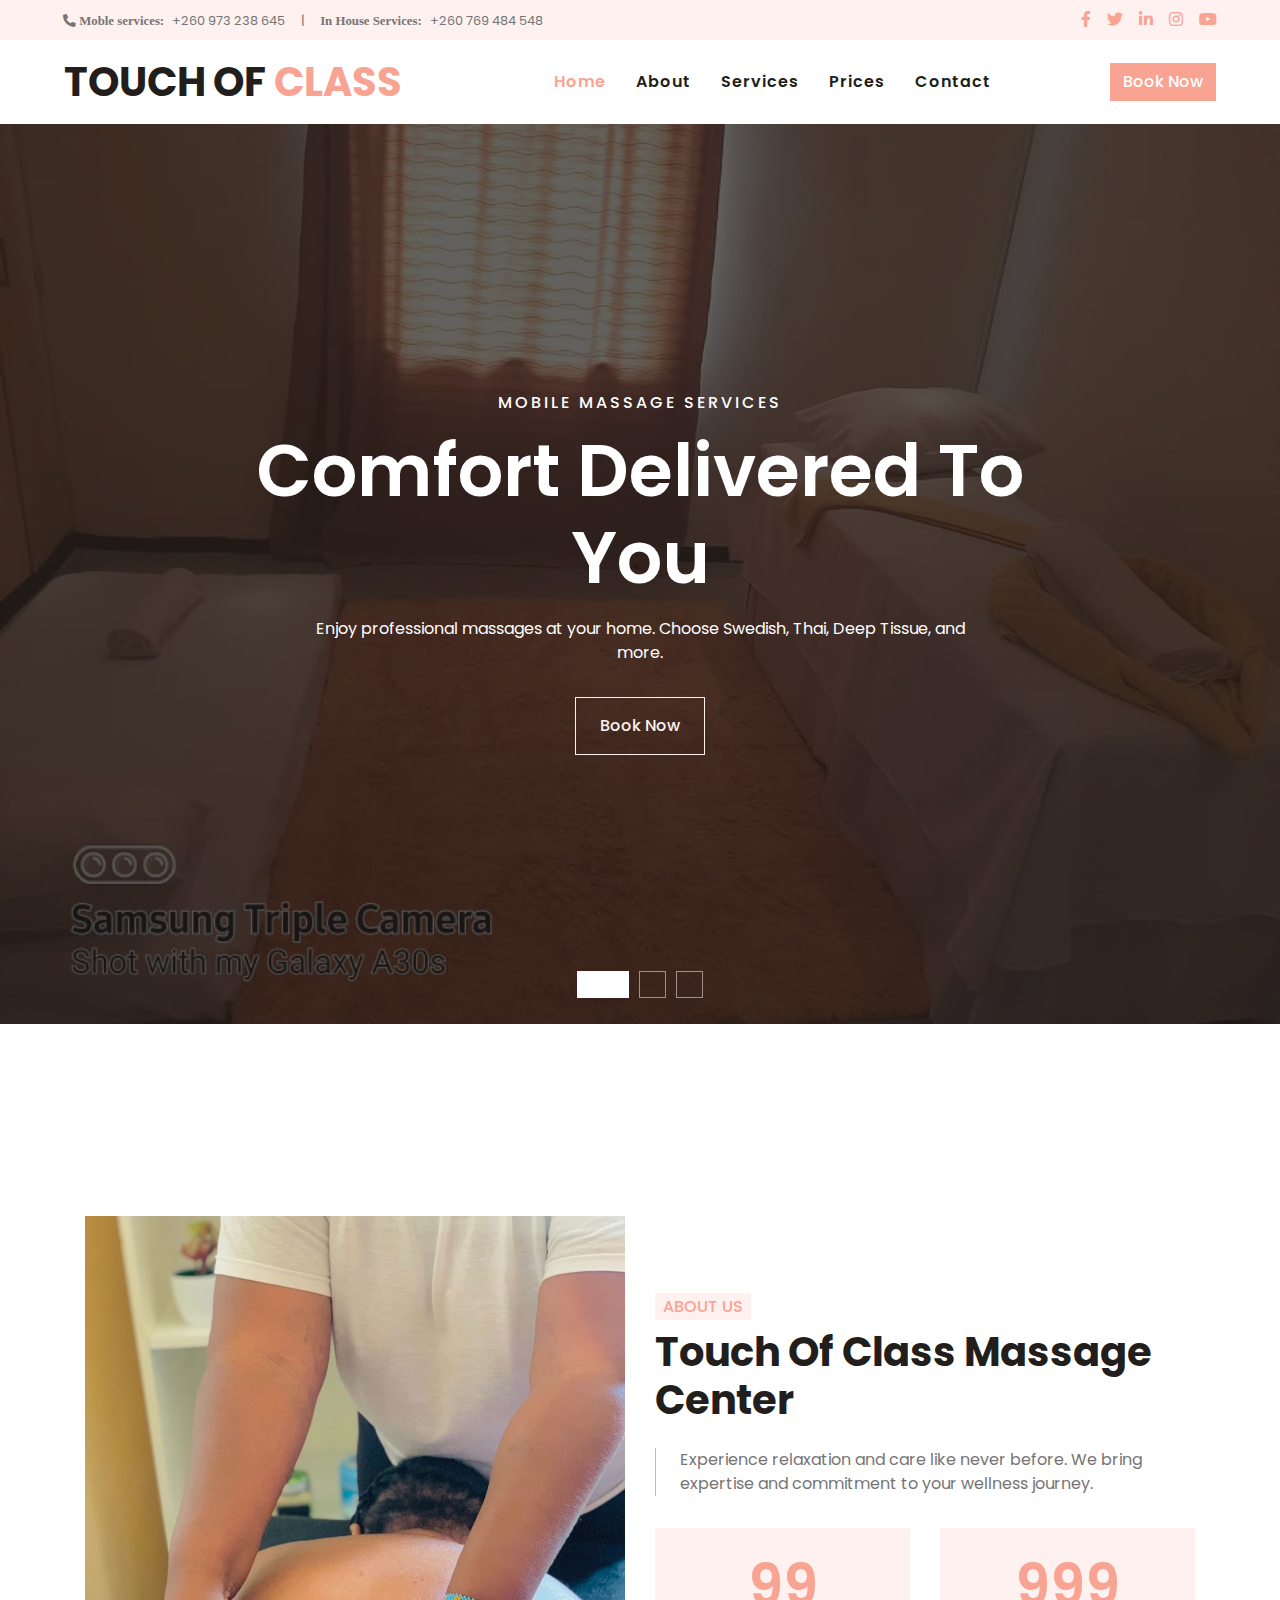
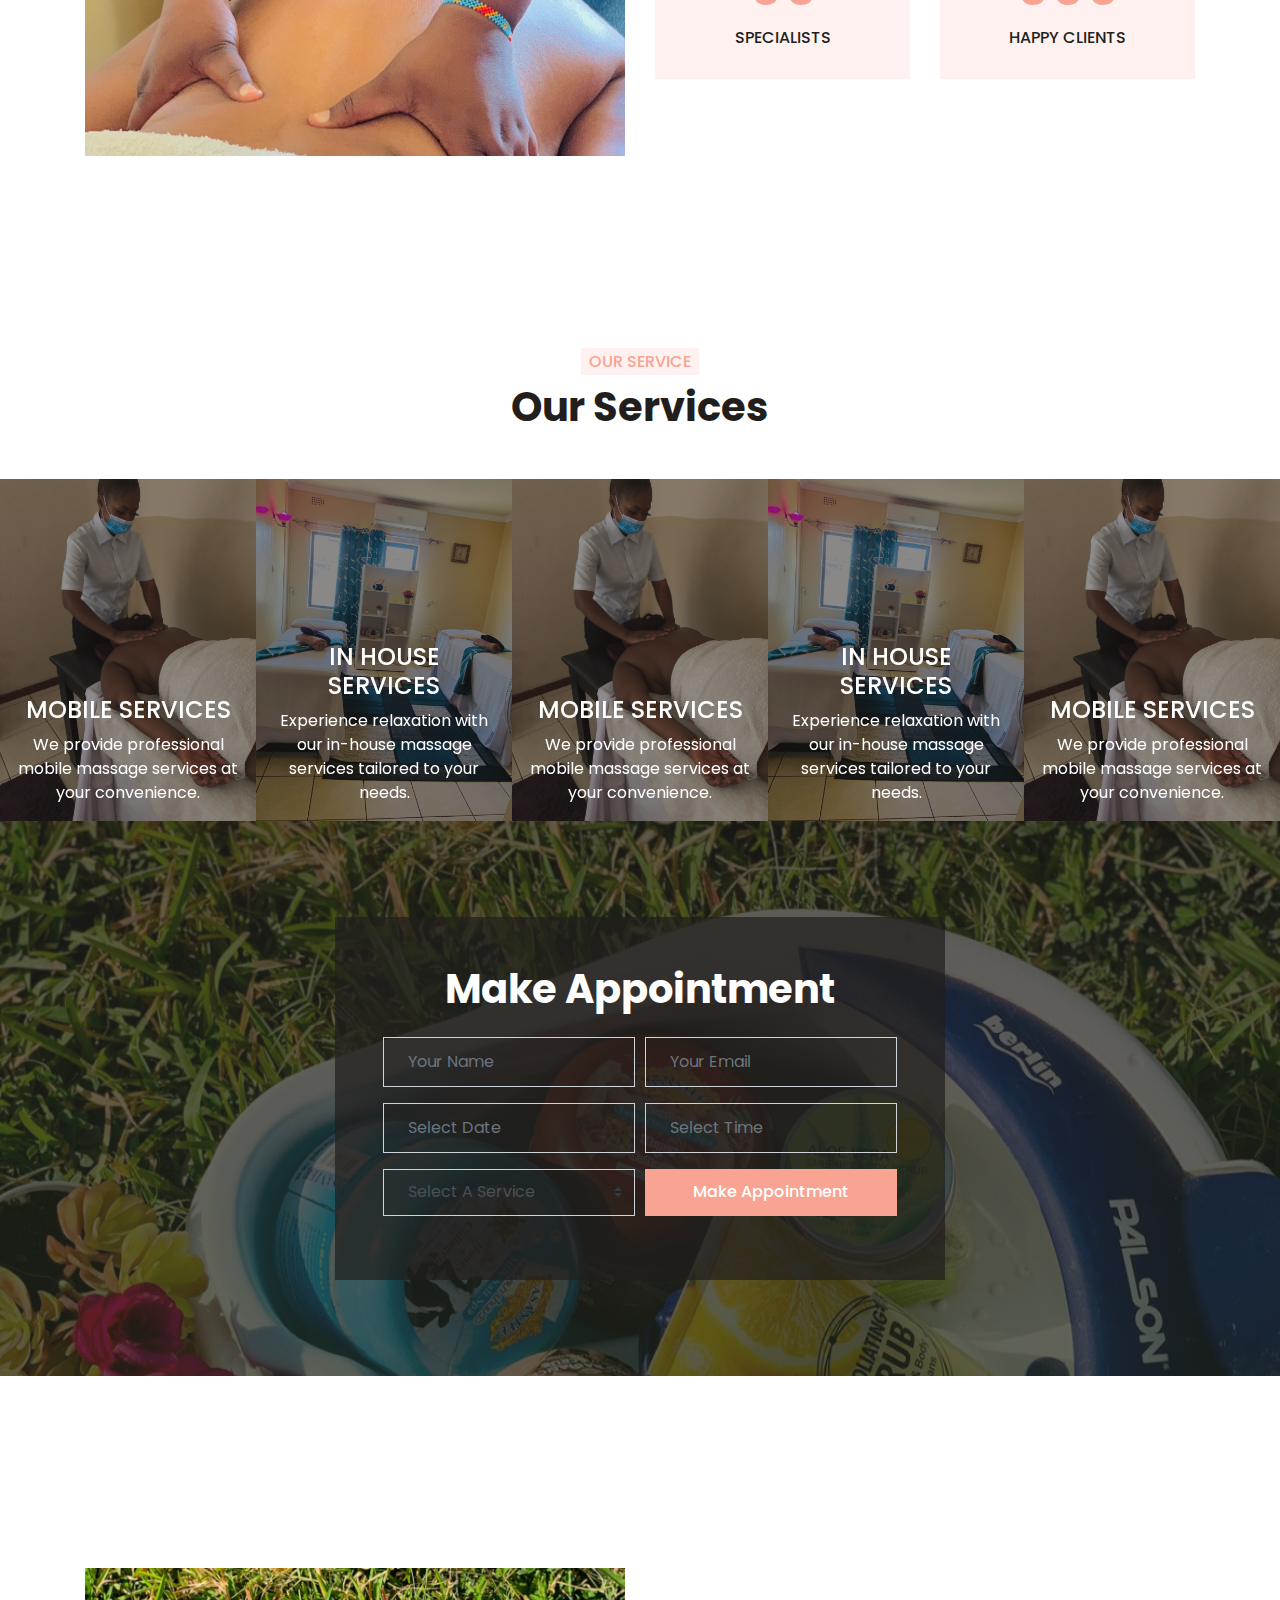
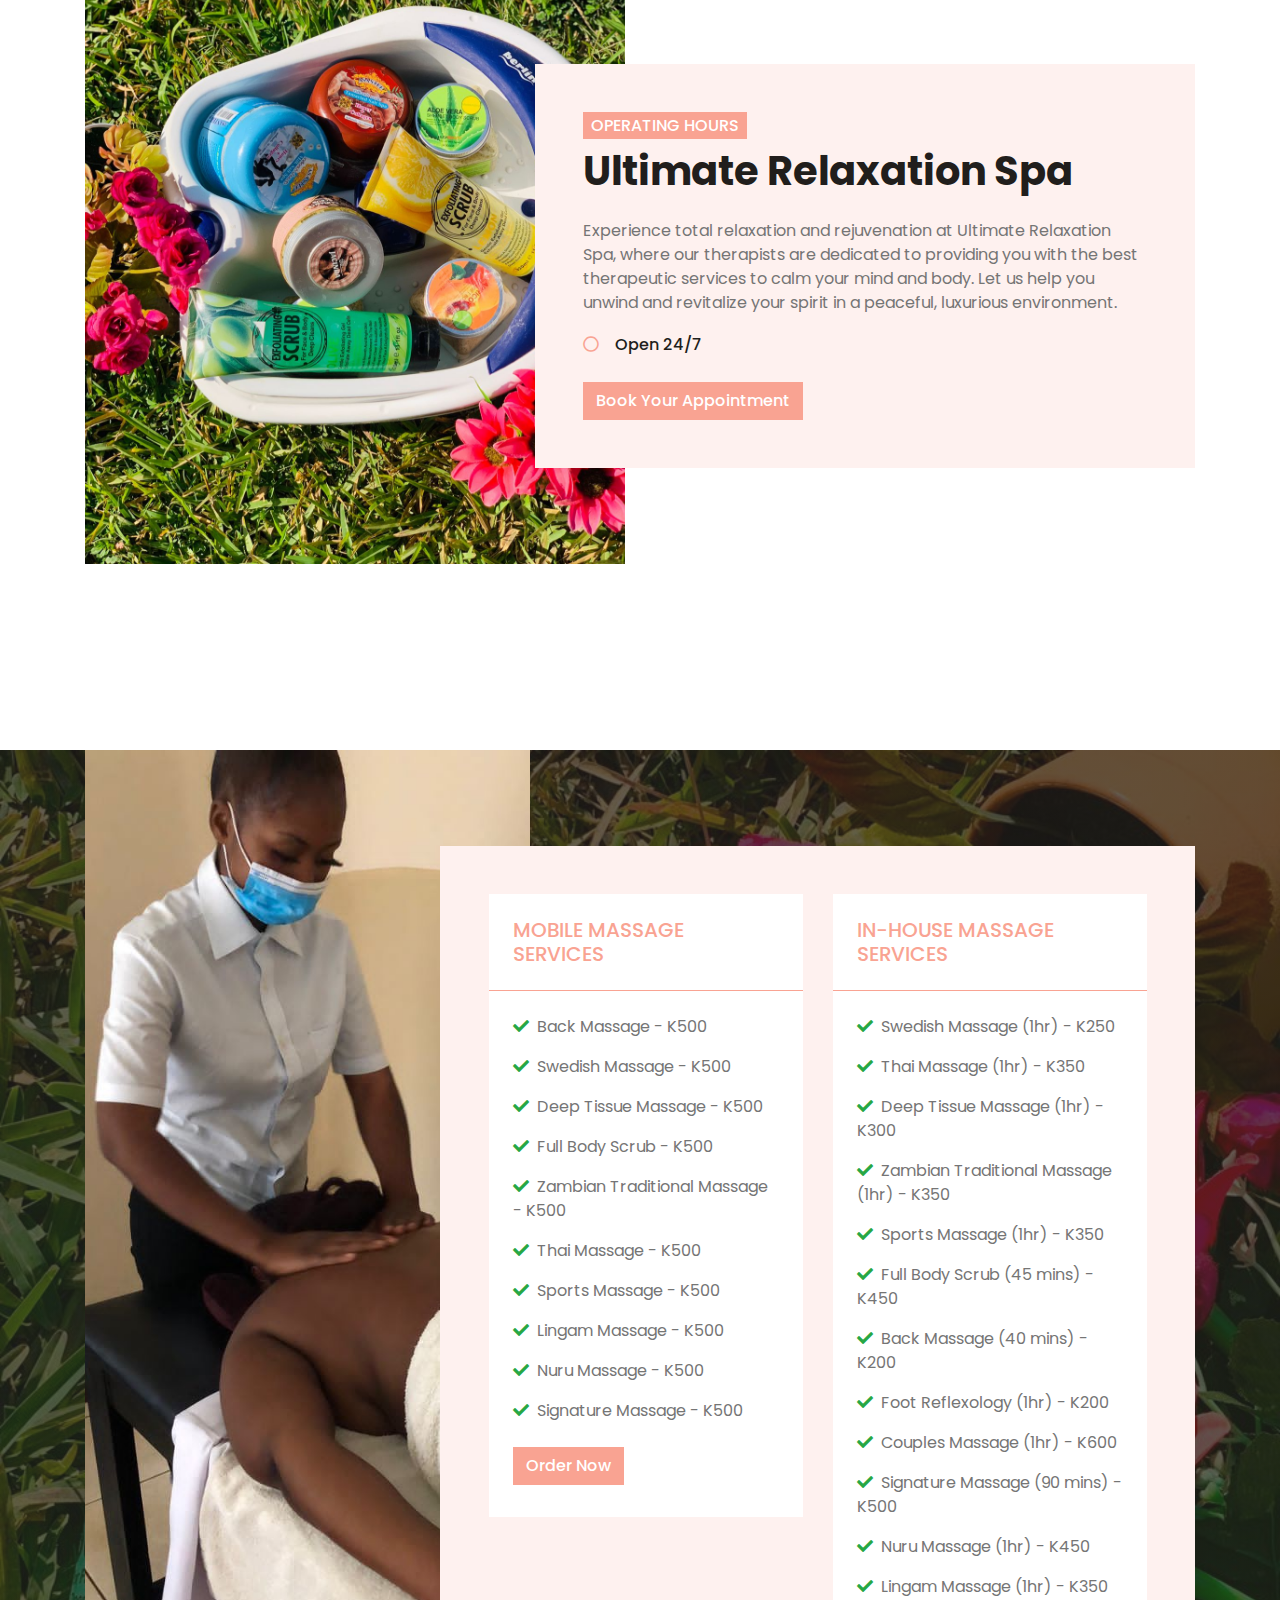
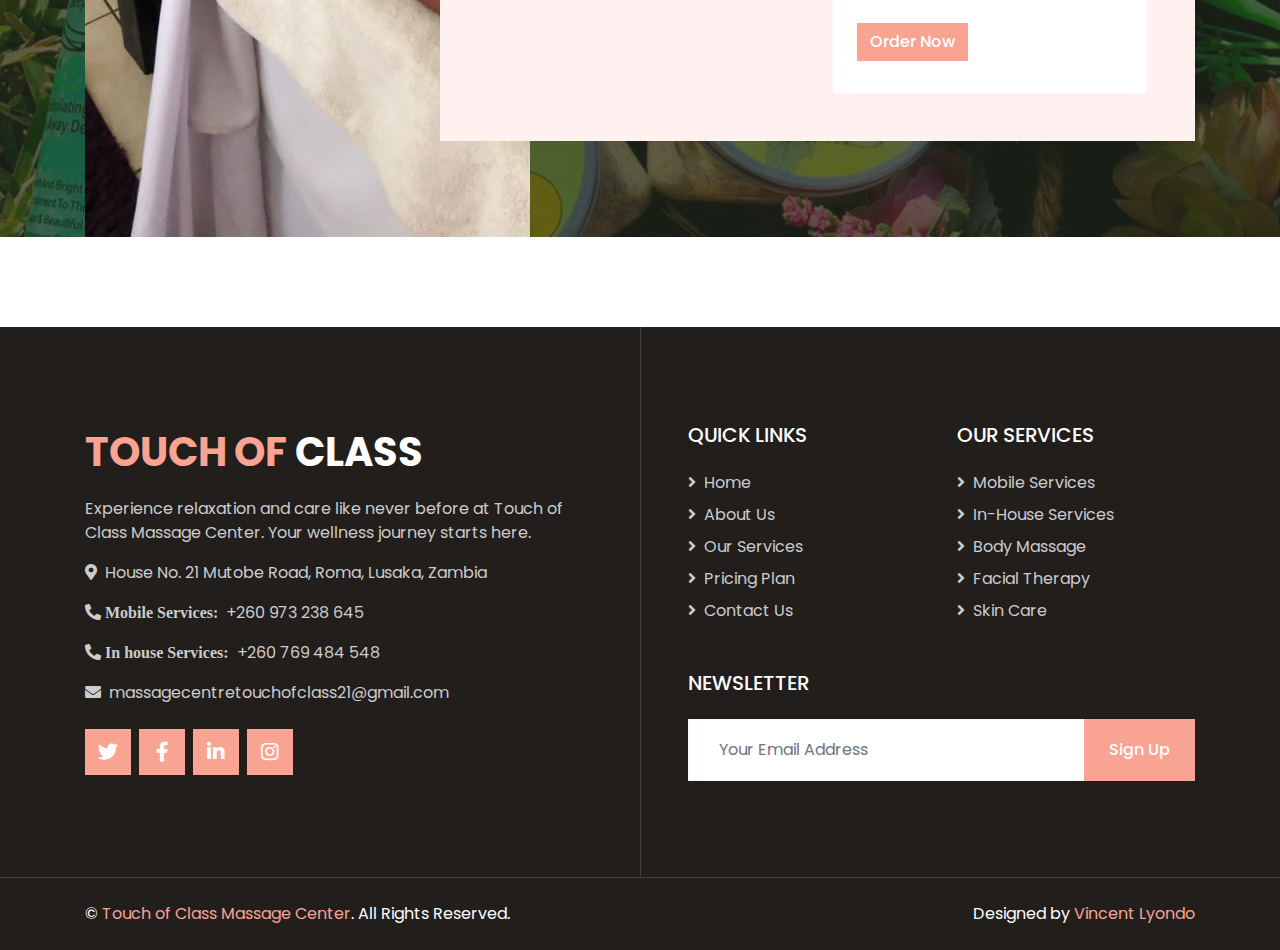
<file: index.html>
<!DOCTYPE html>
<html lang="en">

<head>
    <meta charset="utf-8">
    <title>TOUCH OF CLASS</title>
    <meta content="width=device-width, initial-scale=1.0" name="viewport">

    <!-- Favicon -->
    <link href="img/favicon.ico" rel="icon">

    <!-- Google Web Fonts -->
    <link rel="preconnect" href="https://fonts.gstatic.com">
    <link href="https://fonts.googleapis.com/css2?family=Poppins:wght@400;500;600;700&display=swap" rel="stylesheet">

    <!-- Font Awesome -->
    <link href="https://cdnjs.cloudflare.com/ajax/libs/font-awesome/5.10.0/css/all.min.css" rel="stylesheet">

    <!-- Libraries Stylesheet -->
    <link href="lib/animate/animate.min.css" rel="stylesheet">
    <link href="lib/owlcarousel/assets/owl.carousel.min.css" rel="stylesheet">
    <link href="lib/tempusdominus/css/tempusdominus-bootstrap-4.min.css" rel="stylesheet" />

    <!-- Customized Bootstrap Stylesheet -->
    <link href="css/style.css" rel="stylesheet">
</head>

<body>
    <!-- Topbar Start -->
    <div class="container-fluid bg-light d-none d-lg-block">
        <div class="row py-2 px-lg-5">
            <div class="col-lg-6 text-left mb-2 mb-lg-0">
                <div class="d-inline-flex align-items-center">
                    <small><i class="fa fa-phone-alt mr-2"> Moble services:</i>+260 973 238 645</small>
                    <small class="px-3">|</small>
                    <small><i class="fa fa-PHONE mr-2">In House Services:</i>+260 769 484 548</small>
                </div>
            </div>
            <div class="col-lg-6 text-right">
                <div class="d-inline-flex align-items-center">
                    <a class="text-primary px-2" href="">
                        <i class="fab fa-facebook-f"></i>
                    </a>
                    <a class="text-primary px-2" href="">
                        <i class="fab fa-twitter"></i>
                    </a>
                    <a class="text-primary px-2" href="">
                        <i class="fab fa-linkedin-in"></i>
                    </a>
                    <a class="text-primary px-2" href="">
                        <i class="fab fa-instagram"></i>
                    </a>
                    <a class="text-primary pl-2" href="">
                        <i class="fab fa-youtube"></i>
                    </a>
                </div>
            </div>
        </div>
    </div>
    <!-- Topbar End -->


    <!-- Navbar Start -->
    <div class="container-fluid p-0">
        <nav class="navbar navbar-expand-lg bg-white navbar-light py-3 py-lg-0 px-lg-5">
            <a href="index.html" class="navbar-brand ml-lg-3">
                <h1 class="m-0 text-primary"><span class="text-dark">TOUCH OF</span> CLASS</h1>
            </a>
            <button type="button" class="navbar-toggler" data-toggle="collapse" data-target="#navbarCollapse">
                <span class="navbar-toggler-icon"></span>
            </button>
            <div class="collapse navbar-collapse justify-content-between px-lg-3" id="navbarCollapse">
                <div class="navbar-nav m-auto py-0">
                    <a href="index.html" class="nav-item nav-link active">Home</a>
                    <a href="about.html" class="nav-item nav-link">About</a>
                    <a href="service.html" class="nav-item nav-link">Services</a>
                    <a href="price.html" class="nav-item nav-link">Prices</a>
                    <a href="contact.html" class="nav-item nav-link">Contact</a>
                </div>
                <a href="contact.html" class="btn btn-primary d-none d-lg-block">Book Now</a>
            </div>
        </nav>
    </div>
    <!-- Navbar End -->


    <!-- Carousel Start -->
    <div class="container-fluid p-0 mb-5 pb-5">
        <div id="header-carousel" class="carousel slide carousel-fade" data-ride="carousel">
            <ol class="carousel-indicators">
                <li data-target="#header-carousel" data-slide-to="0" class="active"></li>
                <li data-target="#header-carousel" data-slide-to="1"></li>
                <li data-target="#header-carousel" data-slide-to="2"></li>
            </ol>
            <div class="carousel-inner">
                <div class="carousel-item position-relative active" style="min-height: 100vh;">
                    <img class="position-absolute w-100 h-100" src="img/image/4.jpg" style="object-fit: cover;">
                    <div class="carousel-caption d-flex flex-column align-items-center justify-content-center">
                        <div class="p-3" style="max-width: 900px;">
                            <h6 class="text-white text-uppercase mb-3 animate__animated animate__fadeInDown" style="letter-spacing: 3px;">Mobile Massage Services</h6>
                            <h3 class="display-3 text-capitalize text-white mb-3">Comfort Delivered to You</h3>
                            <p class="mx-md-5 px-5">Enjoy professional massages at your home. Choose Swedish, Thai, Deep Tissue, and more.</p>
                            <a class="btn btn-outline-light py-3 px-4 mt-3 animate__animated animate__fadeInUp" href="contact.html">Book Now</a>
                        </div>
                    </div>
                </div>
                <div class="carousel-item position-relative" style="min-height: 100vh;">
                    <img class="position-absolute w-100 h-100" src="img/image/1.jpg" style="object-fit: cover;">
                    <div class="carousel-caption d-flex flex-column align-items-center justify-content-center">
                        <div class="p-3" style="max-width: 900px;">
                            <h6 class="text-white text-uppercase mb-3 animate__animated animate__fadeInDown" style="letter-spacing: 3px;">In-House Relaxation</h6>
                            <h3 class="display-3 text-capitalize text-white mb-3">Visit Our Center</h3>
                            <p class="mx-md-5 px-5">Discover Zambian Traditional, Nuru, and Full Body Scrub massages.</p>
                            <a class="btn btn-outline-light py-3 px-4 mt-3 animate__animated animate__fadeInUp" href="contact.html">Visit Us</a>
                        </div>
                    </div>
                </div>
                <div class="carousel-item position-relative" style="min-height: 100vh;">
                    <img class="position-absolute w-100 h-100" src="img/image/5.jpg" style="object-fit: cover;">
                    <div class="carousel-caption d-flex flex-column align-items-center justify-content-center">
                        <div class="p-3" style="max-width: 900px;">
                            <h6 class="text-white text-uppercase mb-3 animate__animated animate__fadeInDown" style="letter-spacing: 3px;">Signature Therapies</h6>
                            <h3 class="display-3 text-capitalize text-white mb-3">Personalized Care</h3>
                            <p class="mx-md-5 px-5">Experience tailored treatments for complete relaxation.</p>
                            <a class="btn btn-outline-light py-3 px-4 mt-3 animate__animated animate__fadeInUp" href="contact.html">Learn More</a>
                        </div>
                    </div>
                </div>
            </div>
        </div>
    </div>
    <!-- Carousel End -->


<!-- About Start -->
<div class="container-fluid py-5">
    <div class="container py-5">
        <div class="row align-items-center">
            <div class="col-lg-6 pb-5 pb-lg-0">
                <img class="img-fluid w-100" src="img/image/1.jpg" alt="">
            </div>
            <div class="col-lg-6">
                <h6 class="d-inline-block text-primary text-uppercase bg-light py-1 px-2">About Us</h6>
                <h1 class="mb-4">Touch Of Class Massage Center</h1>
                <p class="pl-4 border-left border-primary">Experience relaxation and care like never before. We bring expertise and commitment to your wellness journey.</p>
                <div class="row pt-3">
                    <div class="col-6">
                        <div class="bg-light text-center p-4">
                            <h3 class="display-4 text-primary" data-toggle="counter-up">99</h3>
                            <h6 class="text-uppercase">Specialists</h6>
                        </div>
                    </div>
                    <div class="col-6">
                        <div class="bg-light text-center p-4">
                            <h3 class="display-4 text-primary" data-toggle="counter-up">999</h3>
                            <h6 class="text-uppercase">Happy Clients</h6>
                        </div>
                    </div>
                </div>
            </div>
        </div>
    </div>
</div>
<!-- About End -->



    <!-- Service Start -->
    <div class="container-fluid px-0 py-5 my-5">
        <div class="row mx-0 justify-content-center text-center">
            <div class="col-lg-6">
                <h6 class="d-inline-block bg-light text-primary text-uppercase py-1 px-2">Our Service</h6>
                <h1>Our Services</h1>
            </div>
        </div>
        <div class="owl-carousel service-carousel">
            <div class="service-item position-relative">
                <img class="img-fluid" src="img/image/2.jpg" alt="">
                <div class="service-text text-center">
                    <h4 class="text-white font-weight-medium px-3">MOBILE SERVICES</h4>
                    <p class="text-white px-3 mb-3">We provide professional mobile massage services at your convenience.</p>
                    <div class="w-100 bg-white text-center p-4" >
                        <a class="btn btn-primary" href="contact.html">Make Order</a>
                    </div>
                </div>
            </div>
            <div class="service-item position-relative">
                <img class="img-fluid" src="img/image/5.jpg" alt="">
                <div class="service-text text-center">
                    <h4 class="text-white font-weight-medium px-3">IN HOUSE SERVICES</h4>
                    <p class="text-white px-3 mb-3">Experience relaxation with our in-house massage services tailored to your needs.</p>
                    <div class="w-100 bg-white text-center p-4" >
                        <a class="btn btn-primary" href="contact.html">Make Order</a>
                    </div>
                </div>
            </div>
        </div>
        <div class="row justify-content-center bg-appointment mx-0">
            <div class="col-lg-6 py-5">
                <div class="p-5 my-5" style="background: rgba(33, 30, 28, 0.7);">
                    <h1 class="text-white text-center mb-4">Make Appointment</h1>
                    <form>
                        <div class="form-row">
                            <div class="col-sm-6">
                                <div class="form-group">
                                    <input type="text" class="form-control bg-transparent p-4" placeholder="Your Name" required="required" />
                                </div>
                            </div>
                            <div class="col-sm-6">
                                <div class="form-group">
                                    <input type="email" class="form-control bg-transparent p-4" placeholder="Your Email" required="required" />
                                </div>
                            </div>
                        </div>
                        <div class="form-row">
                            <div class="col-sm-6">
                                <div class="form-group">
                                    <div class="date" id="date" data-target-input="nearest">
                                        <input type="text" class="form-control bg-transparent p-4 datetimepicker-input" placeholder="Select Date" data-target="#date" data-toggle="datetimepicker"/>
                                    </div>
                                </div>
                            </div>
                            <div class="col-sm-6">
                                <div class="form-group">
                                    <div class="time" id="time" data-target-input="nearest">
                                        <input type="text" class="form-control bg-transparent p-4 datetimepicker-input" placeholder="Select Time" data-target="#time" data-toggle="datetimepicker"/>
                                    </div>
                                </div>
                            </div>
                        </div>
                        <div class="form-row">
                            <div class="col-sm-6">
                                <div class="form-group">
                                    <select class="custom-select bg-transparent px-4" style="height: 47px;">
                                        <option selected>Select A Service</option>
                                        <option value="1">Mobile Services</option>
                                        <option value="2">In house services</option>
                                    </select>
                                </div>
                            </div>
                            <div class="col-sm-6">
                                <button class="btn btn-primary btn-block" type="submit" style="height: 47px;">Make Appointment</button>
                            </div>
                        </div>
                    </form>
                </div>
            </div>
        </div>
    </div>
    <!-- Service End -->


<!-- Open Hours Start -->
<div class="container-fluid py-5">
    <div class="container py-5">
        <div class="row">
            <div class="col-lg-6" style="min-height: 500px;">
                <div class="position-relative h-100">
                    <img class="position-absolute w-100 h-100" src="img/image/6.jpg" style="object-fit: cover;">
                </div>
            </div>
            <div class="col-lg-6 pt-5 pb-lg-5">
                <div class="hours-text bg-light p-4 p-lg-5 my-lg-5">
                    <h6 class="d-inline-block text-white text-uppercase bg-primary py-1 px-2">Operating Hours</h6>
                    <h1 class="mb-4">Ultimate Relaxation Spa</h1>
                    <p>Experience total relaxation and rejuvenation at Ultimate Relaxation Spa, where our therapists are dedicated to providing you with the best therapeutic services to calm your mind and body. Let us help you unwind and revitalize your spirit in a peaceful, luxurious environment.</p>
                    <ul class="list-inline">
                        <li class="h6 py-1"><i class="far fa-circle text-primary mr-3"></i>Open 24/7</li>
                    </ul>
                    <a href="contact.html" class="btn btn-primary mt-2">Book Your Appointment</a>
                </div>
            </div>
        </div>
    </div>
</div>
<!-- Open Hours End -->



<!-- Pricing Start -->
<div class="container-fluid bg-pricing" style="margin: 90px 0;">
    <div class="container">
        <div class="row">
            <div class="col-lg-5" style="min-height: 500px;">
                <div class="position-relative h-100">
                    <img class="position-absolute w-100 h-100" src="img/image/2.jpg" style="object-fit: cover;">
                </div>
            </div>
            <div class="col-lg-7 pt-5 pb-lg-5">
                <div class="pricing-text bg-light p-4 p-lg-5 my-lg-5">
                    <div class="owl-carousel pricing-carousel">
                        <!-- Mobile Services -->
                        <div class="bg-white">
                            <div class="d-flex align-items-center justify-content-between border-bottom border-primary p-4">
                                <h5 class="text-primary text-uppercase m-0">Mobile Massage Services</h5>
                            </div>
                            <div class="p-4">
                                <p><i class="fa fa-check text-success mr-2"></i>Back Massage - K500</p>
                                <p><i class="fa fa-check text-success mr-2"></i>Swedish Massage - K500</p>
                                <p><i class="fa fa-check text-success mr-2"></i>Deep Tissue Massage - K500</p>
                                <p><i class="fa fa-check text-success mr-2"></i>Full Body Scrub - K500</p>
                                <p><i class="fa fa-check text-success mr-2"></i>Zambian Traditional Massage - K500</p>
                                <p><i class="fa fa-check text-success mr-2"></i>Thai Massage - K500</p>
                                <p><i class="fa fa-check text-success mr-2"></i>Sports Massage - K500</p>
                                <p><i class="fa fa-check text-success mr-2"></i>Lingam Massage - K500</p>
                                <p><i class="fa fa-check text-success mr-2"></i>Nuru Massage - K500</p>
                                <p><i class="fa fa-check text-success mr-2"></i>Signature Massage - K500</p>
                                <a href="contact.html" class="btn btn-primary my-2">Order Now</a>
                            </div>
                        </div>

                        <!-- In-House Services -->
                        <div class="bg-white">
                            <div class="d-flex align-items-center justify-content-between border-bottom border-primary p-4">
                                <h5 class="text-primary text-uppercase m-0">In-House Massage Services</h5>
                            </div>
                            <div class="p-4">
                                <p><i class="fa fa-check text-success mr-2"></i>Swedish Massage (1hr) - K250</p>
                                <p><i class="fa fa-check text-success mr-2"></i>Thai Massage (1hr) - K350</p>
                                <p><i class="fa fa-check text-success mr-2"></i>Deep Tissue Massage (1hr) - K300</p>
                                <p><i class="fa fa-check text-success mr-2"></i>Zambian Traditional Massage (1hr) - K350</p>
                                <p><i class="fa fa-check text-success mr-2"></i>Sports Massage (1hr) - K350</p>
                                <p><i class="fa fa-check text-success mr-2"></i>Full Body Scrub (45 mins) - K450</p>
                                <p><i class="fa fa-check text-success mr-2"></i>Back Massage (40 mins) - K200</p>
                                <p><i class="fa fa-check text-success mr-2"></i>Foot Reflexology (1hr) - K200</p>
                                <p><i class="fa fa-check text-success mr-2"></i>Couples Massage (1hr) - K600</p>
                                <p><i class="fa fa-check text-success mr-2"></i>Signature Massage (90 mins) - K500</p>
                                <p><i class="fa fa-check text-success mr-2"></i>Nuru Massage (1hr) - K450</p>
                                <p><i class="fa fa-check text-success mr-2"></i>Lingam Massage (1hr) - K350</p>
                                <a href="contact.html" class="btn btn-primary my-2">Order Now</a>
                            </div>
                        </div>
                    </div>
                </div>
            </div>
        </div>
    </div>
</div>
<!-- Pricing End -->




    <!-- Team Start
    <div class="container-fluid py-5">
        <div class="container pt-5">
            <div class="row justify-content-center text-center">
                <div class="col-lg-6">
                    <h6 class="d-inline-block bg-light text-primary text-uppercase py-1 px-2">Spa Specialist</h6>
                    <h1 class="mb-5">Spa & Beauty Specialist</h1>
                </div>
            </div>
            <div class="row">
                <div class="col-lg-3 col-md-6">
                    <div class="team position-relative overflow-hidden mb-5">
                        <img class="img-fluid" src="img/team-1.jpg" alt="">
                        <div class="position-relative text-center">
                            <div class="team-text bg-primary text-white">
                                <h5 class="text-white text-uppercase">Olivia Mia</h5>
                                <p class="m-0">Spa & Beauty Expert</p>
                            </div>
                            <div class="team-social bg-dark text-center">
                                <a class="btn btn-outline-primary btn-square mr-2" href="#"><i class="fab fa-twitter"></i></a>
                                <a class="btn btn-outline-primary btn-square mr-2" href="#"><i class="fab fa-facebook-f"></i></a>
                                <a class="btn btn-outline-primary btn-square mr-2" href="#"><i class="fab fa-linkedin-in"></i></a>
                                <a class="btn btn-outline-primary btn-square" href="#"><i class="fab fa-instagram"></i></a>
                            </div>
                        </div>
                    </div>
                </div>
                <div class="col-lg-3 col-md-6">
                    <div class="team position-relative overflow-hidden mb-5">
                        <img class="img-fluid" src="img/team-2.jpg" alt="">
                        <div class="position-relative text-center">
                            <div class="team-text bg-primary text-white">
                                <h5 class="text-white text-uppercase">Cory Brown</h5>
                                <p class="m-0">Spa & Beauty Expert</p>
                            </div>
                            <div class="team-social bg-dark text-center">
                                <a class="btn btn-outline-primary btn-square mr-2" href="#"><i class="fab fa-twitter"></i></a>
                                <a class="btn btn-outline-primary btn-square mr-2" href="#"><i class="fab fa-facebook-f"></i></a>
                                <a class="btn btn-outline-primary btn-square mr-2" href="#"><i class="fab fa-linkedin-in"></i></a>
                                <a class="btn btn-outline-primary btn-square" href="#"><i class="fab fa-instagram"></i></a>
                            </div>
                        </div>
                    </div>
                </div>
                <div class="col-lg-3 col-md-6">
                    <div class="team position-relative overflow-hidden mb-5">
                        <img class="img-fluid" src="img/team-3.jpg" alt="">
                        <div class="position-relative text-center">
                            <div class="team-text bg-primary text-white">
                                <h5 class="text-white text-uppercase">Elizabeth Ross</h5>
                                <p class="m-0">Spa & Beauty Expert</p>
                            </div>
                            <div class="team-social bg-dark text-center">
                                <a class="btn btn-outline-primary btn-square mr-2" href="#"><i class="fab fa-twitter"></i></a>
                                <a class="btn btn-outline-primary btn-square mr-2" href="#"><i class="fab fa-facebook-f"></i></a>
                                <a class="btn btn-outline-primary btn-square mr-2" href="#"><i class="fab fa-linkedin-in"></i></a>
                                <a class="btn btn-outline-primary btn-square" href="#"><i class="fab fa-instagram"></i></a>
                            </div>
                        </div>
                    </div>
                </div>
                <div class="col-lg-3 col-md-6">
                    <div class="team position-relative overflow-hidden mb-5">
                        <img class="img-fluid" src="img/team-4.jpg" alt="">
                        <div class="position-relative text-center">
                            <div class="team-text bg-primary text-white">
                                <h5 class="text-white text-uppercase">Kelly Walke</h5>
                                <p class="m-0">Spa & Beauty Expert</p>
                            </div>
                            <div class="team-social bg-dark text-center">
                                <a class="btn btn-outline-primary btn-square mr-2" href="#"><i class="fab fa-twitter"></i></a>
                                <a class="btn btn-outline-primary btn-square mr-2" href="#"><i class="fab fa-facebook-f"></i></a>
                                <a class="btn btn-outline-primary btn-square mr-2" href="#"><i class="fab fa-linkedin-in"></i></a>
                                <a class="btn btn-outline-primary btn-square" href="#"><i class="fab fa-instagram"></i></a>
                            </div>
                        </div>
                    </div>
                </div>
            </div>
        </div>
    </div>
    Team End -->


    <!-- Testimonial Start -->
    <!-- <div class="container-fluid py-5">
        <div class="container py-5">
            <div class="row align-items-center">
                <div class="col-lg-6 pb-5 pb-lg-0">
                    <img class="img-fluid w-100" src="img/testimonial.jpg" alt="">
                </div>
                <div class="col-lg-6">
                    <h6 class="d-inline-block text-primary text-uppercase bg-light py-1 px-2">Testimonial</h6>
                    <h1 class="mb-4">What Our Clients Say!</h1>
                    <div class="owl-carousel testimonial-carousel">
                        <div class="position-relative">
                            <i class="fa fa-3x fa-quote-right text-primary position-absolute" style="top: -6px; right: 0;"></i>
                            <div class="d-flex align-items-center mb-3">
                                <img class="img-fluid rounded-circle" src="img/testimonial-1.jpg" style="width: 60px; height: 60px;" alt="">
                                <div class="ml-3">
                                    <h6 class="text-uppercase">Client Name</h6>
                                    <span>Profession</span>
                                </div>
                            </div>
                            <p class="m-0">Aliquyam sed elitr elitr erat sed diam ipsum eirmod eos lorem nonumy. Tempor sea ipsum diam  sed clita dolore eos dolores magna erat dolore sed stet justo et dolor.</p>
                        </div>
                        <div class="position-relative">
                            <i class="fa fa-3x fa-quote-right text-primary position-absolute" style="top: -6px; right: 0;"></i>
                            <div class="d-flex align-items-center mb-3">
                                <img class="img-fluid rounded-circle" src="img/testimonial-2.jpg" style="width: 60px; height: 60px;" alt="">
                                <div class="ml-3">
                                    <h6 class="text-uppercase">Client Name</h6>
                                    <span>Profession</span>
                                </div>
                            </div>
                            <p class="m-0">Aliquyam sed elitr elitr erat sed diam ipsum eirmod eos lorem nonumy. Tempor sea ipsum diam  sed clita dolore eos dolores magna erat dolore sed stet justo et dolor.</p>
                        </div>
                        <div class="position-relative">
                            <i class="fa fa-3x fa-quote-right text-primary position-absolute" style="top: -6px; right: 0;"></i>
                            <div class="d-flex align-items-center mb-3">
                                <img class="img-fluid rounded-circle" src="img/testimonial-3.jpg" style="width: 60px; height: 60px;" alt="">
                                <div class="ml-3">
                                    <h6 class="text-uppercase">Client Name</h6>
                                    <span>Profession</span>
                                </div>
                            </div>
                            <p class="m-0">Aliquyam sed elitr elitr erat sed diam ipsum eirmod eos lorem nonumy. Tempor sea ipsum diam  sed clita dolore eos dolores magna erat dolore sed stet justo et dolor.</p>
                        </div>
                    </div>
                </div>
            </div>
        </div>
    </div> -->
    <!-- Testimonial End -->


    <!-- Footer Start -->
    <div class="footer container-fluid position-relative bg-dark py-5" style="margin-top: 90px;">
        <div class="container pt-5">
            <div class="row">
                <div class="col-lg-6 pr-lg-5 mb-5">
                    <a href="index.html" class="navbar-brand">
                        <h1 class="mb-3 text-white"><span class="text-primary">TOUCH OF</span> CLASS</h1>
                    </a>
                    <p>Experience relaxation and care like never before at Touch of Class Massage Center. Your wellness journey starts here.</p>
                    <p><i class="fa fa-map-marker-alt mr-2"></i>House No. 21 Mutobe Road, Roma, Lusaka, Zambia</p>
                    <p><i class="fa fa-phone-alt mr-2"> Mobile Services:</i>+260 973 238 645</p>
                    <p><i class="fa fa-phone-alt mr-2"> In house Services:</i>+260 769 484 548</p>
                    <p><i class="fa fa-envelope mr-2"></i>massagecentretouchofclass21@gmail.com</p>
                    <div class="d-flex justify-content-start mt-4">
                        <a class="btn btn-lg btn-primary btn-lg-square mr-2" href="#"><i class="fab fa-twitter"></i></a>
                        <a class="btn btn-lg btn-primary btn-lg-square mr-2" href="#"><i class="fab fa-facebook-f"></i></a>
                        <a class="btn btn-lg btn-primary btn-lg-square mr-2" href="#"><i class="fab fa-linkedin-in"></i></a>
                        <a class="btn btn-lg btn-primary btn-lg-square" href="#"><i class="fab fa-instagram"></i></a>
                    </div>
                </div>
                <div class="col-lg-6 pl-lg-5">
                    <div class="row">
                        <div class="col-sm-6 mb-5">
                            <h5 class="text-white text-uppercase mb-4">Quick Links</h5>
                            <div class="d-flex flex-column justify-content-start">
                                <a class="text-white-50 mb-2" href="index.html"><i class="fa fa-angle-right mr-2"></i>Home</a>
                                <a class="text-white-50 mb-2" href="about.html"><i class="fa fa-angle-right mr-2"></i>About Us</a>
                                <a class="text-white-50 mb-2" href="service.html"><i class="fa fa-angle-right mr-2"></i>Our Services</a>
                                <a class="text-white-50 mb-2" href="price.html"><i class="fa fa-angle-right mr-2"></i>Pricing Plan</a>
                                <a class="text-white-50" href="contact.html"><i class="fa fa-angle-right mr-2"></i>Contact Us</a>
                            </div>
                        </div>
                        <div class="col-sm-6 mb-5">
                            <h5 class="text-white text-uppercase mb-4">Our Services</h5>
                            <div class="d-flex flex-column justify-content-start">
                                <a class="text-white-50 mb-2" href="service.html"><i class="fa fa-angle-right mr-2"></i>Mobile Services</a>
                                <a class="text-white-50 mb-2" href="service.html"><i class="fa fa-angle-right mr-2"></i>In-House Services</a>
                                <a class="text-white-50 mb-2" href="service.html"><i class="fa fa-angle-right mr-2"></i>Body Massage</a>
                                <a class="text-white-50 mb-2" href="service.html"><i class="fa fa-angle-right mr-2"></i>Facial Therapy</a>
                                <a class="text-white-50" href="service.html"><i class="fa fa-angle-right mr-2"></i>Skin Care</a>
                            </div>
                        </div>
                        <div class="col-sm-12 mb-5">
                            <h5 class="text-white text-uppercase mb-4">Newsletter</h5>
                            <div class="w-100">
                                <div class="input-group">
                                    <input type="text" class="form-control border-light" style="padding: 30px;" placeholder="Your Email Address">
                                    <div class="input-group-append">
                                        <button class="btn btn-primary px-4">Sign Up</button>
                                    </div>
                                </div>
                            </div>
                        </div>
                    </div>
                </div>
            </div>
        </div>
    </div>
    <div class="container-fluid bg-dark text-light border-top py-4" style="border-color: rgba(256, 256, 256, .15) !important;">
        <div class="container">
            <div class="row">
                <div class="col-md-6 text-center text-md-left mb-3 mb-md-0">
                    <p class="m-0 text-white">&copy; <a href="#">Touch of Class Massage Center</a>. All Rights Reserved.</p>
                </div>
                <div class="col-md-6 text-center text-md-right">
                    <p class="m-0 text-white">Designed by <a href="https://vincentlyondo.vercel.app">Vincent Lyondo</a></p>
                </div>
            </div>
        </div>
    </div>
    <!-- Footer End -->


    <!-- Back to Top -->
    <a href="#" class="btn btn-lg btn-primary back-to-top"><i class="fa fa-angle-double-up"></i></a>


    <!-- JavaScript Libraries -->
    <script src="https://code.jquery.com/jquery-3.4.1.min.js"></script>
    <script src="https://stackpath.bootstrapcdn.com/bootstrap/4.4.1/js/bootstrap.bundle.min.js"></script>
    <script src="lib/easing/easing.min.js"></script>
    <script src="lib/waypoints/waypoints.min.js"></script>
    <script src="lib/counterup/counterup.min.js"></script>
    <script src="lib/owlcarousel/owl.carousel.min.js"></script>
    <script src="lib/tempusdominus/js/moment.min.js"></script>
    <script src="lib/tempusdominus/js/moment-timezone.min.js"></script>
    <script src="lib/tempusdominus/js/tempusdominus-bootstrap-4.min.js"></script>

    <!-- Contact Javascript File -->
    <script src="mail/jqBootstrapValidation.min.js"></script>
    <script src="mail/contact.js"></script>

    <!-- Template Javascript -->
    <script src="js/main.js"></script>
</body>

</html>
</file>
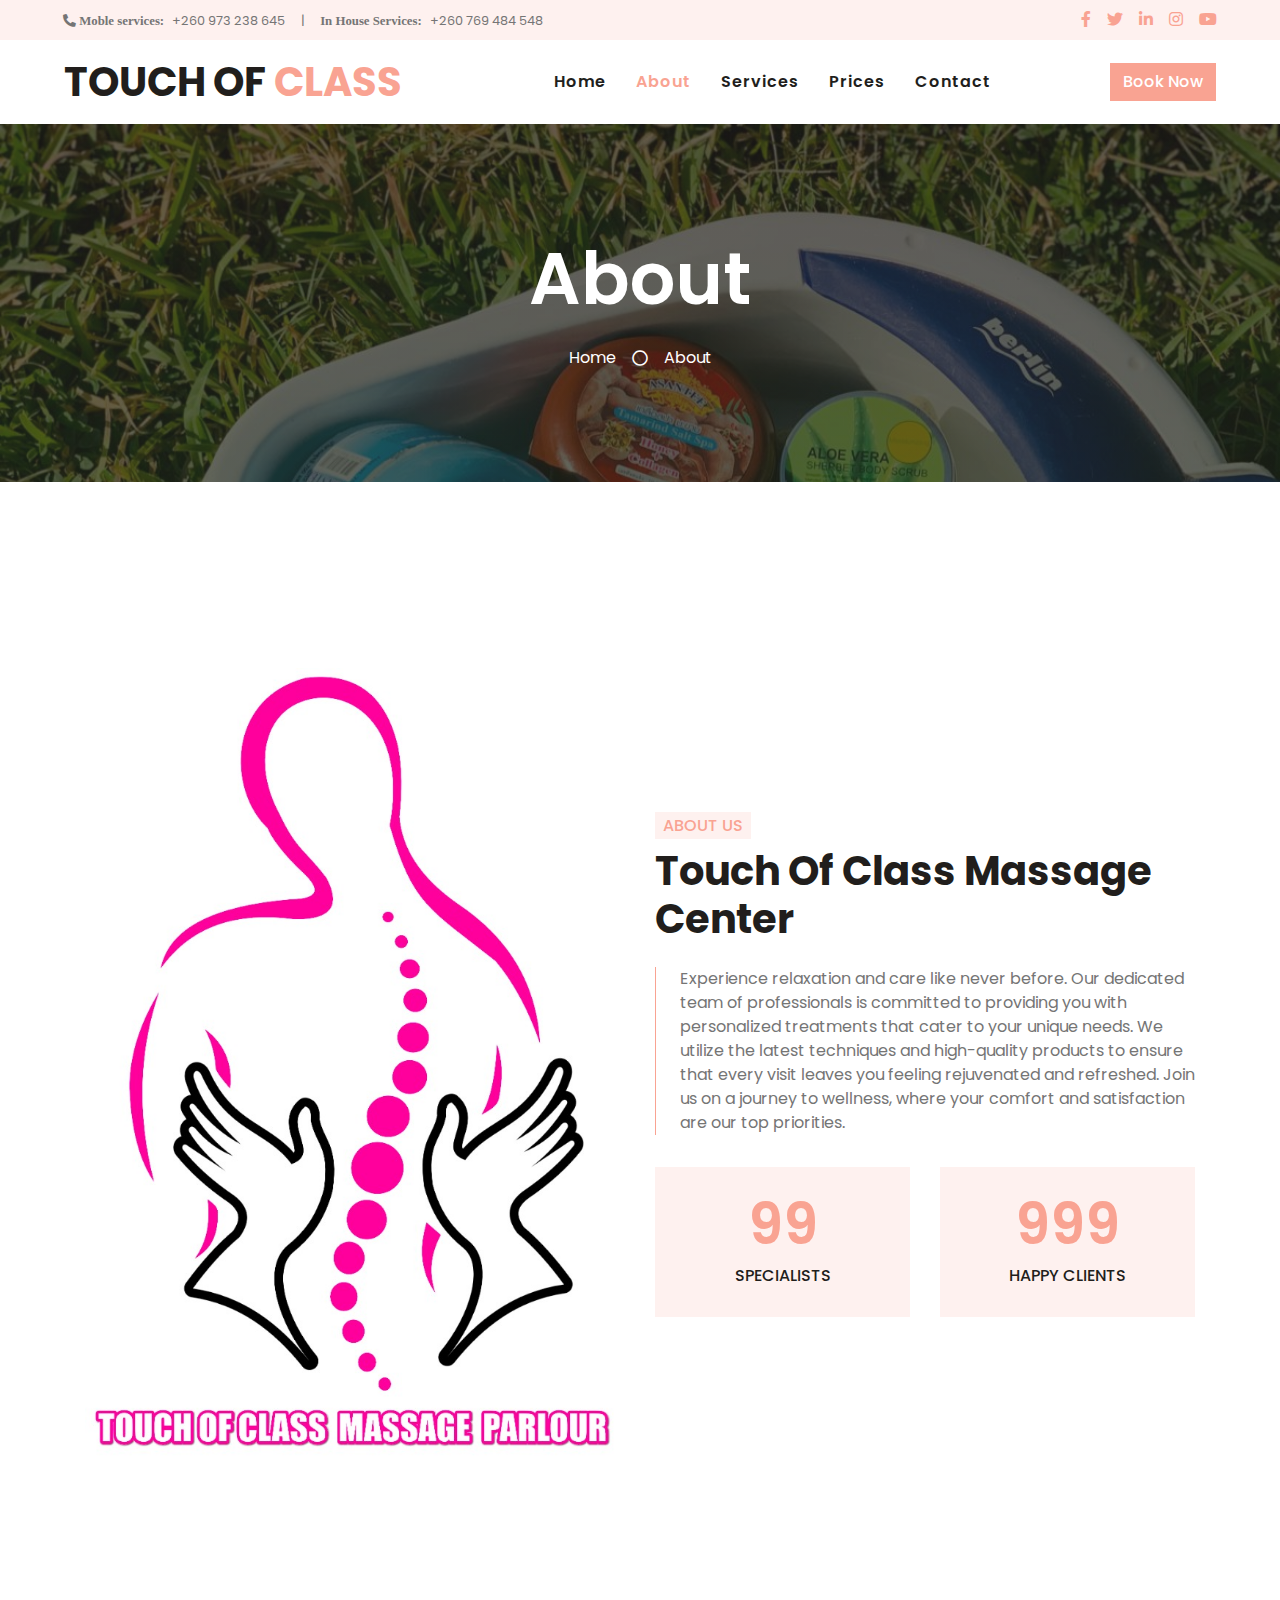
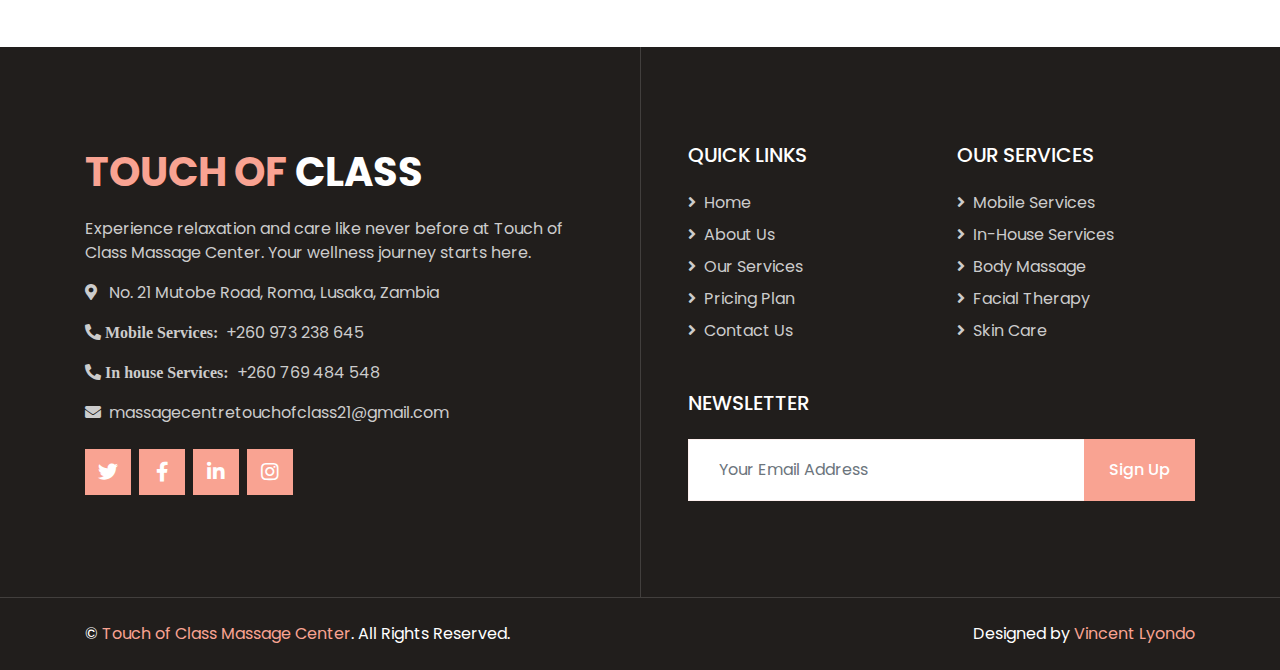
<file: about.html>
<!DOCTYPE html>
<html lang="en">

<head>
    <meta charset="utf-8">
    <title>Touch Of Class</title>
    <meta content="width=device-width, initial-scale=1.0" name="viewport">

    <!-- Favicon -->
    <link href="img/favicon.ico" rel="icon">

    <!-- Google Web Fonts -->
    <link rel="preconnect" href="https://fonts.gstatic.com">
    <link href="https://fonts.googleapis.com/css2?family=Poppins:wght@400;500;600;700&display=swap" rel="stylesheet">

    <!-- Font Awesome -->
    <link href="https://cdnjs.cloudflare.com/ajax/libs/font-awesome/5.10.0/css/all.min.css" rel="stylesheet">

    <!-- Libraries Stylesheet -->
    <link href="lib/animate/animate.min.css" rel="stylesheet">
    <link href="lib/owlcarousel/assets/owl.carousel.min.css" rel="stylesheet">
    <link href="lib/tempusdominus/css/tempusdominus-bootstrap-4.min.css" rel="stylesheet" />

    <!-- Customized Bootstrap Stylesheet -->
    <link href="css/style.css" rel="stylesheet">
</head>

<body>
    <!-- Topbar Start -->
    <div class="container-fluid bg-light d-none d-lg-block">
        <div class="row py-2 px-lg-5">
            <div class="col-lg-6 text-left mb-2 mb-lg-0">
                <div class="d-inline-flex align-items-center">
                    <small><i class="fa fa-phone-alt mr-2"> Moble services:</i>+260 973 238 645</small>
                    <small class="px-3">|</small>
                    <small><i class="fa fa-PHONE mr-2">In House Services:</i>+260 769 484 548</small>
                </div>
            </div>
            <div class="col-lg-6 text-right">
                <div class="d-inline-flex align-items-center">
                    <a class="text-primary px-2" href="">
                        <i class="fab fa-facebook-f"></i>
                    </a>
                    <a class="text-primary px-2" href="">
                        <i class="fab fa-twitter"></i>
                    </a>
                    <a class="text-primary px-2" href="">
                        <i class="fab fa-linkedin-in"></i>
                    </a>
                    <a class="text-primary px-2" href="">
                        <i class="fab fa-instagram"></i>
                    </a>
                    <a class="text-primary pl-2" href="">
                        <i class="fab fa-youtube"></i>
                    </a>
                </div>
            </div>
        </div>
    </div>
    <!-- Topbar End -->


    <!-- Navbar Start -->
    <div class="container-fluid p-0">
        <nav class="navbar navbar-expand-lg bg-white navbar-light py-3 py-lg-0 px-lg-5">
            <a href="index.html" class="navbar-brand ml-lg-3">
                <h1 class="m-0 text-primary"><span class="text-dark">TOUCH OF</span> CLASS</h1>
            </a>
            <button type="button" class="navbar-toggler" data-toggle="collapse" data-target="#navbarCollapse">
                <span class="navbar-toggler-icon"></span>
            </button>
            <div class="collapse navbar-collapse justify-content-between px-lg-3" id="navbarCollapse">
                <div class="navbar-nav m-auto py-0">
                    <a href="index.html" class="nav-item nav-link">Home</a>
                    <a href="about.html" class="nav-item nav-link active">About</a>
                    <a href="service.html" class="nav-item nav-link">Services</a>
                    <a href="price.html" class="nav-item nav-link">Prices</a>
                    <a href="contact.html" class="nav-item nav-link">Contact</a>
                </div>
                <a href="contact.html" class="btn btn-primary d-none d-lg-block">Book Now</a>
            </div>
        </nav>
    </div>
    <!-- Navbar End -->


    <!-- Header Start -->
    <div class="jumbotron jumbotron-fluid bg-jumbotron" style="margin-bottom: 90px;">
        <div class="container text-center py-5">
            <h3 class="text-white display-3 mb-4">About</h3>
            <div class="d-inline-flex align-items-center text-white">
                <p class="m-0"><a class="text-white" href="">Home</a></p>
                <i class="far fa-circle px-3"></i>
                <p class="m-0">About</p>
            </div>
        </div>
    </div>
    <!-- Header End -->


<!-- About Start -->
<div class="container-fluid py-5">
    <div class="container py-5">
        <div class="row align-items-center">
            <div class="col-lg-6 pb-5 pb-lg-0">
                <img class="img-fluid w-100" src="img/image/7.jpg" alt="">
            </div>
            <div class="col-lg-6">
                <h6 class="d-inline-block text-primary text-uppercase bg-light py-1 px-2">About Us</h6>
                <h1 class="mb-4">Touch Of Class Massage Center</h1>
                <p class="pl-4 border-left border-primary">
                    Experience relaxation and care like never before. Our dedicated team of professionals is committed to providing you with personalized treatments that cater to your unique needs. We utilize the latest techniques and high-quality products to ensure that every visit leaves you feeling rejuvenated and refreshed. Join us on a journey to wellness, where your comfort and satisfaction are our top priorities.
                </p>
                <div class="row pt-3">
                    <div class="col-6">
                        <div class="bg-light text-center p-4">
                            <h3 class="display-4 text-primary" data-toggle="counter-up">99</h3>
                            <h6 class="text-uppercase">Specialists</h6>
                        </div>
                    </div>
                    <div class="col-6">
                        <div class="bg-light text-center p-4">
                            <h3 class="display-4 text-primary" data-toggle="counter-up">999</h3>
                            <h6 class="text-uppercase">Happy Clients</h6>
                        </div>
                    </div>
                </div>
            </div>
        </div>
    </div>
</div>
<!-- About End -->


    <!-- Team Start
    <div class="container-fluid py-5">
        <div class="container pt-5">
            <div class="row justify-content-center text-center">
                <div class="col-lg-6">
                    <h6 class="d-inline-block bg-light text-primary text-uppercase py-1 px-2">Spa Specialist</h6>
                    <h1 class="mb-5">Spa & Beauty Specialist</h1>
                </div>
            </div>
            <div class="row">
                <div class="col-lg-3 col-md-6">
                    <div class="team position-relative overflow-hidden mb-5">
                        <img class="img-fluid" src="img/team-1.jpg" alt="">
                        <div class="position-relative text-center">
                            <div class="team-text bg-primary text-white">
                                <h5 class="text-white text-uppercase">Olivia Mia</h5>
                                <p class="m-0">Spa & Beauty Expert</p>
                            </div>
                            <div class="team-social bg-dark text-center">
                                <a class="btn btn-outline-primary btn-square mr-2" href="#"><i class="fab fa-twitter"></i></a>
                                <a class="btn btn-outline-primary btn-square mr-2" href="#"><i class="fab fa-facebook-f"></i></a>
                                <a class="btn btn-outline-primary btn-square mr-2" href="#"><i class="fab fa-linkedin-in"></i></a>
                                <a class="btn btn-outline-primary btn-square" href="#"><i class="fab fa-instagram"></i></a>
                            </div>
                        </div>
                    </div>
                </div>
                <div class="col-lg-3 col-md-6">
                    <div class="team position-relative overflow-hidden mb-5">
                        <img class="img-fluid" src="img/team-2.jpg" alt="">
                        <div class="position-relative text-center">
                            <div class="team-text bg-primary text-white">
                                <h5 class="text-white text-uppercase">Cory Brown</h5>
                                <p class="m-0">Spa & Beauty Expert</p>
                            </div>
                            <div class="team-social bg-dark text-center">
                                <a class="btn btn-outline-primary btn-square mr-2" href="#"><i class="fab fa-twitter"></i></a>
                                <a class="btn btn-outline-primary btn-square mr-2" href="#"><i class="fab fa-facebook-f"></i></a>
                                <a class="btn btn-outline-primary btn-square mr-2" href="#"><i class="fab fa-linkedin-in"></i></a>
                                <a class="btn btn-outline-primary btn-square" href="#"><i class="fab fa-instagram"></i></a>
                            </div>
                        </div>
                    </div>
                </div>
                <div class="col-lg-3 col-md-6">
                    <div class="team position-relative overflow-hidden mb-5">
                        <img class="img-fluid" src="img/team-3.jpg" alt="">
                        <div class="position-relative text-center">
                            <div class="team-text bg-primary text-white">
                                <h5 class="text-white text-uppercase">Elizabeth Ross</h5>
                                <p class="m-0">Spa & Beauty Expert</p>
                            </div>
                            <div class="team-social bg-dark text-center">
                                <a class="btn btn-outline-primary btn-square mr-2" href="#"><i class="fab fa-twitter"></i></a>
                                <a class="btn btn-outline-primary btn-square mr-2" href="#"><i class="fab fa-facebook-f"></i></a>
                                <a class="btn btn-outline-primary btn-square mr-2" href="#"><i class="fab fa-linkedin-in"></i></a>
                                <a class="btn btn-outline-primary btn-square" href="#"><i class="fab fa-instagram"></i></a>
                            </div>
                        </div>
                    </div>
                </div>
                <div class="col-lg-3 col-md-6">
                    <div class="team position-relative overflow-hidden mb-5">
                        <img class="img-fluid" src="img/team-4.jpg" alt="">
                        <div class="position-relative text-center">
                            <div class="team-text bg-primary text-white">
                                <h5 class="text-white text-uppercase">Kelly Walke</h5>
                                <p class="m-0">Spa & Beauty Expert</p>
                            </div>
                            <div class="team-social bg-dark text-center">
                                <a class="btn btn-outline-primary btn-square mr-2" href="#"><i class="fab fa-twitter"></i></a>
                                <a class="btn btn-outline-primary btn-square mr-2" href="#"><i class="fab fa-facebook-f"></i></a>
                                <a class="btn btn-outline-primary btn-square mr-2" href="#"><i class="fab fa-linkedin-in"></i></a>
                                <a class="btn btn-outline-primary btn-square" href="#"><i class="fab fa-instagram"></i></a>
                            </div>
                        </div>
                    </div>
                </div>
            </div>
        </div>
    </div> -->
    <!-- Team End -->


    <!-- Footer Start -->
    <div class="footer container-fluid position-relative bg-dark py-5" style="margin-top: 90px;">
        <div class="container pt-5">
            <div class="row">
                <div class="col-lg-6 pr-lg-5 mb-5">
                    <a href="index.html" class="navbar-brand">
                        <h1 class="mb-3 text-white"><span class="text-primary">TOUCH OF</span> CLASS</h1>
                    </a>
                    <p>Experience relaxation and care like never before at Touch of Class Massage Center. Your wellness journey starts here.</p>
                    <p><i class="fa fa-map-marker-alt mr-2"></i> No. 21 Mutobe Road, Roma, Lusaka, Zambia</p>
                    <p><i class="fa fa-phone-alt mr-2"> Mobile Services:</i>+260 973 238 645</p>
                    <p><i class="fa fa-phone-alt mr-2"> In house Services:</i>+260 769 484 548</p>
                    <p><i class="fa fa-envelope mr-2"></i>massagecentretouchofclass21@gmail.com</p>
                    <div class="d-flex justify-content-start mt-4">
                        <a class="btn btn-lg btn-primary btn-lg-square mr-2" href="#"><i class="fab fa-twitter"></i></a>
                        <a class="btn btn-lg btn-primary btn-lg-square mr-2" href="#"><i class="fab fa-facebook-f"></i></a>
                        <a class="btn btn-lg btn-primary btn-lg-square mr-2" href="#"><i class="fab fa-linkedin-in"></i></a>
                        <a class="btn btn-lg btn-primary btn-lg-square" href="#"><i class="fab fa-instagram"></i></a>
                    </div>
                </div>
                <div class="col-lg-6 pl-lg-5">
                    <div class="row">
                        <div class="col-sm-6 mb-5">
                            <h5 class="text-white text-uppercase mb-4">Quick Links</h5>
                            <div class="d-flex flex-column justify-content-start">
                                <a class="text-white-50 mb-2" href="index.html"><i class="fa fa-angle-right mr-2"></i>Home</a>
                                <a class="text-white-50 mb-2" href="about.html"><i class="fa fa-angle-right mr-2"></i>About Us</a>
                                <a class="text-white-50 mb-2" href="service.html"><i class="fa fa-angle-right mr-2"></i>Our Services</a>
                                <a class="text-white-50 mb-2" href="price.html"><i class="fa fa-angle-right mr-2"></i>Pricing Plan</a>
                                <a class="text-white-50" href="contact.html"><i class="fa fa-angle-right mr-2"></i>Contact Us</a>
                            </div>
                        </div>
                        <div class="col-sm-6 mb-5">
                            <h5 class="text-white text-uppercase mb-4">Our Services</h5>
                            <div class="d-flex flex-column justify-content-start">
                                <a class="text-white-50 mb-2" href="service.html"><i class="fa fa-angle-right mr-2"></i>Mobile Services</a>
                                <a class="text-white-50 mb-2" href="service.html"><i class="fa fa-angle-right mr-2"></i>In-House Services</a>
                                <a class="text-white-50 mb-2" href="service.html"><i class="fa fa-angle-right mr-2"></i>Body Massage</a>
                                <a class="text-white-50 mb-2" href="service.html"><i class="fa fa-angle-right mr-2"></i>Facial Therapy</a>
                                <a class="text-white-50" href="service.html"><i class="fa fa-angle-right mr-2"></i>Skin Care</a>
                            </div>
                        </div>
                        <div class="col-sm-12 mb-5">
                            <h5 class="text-white text-uppercase mb-4">Newsletter</h5>
                            <div class="w-100">
                                <div class="input-group">
                                    <input type="text" class="form-control border-light" style="padding: 30px;" placeholder="Your Email Address">
                                    <div class="input-group-append">
                                        <button class="btn btn-primary px-4">Sign Up</button>
                                    </div>
                                </div>
                            </div>
                        </div>
                    </div>
                </div>
            </div>
        </div>
    </div>
    <div class="container-fluid bg-dark text-light border-top py-4" style="border-color: rgba(256, 256, 256, .15) !important;">
        <div class="container">
            <div class="row">
                <div class="col-md-6 text-center text-md-left mb-3 mb-md-0">
                    <p class="m-0 text-white">&copy; <a href="#">Touch of Class Massage Center</a>. All Rights Reserved.</p>
                </div>
                <div class="col-md-6 text-center text-md-right">
                    <p class="m-0 text-white">Designed by <a href="https://vincentlyondo.vercel.app">Vincent Lyondo</a></p>
                </div>
            </div>
        </div>
    </div>
    <!-- Footer End -->


    <!-- Back to Top -->
    <a href="#" class="btn btn-lg btn-primary back-to-top"><i class="fa fa-angle-double-up"></i></a>


    <!-- JavaScript Libraries -->
    <script src="https://code.jquery.com/jquery-3.4.1.min.js"></script>
    <script src="https://stackpath.bootstrapcdn.com/bootstrap/4.4.1/js/bootstrap.bundle.min.js"></script>
    <script src="lib/easing/easing.min.js"></script>
    <script src="lib/waypoints/waypoints.min.js"></script>
    <script src="lib/counterup/counterup.min.js"></script>
    <script src="lib/owlcarousel/owl.carousel.min.js"></script>
    <script src="lib/tempusdominus/js/moment.min.js"></script>
    <script src="lib/tempusdominus/js/moment-timezone.min.js"></script>
    <script src="lib/tempusdominus/js/tempusdominus-bootstrap-4.min.js"></script>

    <!-- Contact Javascript File -->
    <script src="mail/jqBootstrapValidation.min.js"></script>
    <script src="mail/contact.js"></script>

    <!-- Template Javascript -->
    <script src="js/main.js"></script>
</body>

</html>
</file>
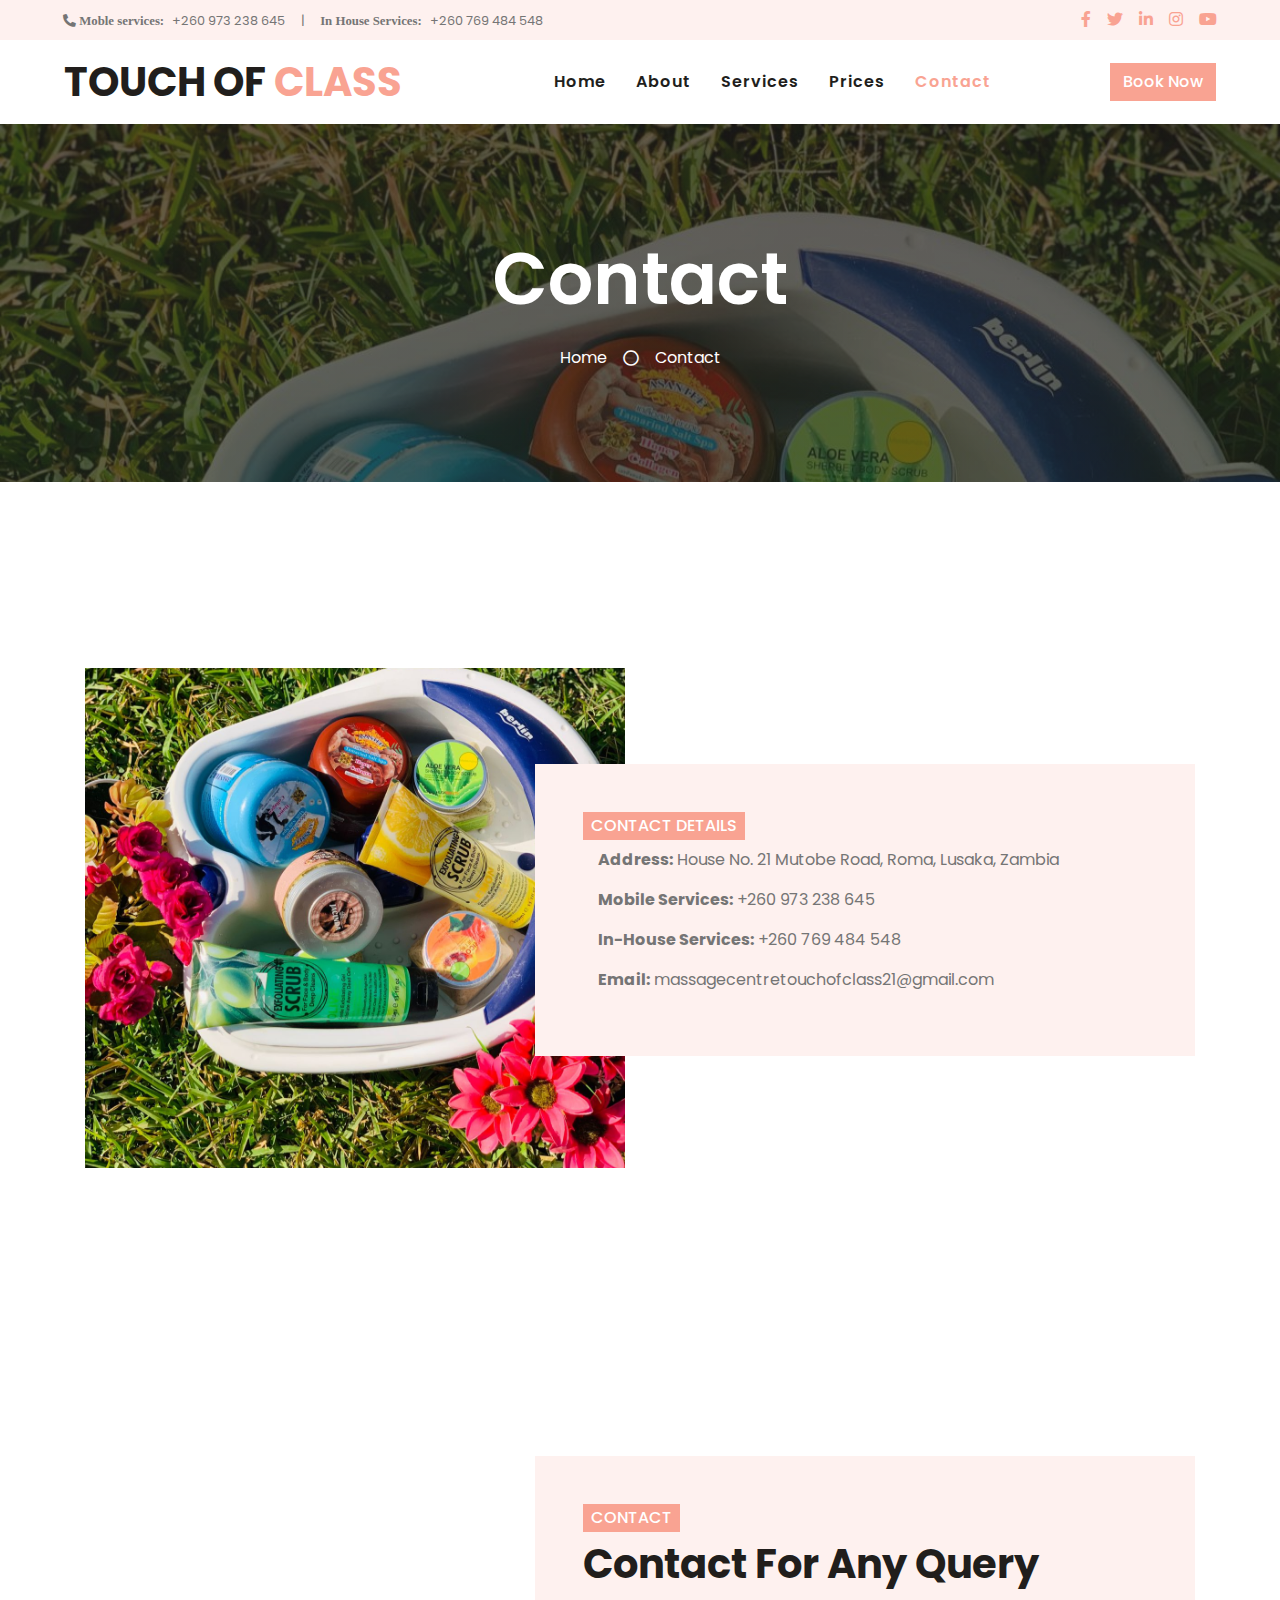
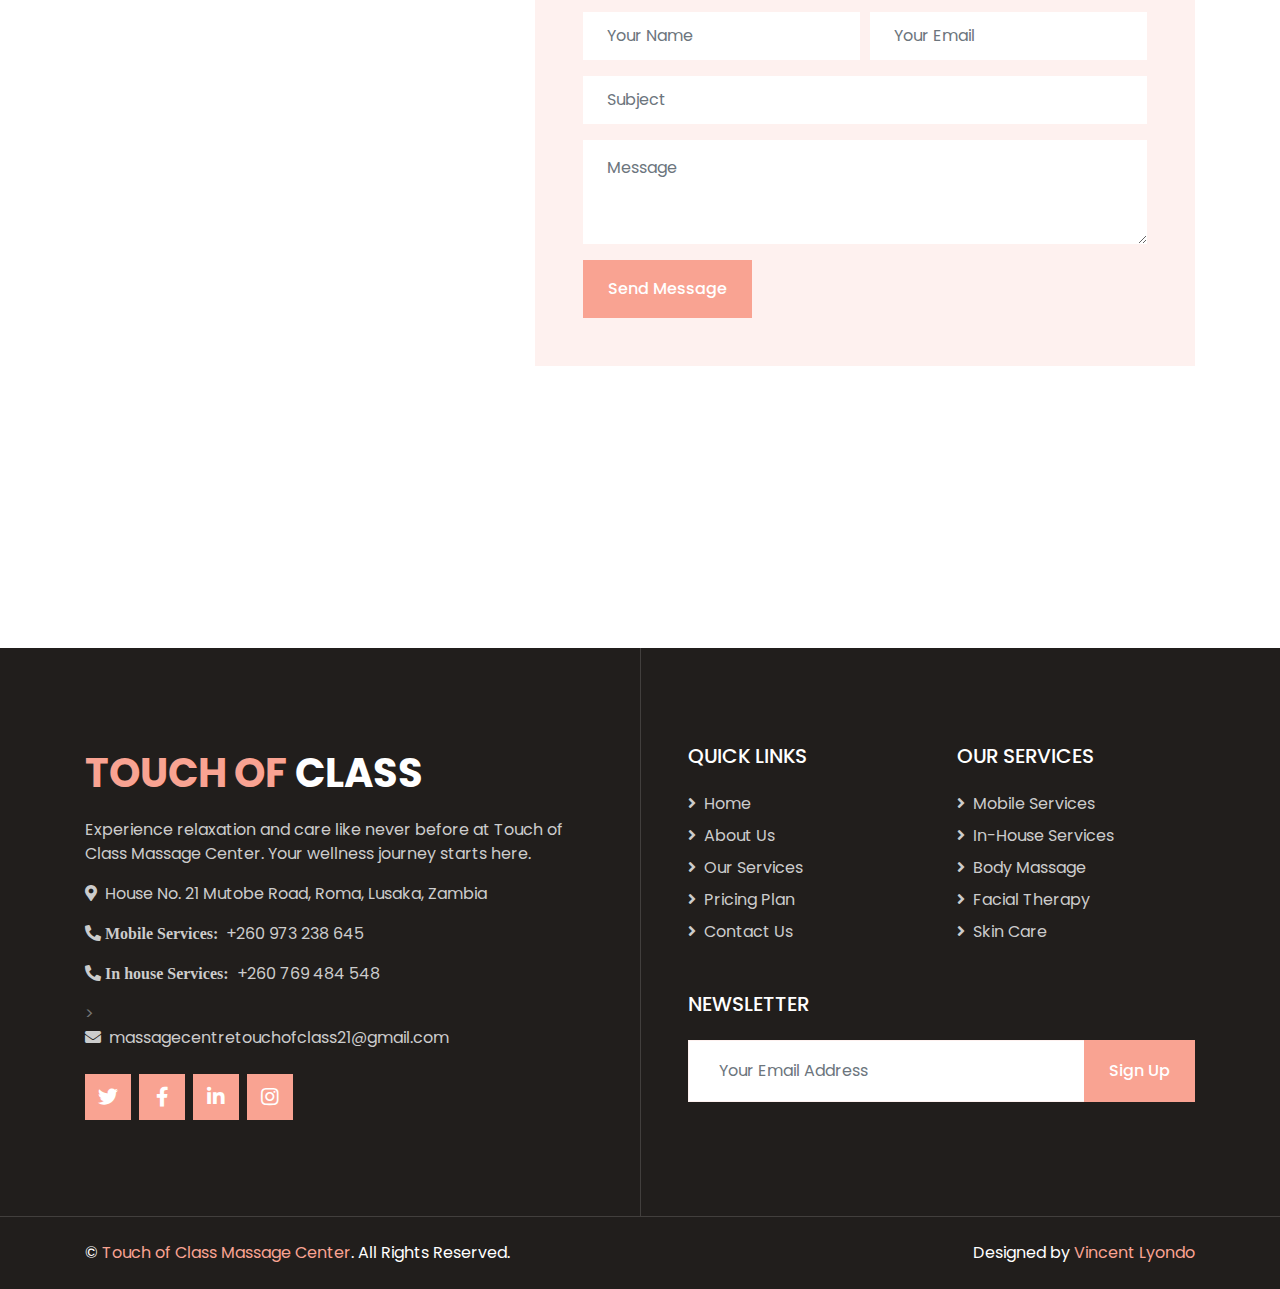
<file: contact.html>
<!DOCTYPE html>
<html lang="en">

<head>
    <meta charset="utf-8">
    <title>Touch Of Class</title>
    <meta content="width=device-width, initial-scale=1.0" name="viewport">

    <!-- Favicon -->
    <link href="img/favicon.ico" rel="icon">

    <!-- Google Web Fonts -->
    <link rel="preconnect" href="https://fonts.gstatic.com">
    <link href="https://fonts.googleapis.com/css2?family=Poppins:wght@400;500;600;700&display=swap" rel="stylesheet">

    <!-- Font Awesome -->
    <link href="https://cdnjs.cloudflare.com/ajax/libs/font-awesome/5.10.0/css/all.min.css" rel="stylesheet">

    <!-- Libraries Stylesheet -->
    <link href="lib/animate/animate.min.css" rel="stylesheet">
    <link href="lib/owlcarousel/assets/owl.carousel.min.css" rel="stylesheet">
    <link href="lib/tempusdominus/css/tempusdominus-bootstrap-4.min.css" rel="stylesheet" />

    <!-- Customized Bootstrap Stylesheet -->
    <link href="css/style.css" rel="stylesheet">
</head>

<body>
    <!-- Topbar Start -->
    <div class="container-fluid bg-light d-none d-lg-block">
        <div class="row py-2 px-lg-5">
            <div class="col-lg-6 text-left mb-2 mb-lg-0">
                <div class="d-inline-flex align-items-center">
                    <small><i class="fa fa-phone-alt mr-2"> Moble services:</i>+260 973 238 645</small>
                    <small class="px-3">|</small>
                    <small><i class="fa fa-PHONE mr-2">In House Services:</i>+260 769 484 548</small>
                </div>
            </div>
            <div class="col-lg-6 text-right">
                <div class="d-inline-flex align-items-center">
                    <a class="text-primary px-2" href="">
                        <i class="fab fa-facebook-f"></i>
                    </a>
                    <a class="text-primary px-2" href="">
                        <i class="fab fa-twitter"></i>
                    </a>
                    <a class="text-primary px-2" href="">
                        <i class="fab fa-linkedin-in"></i>
                    </a>
                    <a class="text-primary px-2" href="">
                        <i class="fab fa-instagram"></i>
                    </a>
                    <a class="text-primary pl-2" href="">
                        <i class="fab fa-youtube"></i>
                    </a>
                </div>
            </div>
        </div>
    </div>
    <!-- Topbar End -->


    <!-- Navbar Start -->
    <div class="container-fluid p-0">
        <nav class="navbar navbar-expand-lg bg-white navbar-light py-3 py-lg-0 px-lg-5">
            <a href="index.html" class="navbar-brand ml-lg-3">
                <h1 class="m-0 text-primary"><span class="text-dark">TOUCH OF</span> CLASS</h1>
            </a>
            <button type="button" class="navbar-toggler" data-toggle="collapse" data-target="#navbarCollapse">
                <span class="navbar-toggler-icon"></span>
            </button>
            <div class="collapse navbar-collapse justify-content-between px-lg-3" id="navbarCollapse">
                <div class="navbar-nav m-auto py-0">
                    <a href="index.html" class="nav-item nav-link">Home</a>
                    <a href="about.html" class="nav-item nav-link">About</a>
                    <a href="service.html" class="nav-item nav-link">Services</a>
                    <a href="price.html" class="nav-item nav-link">Prices</a>
                    <a href="contact.html" class="nav-item nav-link active">Contact</a>
                </div>
                <a href="contact.html" class="btn btn-primary d-none d-lg-block">Book Now</a>
            </div>
        </nav>
    </div>
    <!-- Navbar End -->


    <!-- Header Start -->
    <div class="jumbotron jumbotron-fluid bg-jumbotron" style="margin-bottom: 90px;">
        <div class="container text-center py-5">
            <h3 class="text-white display-3 mb-4">Contact</h3>
            <div class="d-inline-flex align-items-center text-white">
                <p class="m-0"><a class="text-white" href="">Home</a></p>
                <i class="far fa-circle px-3"></i>
                <p class="m-0">Contact</p>
            </div>
        </div>
    </div>
    <!-- Header End -->

<!-- Open Hours Start -->
<div class="container-fluid py-5">
    <div class="container py-5">
        <div class="row">
            <div class="col-lg-6" style="min-height: 500px;">
                <div class="position-relative h-100">
                    <img class="position-absolute w-100 h-100" src="img/image/6.jpg" style="object-fit: cover;">
                </div>
            </div>
            <div class="col-lg-6 pt-5 pb-lg-5">
                <div class="hours-text bg-light p-4 p-lg-5 my-lg-5">
                    <h6 class="d-inline-block text-white text-uppercase bg-primary py-1 px-2">Contact Details</h6>
                    <div class="container">
                        <p><strong>Address:</strong> House No. 21 Mutobe Road, Roma, Lusaka, Zambia</p>
                        <p><strong>Mobile Services:</strong> +260 973 238 645</p>
                        <p><strong>In-House Services:</strong> +260 769 484 548</p>
                        <p><strong>Email:</strong> massagecentretouchofclass21@gmail.com</p>
                    </div>
                </div>
            </div>
        </div>
    </div>
</div>
    <!-- Contact Start -->
    <div class="container-fluid py-5">
        <div class="container py-5">
            <div class="row">
                <div class="col-lg-6" style="min-height: 500px;">
                    <div class="position-relative h-100">
                        <iframe class="position-absolute w-100 h-100" src="https://www.google.com/maps/embed?pb=!1m18!1m12!1m3!1d15999.123456789!2d28.2871!3d-15.3875!2m3!1f0!2f0!3f0!3m2!1i1024!2i768!4f13.1!3m3!1m2!1s0x19e1b1a2b3c4d5e7%3A0xabcdef123456789!2sLusaka%2C%20Zambia!5e0!3m2!1sen!2sbd!4v1603794290143!5m2!1sen!2sbd" frameborder="0" style="border:0;" allowfullscreen="" aria-hidden="false" tabindex="0"></iframe>
                    </div>
                </div>
                <div class="col-lg-6 pt-5 pb-lg-5">
                    <div class="contact-form bg-light p-4 p-lg-5 my-lg-5">
                        <h6 class="d-inline-block text-white text-uppercase bg-primary py-1 px-2">Contact</h6>
                        <h1 class="mb-4">Contact For Any Query</h1>
                        <div id="success"></div>
                        <form name="sentMessage" id="contactForm" novalidate="novalidate">
                            <div class="form-row">
                                <div class="col-sm-6 control-group">
                                    <input type="text" class="form-control border-0 p-4" id="name" placeholder="Your Name"
                                        required="required" data-validation-required-message="Please enter your name" />
                                    <p class="help-block text-danger"></p>
                                </div>
                                <div class="col-sm-6 control-group">
                                    <input type="email" class="form-control border-0 p-4" id="email" placeholder="Your Email"
                                        required="required" data-validation-required-message="Please enter your email" />
                                    <p class="help-block text-danger"></p>
                                </div>
                            </div>
                            <div class="control-group">
                                <input type="text" class="form-control border-0 p-4" id="subject" placeholder="Subject"
                                    required="required" data-validation-required-message="Please enter a subject" />
                                <p class="help-block text-danger"></p>
                            </div>
                            <div class="control-group">
                                <textarea class="form-control border-0 py-3 px-4" rows="3" id="message" placeholder="Message"
                                    required="required"
                                    data-validation-required-message="Please enter your message"></textarea>
                                <p class="help-block text-danger"></p>
                            </div>
                            <div>
                                <button class="btn btn-primary py-3 px-4" type="submit" id="sendMessageButton">Send
                                    Message</button>
                            </div>
                        </form>
                    </div>
                </div>
            </div>
        </div>
    </div>
    <!-- Contact End -->



    <!-- Footer Start -->
    <div class="footer container-fluid position-relative bg-dark py-5" style="margin-top: 90px;">
        <div class="container pt-5">
            <div class="row">
                <div class="col-lg-6 pr-lg-5 mb-5">
                    <a href="index.html" class="navbar-brand">
                        <h1 class="mb-3 text-white"><span class="text-primary">TOUCH OF</span> CLASS</h1>
                    </a>
                    <p>Experience relaxation and care like never before at Touch of Class Massage Center. Your wellness journey starts here.</p>
                    <p><i class="fa fa-map-marker-alt mr-2"></i>House No. 21 Mutobe Road, Roma, Lusaka, Zambia</p>
                    <p><i class="fa fa-phone-alt mr-2"> Mobile Services:</i>+260 973 238 645</p>
                    <p><i class="fa fa-phone-alt mr-2"> In house Services:</i>+260 769 484 548</p>>
                    <p><i class="fa fa-envelope mr-2"></i>massagecentretouchofclass21@gmail.com</p>
                    <div class="d-flex justify-content-start mt-4">
                        <a class="btn btn-lg btn-primary btn-lg-square mr-2" href="#"><i class="fab fa-twitter"></i></a>
                        <a class="btn btn-lg btn-primary btn-lg-square mr-2" href="#"><i class="fab fa-facebook-f"></i></a>
                        <a class="btn btn-lg btn-primary btn-lg-square mr-2" href="#"><i class="fab fa-linkedin-in"></i></a>
                        <a class="btn btn-lg btn-primary btn-lg-square" href="#"><i class="fab fa-instagram"></i></a>
                    </div>
                </div>
                <div class="col-lg-6 pl-lg-5">
                    <div class="row">
                        <div class="col-sm-6 mb-5">
                            <h5 class="text-white text-uppercase mb-4">Quick Links</h5>
                            <div class="d-flex flex-column justify-content-start">
                                <a class="text-white-50 mb-2" href="index.html"><i class="fa fa-angle-right mr-2"></i>Home</a>
                                <a class="text-white-50 mb-2" href="about.html"><i class="fa fa-angle-right mr-2"></i>About Us</a>
                                <a class="text-white-50 mb-2" href="service.html"><i class="fa fa-angle-right mr-2"></i>Our Services</a>
                                <a class="text-white-50 mb-2" href="price.html"><i class="fa fa-angle-right mr-2"></i>Pricing Plan</a>
                                <a class="text-white-50" href="contact.html"><i class="fa fa-angle-right mr-2"></i>Contact Us</a>
                            </div>
                        </div>
                        <div class="col-sm-6 mb-5">
                            <h5 class="text-white text-uppercase mb-4">Our Services</h5>
                            <div class="d-flex flex-column justify-content-start">
                                <a class="text-white-50 mb-2" href="service.html"><i class="fa fa-angle-right mr-2"></i>Mobile Services</a>
                                <a class="text-white-50 mb-2" href="service.html"><i class="fa fa-angle-right mr-2"></i>In-House Services</a>
                                <a class="text-white-50 mb-2" href="service.html"><i class="fa fa-angle-right mr-2"></i>Body Massage</a>
                                <a class="text-white-50 mb-2" href="service.html"><i class="fa fa-angle-right mr-2"></i>Facial Therapy</a>
                                <a class="text-white-50" href="service.html"><i class="fa fa-angle-right mr-2"></i>Skin Care</a>
                            </div>
                        </div>
                        <div class="col-sm-12 mb-5">
                            <h5 class="text-white text-uppercase mb-4">Newsletter</h5>
                            <div class="w-100">
                                <div class="input-group">
                                    <input type="text" class="form-control border-light" style="padding: 30px;" placeholder="Your Email Address">
                                    <div class="input-group-append">
                                        <button class="btn btn-primary px-4">Sign Up</button>
                                    </div>
                                </div>
                            </div>
                        </div>
                    </div>
                </div>
            </div>
        </div>
    </div>
    <div class="container-fluid bg-dark text-light border-top py-4" style="border-color: rgba(256, 256, 256, .15) !important;">
        <div class="container">
            <div class="row">
                <div class="col-md-6 text-center text-md-left mb-3 mb-md-0">
                    <p class="m-0 text-white">&copy; <a href="#">Touch of Class Massage Center</a>. All Rights Reserved.</p>
                </div>
                <div class="col-md-6 text-center text-md-right">
                    <p class="m-0 text-white">Designed by <a href="https://vincentlyondo.vercel.app">Vincent Lyondo</a></p>
                </div>
            </div>
        </div>
    </div>
    <!-- Footer End -->


    <!-- Back to Top -->
    <a href="#" class="btn btn-lg btn-primary back-to-top"><i class="fa fa-angle-double-up"></i></a>


    <!-- JavaScript Libraries -->
    <script src="https://code.jquery.com/jquery-3.4.1.min.js"></script>
    <script src="https://stackpath.bootstrapcdn.com/bootstrap/4.4.1/js/bootstrap.bundle.min.js"></script>
    <script src="lib/easing/easing.min.js"></script>
    <script src="lib/waypoints/waypoints.min.js"></script>
    <script src="lib/counterup/counterup.min.js"></script>
    <script src="lib/owlcarousel/owl.carousel.min.js"></script>
    <script src="lib/tempusdominus/js/moment.min.js"></script>
    <script src="lib/tempusdominus/js/moment-timezone.min.js"></script>
    <script src="lib/tempusdominus/js/tempusdominus-bootstrap-4.min.js"></script>

    <!-- Contact Javascript File -->
    <script src="mail/jqBootstrapValidation.min.js"></script>
    <script src="mail/contact.js"></script>

    <!-- Template Javascript -->
    <script src="js/main.js"></script>
</body>

</html>
</file>
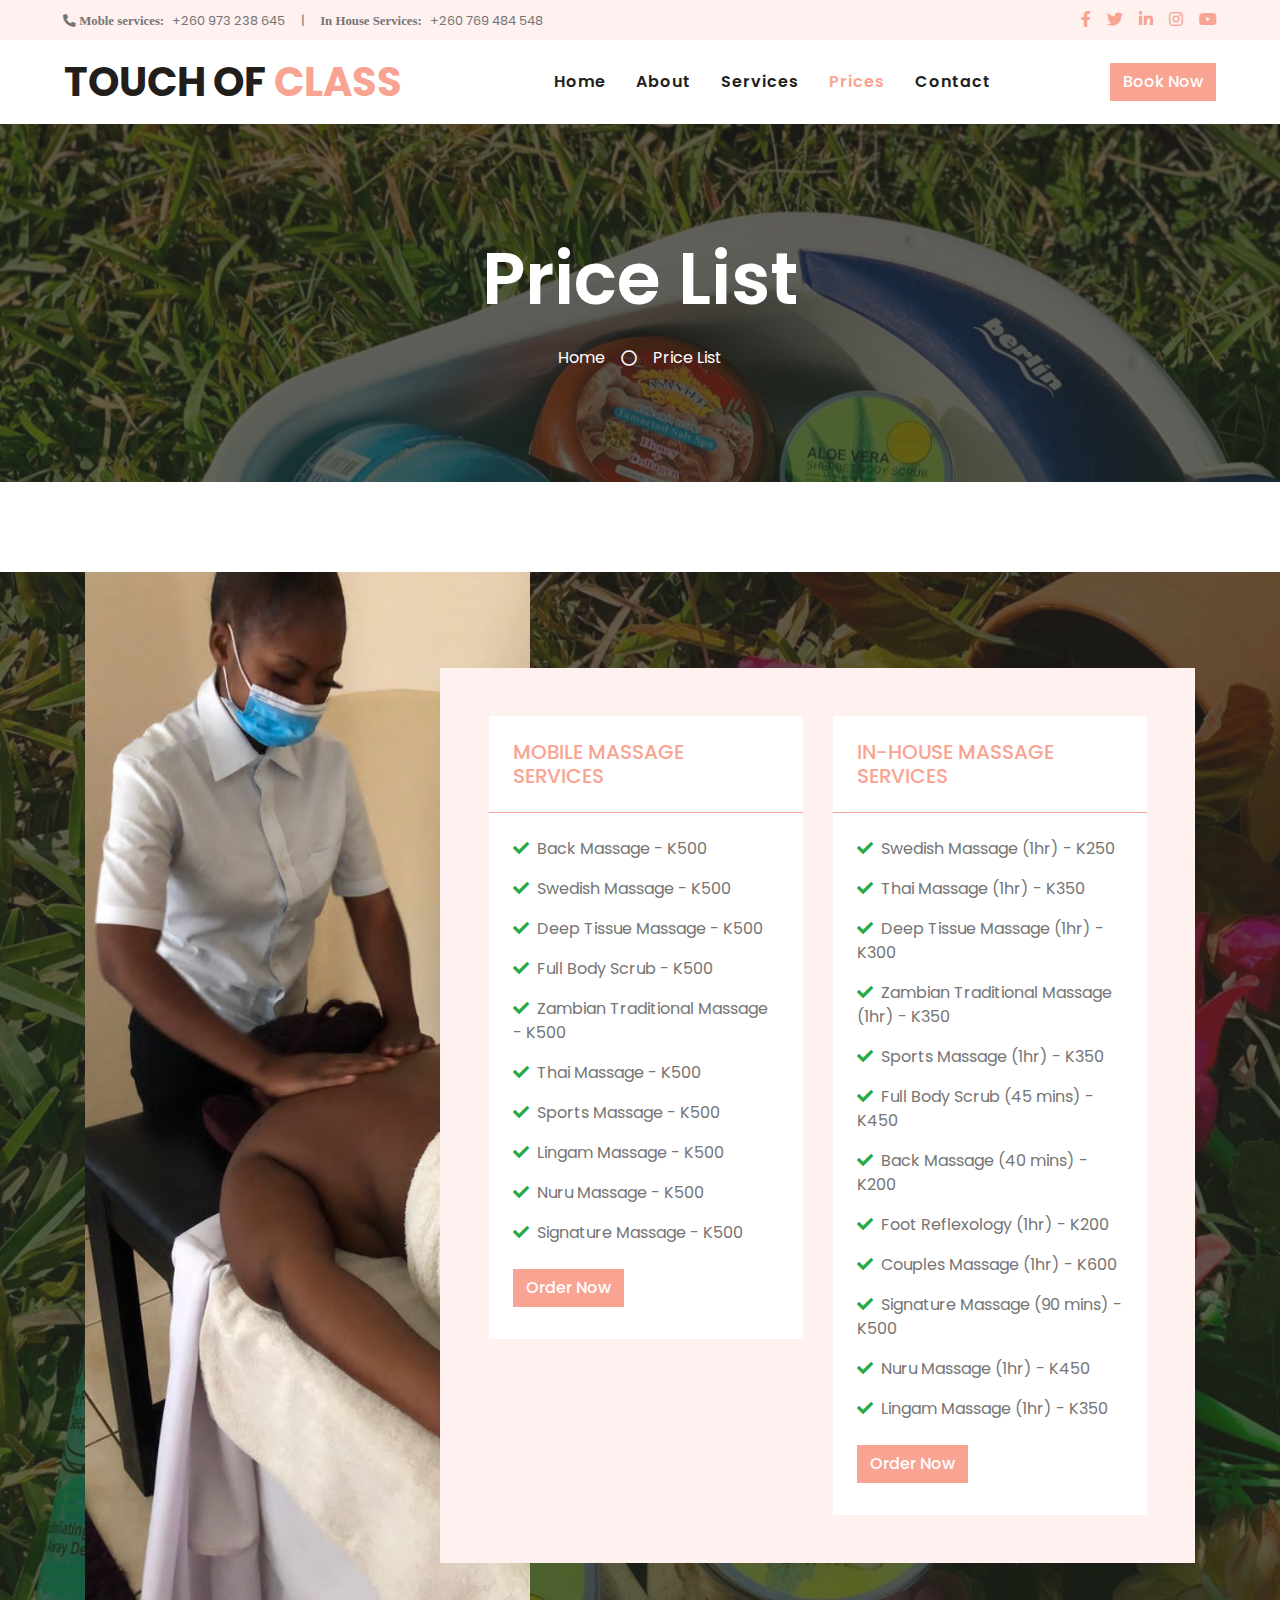
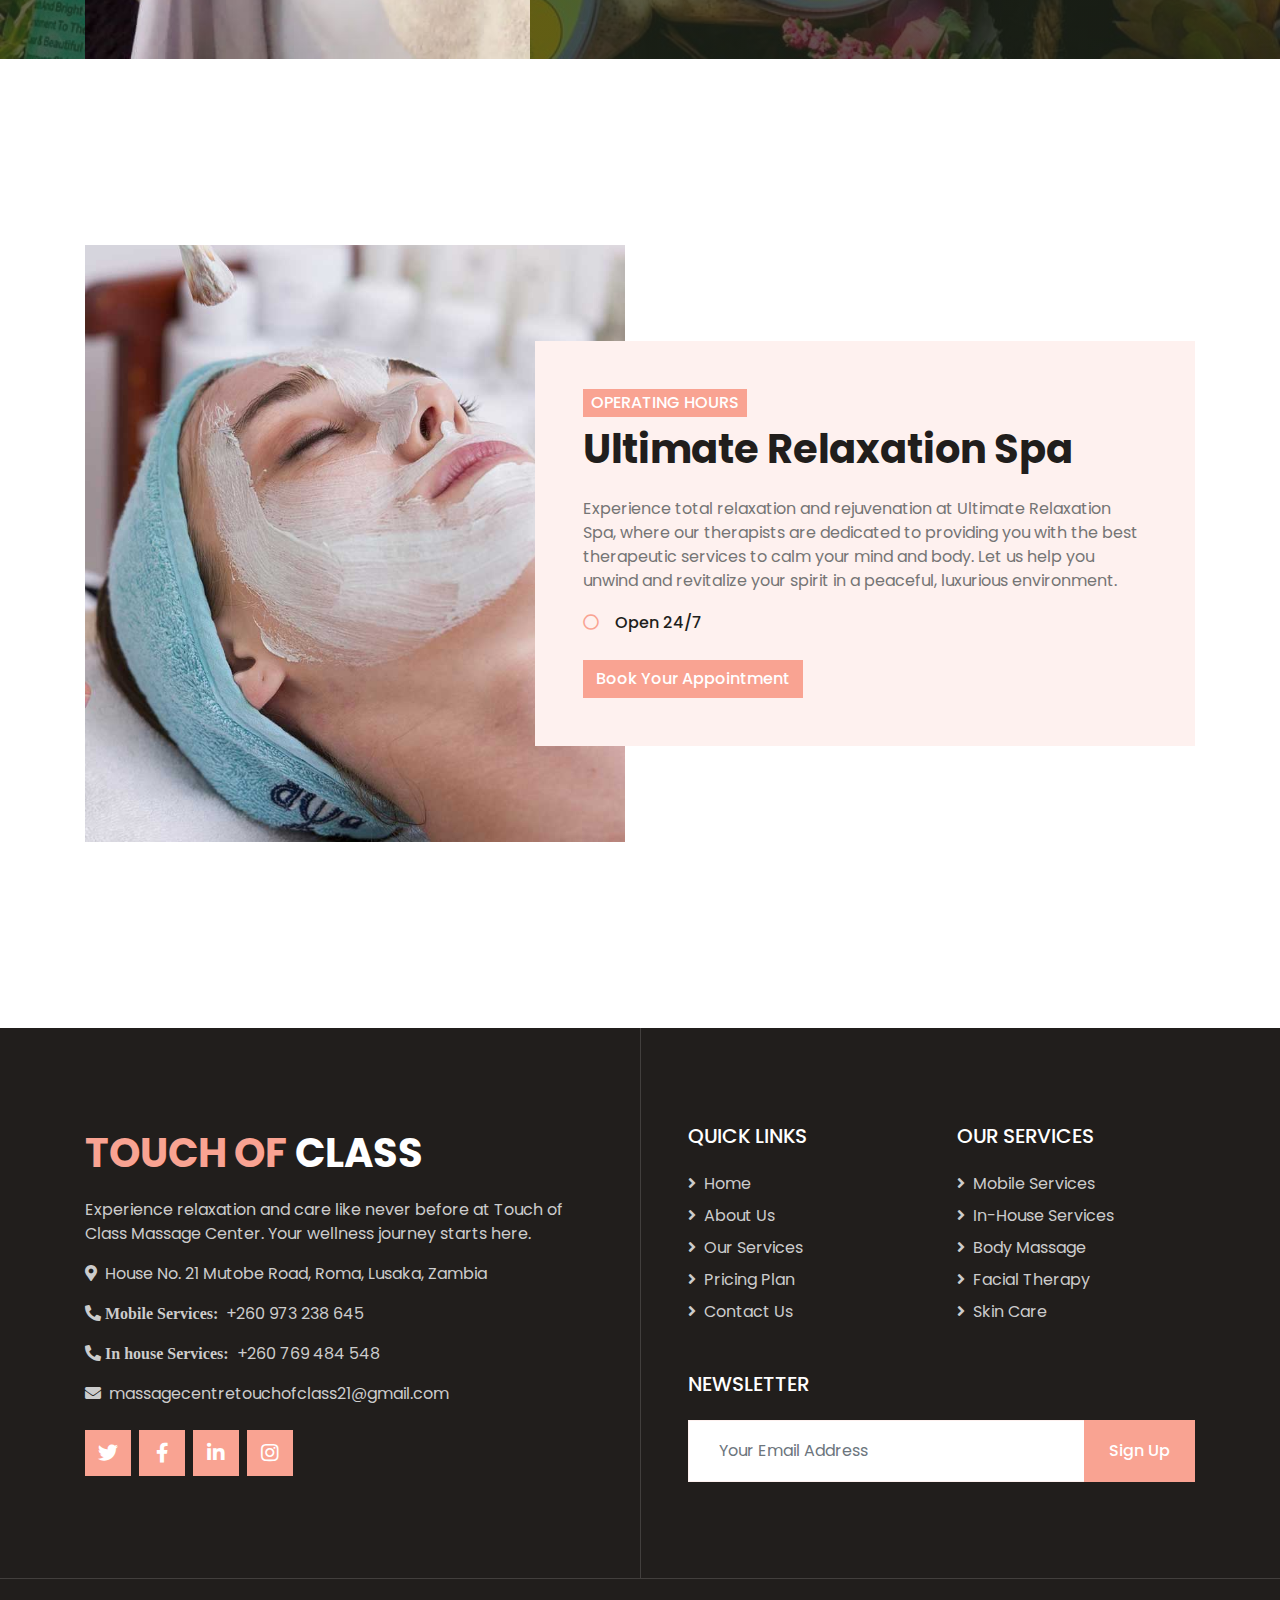
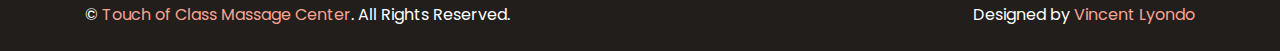
<file: price.html>
<!DOCTYPE html>
<html lang="en">

<head>
    <meta charset="utf-8">
    <title>Touch of class</title>
    <meta content="width=device-width, initial-scale=1.0" name="viewport">

    <!-- Favicon -->
    <link href="img/favicon.ico" rel="icon">

    <!-- Google Web Fonts -->
    <link rel="preconnect" href="https://fonts.gstatic.com">
    <link href="https://fonts.googleapis.com/css2?family=Poppins:wght@400;500;600;700&display=swap" rel="stylesheet">

    <!-- Font Awesome -->
    <link href="https://cdnjs.cloudflare.com/ajax/libs/font-awesome/5.10.0/css/all.min.css" rel="stylesheet">

    <!-- Libraries Stylesheet -->
    <link href="lib/animate/animate.min.css" rel="stylesheet">
    <link href="lib/owlcarousel/assets/owl.carousel.min.css" rel="stylesheet">
    <link href="lib/tempusdominus/css/tempusdominus-bootstrap-4.min.css" rel="stylesheet" />

    <!-- Customized Bootstrap Stylesheet -->
    <link href="css/style.css" rel="stylesheet">
</head>

<body>
    <!-- Topbar Start -->
    <div class="container-fluid bg-light d-none d-lg-block">
        <div class="row py-2 px-lg-5">
            <div class="col-lg-6 text-left mb-2 mb-lg-0">
                <div class="d-inline-flex align-items-center">
                    <small><i class="fa fa-phone-alt mr-2"> Moble services:</i>+260 973 238 645</small>
                    <small class="px-3">|</small>
                    <small><i class="fa fa-PHONE mr-2">In House Services:</i>+260 769 484 548</small>
                </div>
            </div>
            <div class="col-lg-6 text-right">
                <div class="d-inline-flex align-items-center">
                    <a class="text-primary px-2" href="">
                        <i class="fab fa-facebook-f"></i>
                    </a>
                    <a class="text-primary px-2" href="">
                        <i class="fab fa-twitter"></i>
                    </a>
                    <a class="text-primary px-2" href="">
                        <i class="fab fa-linkedin-in"></i>
                    </a>
                    <a class="text-primary px-2" href="">
                        <i class="fab fa-instagram"></i>
                    </a>
                    <a class="text-primary pl-2" href="">
                        <i class="fab fa-youtube"></i>
                    </a>
                </div>
            </div>
        </div>
    </div>
    <!-- Topbar End -->


    <!-- Navbar Start -->
    <div class="container-fluid p-0">
        <nav class="navbar navbar-expand-lg bg-white navbar-light py-3 py-lg-0 px-lg-5">
            <a href="index.html" class="navbar-brand ml-lg-3">
                <h1 class="m-0 text-primary"><span class="text-dark">TOUCH OF</span> CLASS</h1>
            </a>
            <button type="button" class="navbar-toggler" data-toggle="collapse" data-target="#navbarCollapse">
                <span class="navbar-toggler-icon"></span>
            </button>
            <div class="collapse navbar-collapse justify-content-between px-lg-3" id="navbarCollapse">
                <div class="navbar-nav m-auto py-0">
                    <a href="index.html" class="nav-item nav-link">Home</a>
                    <a href="about.html" class="nav-item nav-link">About</a>
                    <a href="service.html" class="nav-item nav-link">Services</a>
                    <a href="price.html" class="nav-item nav-link active">Prices</a>
                    <a href="contact.html" class="nav-item nav-link">Contact</a>
                </div>
                <a href="contact.html" class="btn btn-primary d-none d-lg-block">Book Now</a>
            </div>
        </nav>
    </div>
    <!-- Navbar End -->

    <!-- Header Start -->
    <div class="jumbotron jumbotron-fluid bg-jumbotron" style="margin-bottom: 90px;">
        <div class="container text-center py-5">
            <h3 class="text-white display-3 mb-4">Price List</h3>
            <div class="d-inline-flex align-items-center text-white">
                <p class="m-0"><a class="text-white" href="">Home</a></p>
                <i class="far fa-circle px-3"></i>
                <p class="m-0">Price List</p>
            </div>
        </div>
    </div>
    <!-- Header End -->


<!-- Pricing Start -->
<div class="container-fluid bg-pricing" style="margin: 90px 0;">
    <div class="container">
        <div class="row">
            <div class="col-lg-5" style="min-height: 500px;">
                <div class="position-relative h-100">
                    <img class="position-absolute w-100 h-100" src="img/image/2.jpg" style="object-fit: cover;">
                </div>
            </div>
            <div class="col-lg-7 pt-5 pb-lg-5">
                <div class="pricing-text bg-light p-4 p-lg-5 my-lg-5">
                    <div class="owl-carousel pricing-carousel">
                        <!-- Mobile Services -->
                        <div class="bg-white">
                            <div class="d-flex align-items-center justify-content-between border-bottom border-primary p-4">
                                <h5 class="text-primary text-uppercase m-0">Mobile Massage Services</h5>
                            </div>
                            <div class="p-4">
                                <p><i class="fa fa-check text-success mr-2"></i>Back Massage - K500</p>
                                <p><i class="fa fa-check text-success mr-2"></i>Swedish Massage - K500</p>
                                <p><i class="fa fa-check text-success mr-2"></i>Deep Tissue Massage - K500</p>
                                <p><i class="fa fa-check text-success mr-2"></i>Full Body Scrub - K500</p>
                                <p><i class="fa fa-check text-success mr-2"></i>Zambian Traditional Massage - K500</p>
                                <p><i class="fa fa-check text-success mr-2"></i>Thai Massage - K500</p>
                                <p><i class="fa fa-check text-success mr-2"></i>Sports Massage - K500</p>
                                <p><i class="fa fa-check text-success mr-2"></i>Lingam Massage - K500</p>
                                <p><i class="fa fa-check text-success mr-2"></i>Nuru Massage - K500</p>
                                <p><i class="fa fa-check text-success mr-2"></i>Signature Massage - K500</p>
                                <a href="" class="btn btn-primary my-2">Order Now</a>
                            </div>
                        </div>

                        <!-- In-House Services -->
                        <div class="bg-white">
                            <div class="d-flex align-items-center justify-content-between border-bottom border-primary p-4">
                                <h5 class="text-primary text-uppercase m-0">In-House Massage Services</h5>
                            </div>
                            <div class="p-4">
                                <p><i class="fa fa-check text-success mr-2"></i>Swedish Massage (1hr) - K250</p>
                                <p><i class="fa fa-check text-success mr-2"></i>Thai Massage (1hr) - K350</p>
                                <p><i class="fa fa-check text-success mr-2"></i>Deep Tissue Massage (1hr) - K300</p>
                                <p><i class="fa fa-check text-success mr-2"></i>Zambian Traditional Massage (1hr) - K350</p>
                                <p><i class="fa fa-check text-success mr-2"></i>Sports Massage (1hr) - K350</p>
                                <p><i class="fa fa-check text-success mr-2"></i>Full Body Scrub (45 mins) - K450</p>
                                <p><i class="fa fa-check text-success mr-2"></i>Back Massage (40 mins) - K200</p>
                                <p><i class="fa fa-check text-success mr-2"></i>Foot Reflexology (1hr) - K200</p>
                                <p><i class="fa fa-check text-success mr-2"></i>Couples Massage (1hr) - K600</p>
                                <p><i class="fa fa-check text-success mr-2"></i>Signature Massage (90 mins) - K500</p>
                                <p><i class="fa fa-check text-success mr-2"></i>Nuru Massage (1hr) - K450</p>
                                <p><i class="fa fa-check text-success mr-2"></i>Lingam Massage (1hr) - K350</p>
                                <a href="" class="btn btn-primary my-2">Order Now</a>
                            </div>
                        </div>
                    </div>
                </div>
            </div>
        </div>
    </div>
</div>
<!-- Pricing End -->


<!-- Open Hours Start -->
<div class="container-fluid py-5">
    <div class="container py-5">
        <div class="row">
            <div class="col-lg-6" style="min-height: 500px;">
                <div class="position-relative h-100">
                    <img class="position-absolute w-100 h-100" src="img/opening.jpg" style="object-fit: cover;">
                </div>
            </div>
            <div class="col-lg-6 pt-5 pb-lg-5">
                <div class="hours-text bg-light p-4 p-lg-5 my-lg-5">
                    <h6 class="d-inline-block text-white text-uppercase bg-primary py-1 px-2">Operating Hours</h6>
                    <h1 class="mb-4">Ultimate Relaxation Spa</h1>
                    <p>Experience total relaxation and rejuvenation at Ultimate Relaxation Spa, where our therapists are dedicated to providing you with the best therapeutic services to calm your mind and body. Let us help you unwind and revitalize your spirit in a peaceful, luxurious environment.</p>
                    <ul class="list-inline">
                        <li class="h6 py-1"><i class="far fa-circle text-primary mr-3"></i>Open 24/7</li>
                    </ul>
                    <a href="" class="btn btn-primary mt-2">Book Your Appointment</a>
                </div>
            </div>
        </div>
    </div>
</div>
<!-- Open Hours End -->


    <!-- Footer Start -->
    <div class="footer container-fluid position-relative bg-dark py-5" style="margin-top: 90px;">
        <div class="container pt-5">
            <div class="row">
                <div class="col-lg-6 pr-lg-5 mb-5">
                    <a href="index.html" class="navbar-brand">
                        <h1 class="mb-3 text-white"><span class="text-primary">TOUCH OF</span> CLASS</h1>
                    </a>
                    <p>Experience relaxation and care like never before at Touch of Class Massage Center. Your wellness journey starts here.</p>
                    <p><i class="fa fa-map-marker-alt mr-2"></i>House No. 21 Mutobe Road, Roma, Lusaka, Zambia</p>
                    <p><i class="fa fa-phone-alt mr-2"> Mobile Services:</i>+260 973 238 645</p>
                    <p><i class="fa fa-phone-alt mr-2"> In house Services:</i>+260 769 484 548</p>
                    <p><i class="fa fa-envelope mr-2"></i>massagecentretouchofclass21@gmail.com</p>
                    <div class="d-flex justify-content-start mt-4">
                        <a class="btn btn-lg btn-primary btn-lg-square mr-2" href="#"><i class="fab fa-twitter"></i></a>
                        <a class="btn btn-lg btn-primary btn-lg-square mr-2" href="#"><i class="fab fa-facebook-f"></i></a>
                        <a class="btn btn-lg btn-primary btn-lg-square mr-2" href="#"><i class="fab fa-linkedin-in"></i></a>
                        <a class="btn btn-lg btn-primary btn-lg-square" href="#"><i class="fab fa-instagram"></i></a>
                    </div>
                </div>
                <div class="col-lg-6 pl-lg-5">
                    <div class="row">
                        <div class="col-sm-6 mb-5">
                            <h5 class="text-white text-uppercase mb-4">Quick Links</h5>
                            <div class="d-flex flex-column justify-content-start">
                                <a class="text-white-50 mb-2" href="index.html"><i class="fa fa-angle-right mr-2"></i>Home</a>
                                <a class="text-white-50 mb-2" href="about.html"><i class="fa fa-angle-right mr-2"></i>About Us</a>
                                <a class="text-white-50 mb-2" href="service.html"><i class="fa fa-angle-right mr-2"></i>Our Services</a>
                                <a class="text-white-50 mb-2" href="price.html"><i class="fa fa-angle-right mr-2"></i>Pricing Plan</a>
                                <a class="text-white-50" href="contact.html"><i class="fa fa-angle-right mr-2"></i>Contact Us</a>
                            </div>
                        </div>
                        <div class="col-sm-6 mb-5">
                            <h5 class="text-white text-uppercase mb-4">Our Services</h5>
                            <div class="d-flex flex-column justify-content-start">
                                <a class="text-white-50 mb-2" href="service.html"><i class="fa fa-angle-right mr-2"></i>Mobile Services</a>
                                <a class="text-white-50 mb-2" href="service.html"><i class="fa fa-angle-right mr-2"></i>In-House Services</a>
                                <a class="text-white-50 mb-2" href="service.html"><i class="fa fa-angle-right mr-2"></i>Body Massage</a>
                                <a class="text-white-50 mb-2" href="service.html"><i class="fa fa-angle-right mr-2"></i>Facial Therapy</a>
                                <a class="text-white-50" href="service.html"><i class="fa fa-angle-right mr-2"></i>Skin Care</a>
                            </div>
                        </div>
                        <div class="col-sm-12 mb-5">
                            <h5 class="text-white text-uppercase mb-4">Newsletter</h5>
                            <div class="w-100">
                                <div class="input-group">
                                    <input type="text" class="form-control border-light" style="padding: 30px;" placeholder="Your Email Address">
                                    <div class="input-group-append">
                                        <button class="btn btn-primary px-4">Sign Up</button>
                                    </div>
                                </div>
                            </div>
                        </div>
                    </div>
                </div>
            </div>
        </div>
    </div>
    <div class="container-fluid bg-dark text-light border-top py-4" style="border-color: rgba(256, 256, 256, .15) !important;">
        <div class="container">
            <div class="row">
                <div class="col-md-6 text-center text-md-left mb-3 mb-md-0">
                    <p class="m-0 text-white">&copy; <a href="#">Touch of Class Massage Center</a>. All Rights Reserved.</p>
                </div>
                <div class="col-md-6 text-center text-md-right">
                    <p class="m-0 text-white">Designed by <a href="https://vincentlyondo.vercel.app">Vincent Lyondo</a></p>
                </div>
            </div>
        </div>
    </div>
    <!-- Footer End -->


    <!-- Back to Top -->
    <a href="#" class="btn btn-lg btn-primary back-to-top"><i class="fa fa-angle-double-up"></i></a>


    <!-- JavaScript Libraries -->
    <script src="https://code.jquery.com/jquery-3.4.1.min.js"></script>
    <script src="https://stackpath.bootstrapcdn.com/bootstrap/4.4.1/js/bootstrap.bundle.min.js"></script>
    <script src="lib/easing/easing.min.js"></script>
    <script src="lib/waypoints/waypoints.min.js"></script>
    <script src="lib/counterup/counterup.min.js"></script>
    <script src="lib/owlcarousel/owl.carousel.min.js"></script>
    <script src="lib/tempusdominus/js/moment.min.js"></script>
    <script src="lib/tempusdominus/js/moment-timezone.min.js"></script>
    <script src="lib/tempusdominus/js/tempusdominus-bootstrap-4.min.js"></script>

    <!-- Contact Javascript File -->
    <script src="mail/jqBootstrapValidation.min.js"></script>
    <script src="mail/contact.js"></script>

    <!-- Template Javascript -->
    <script src="js/main.js"></script>
</body>

</html>
</file>
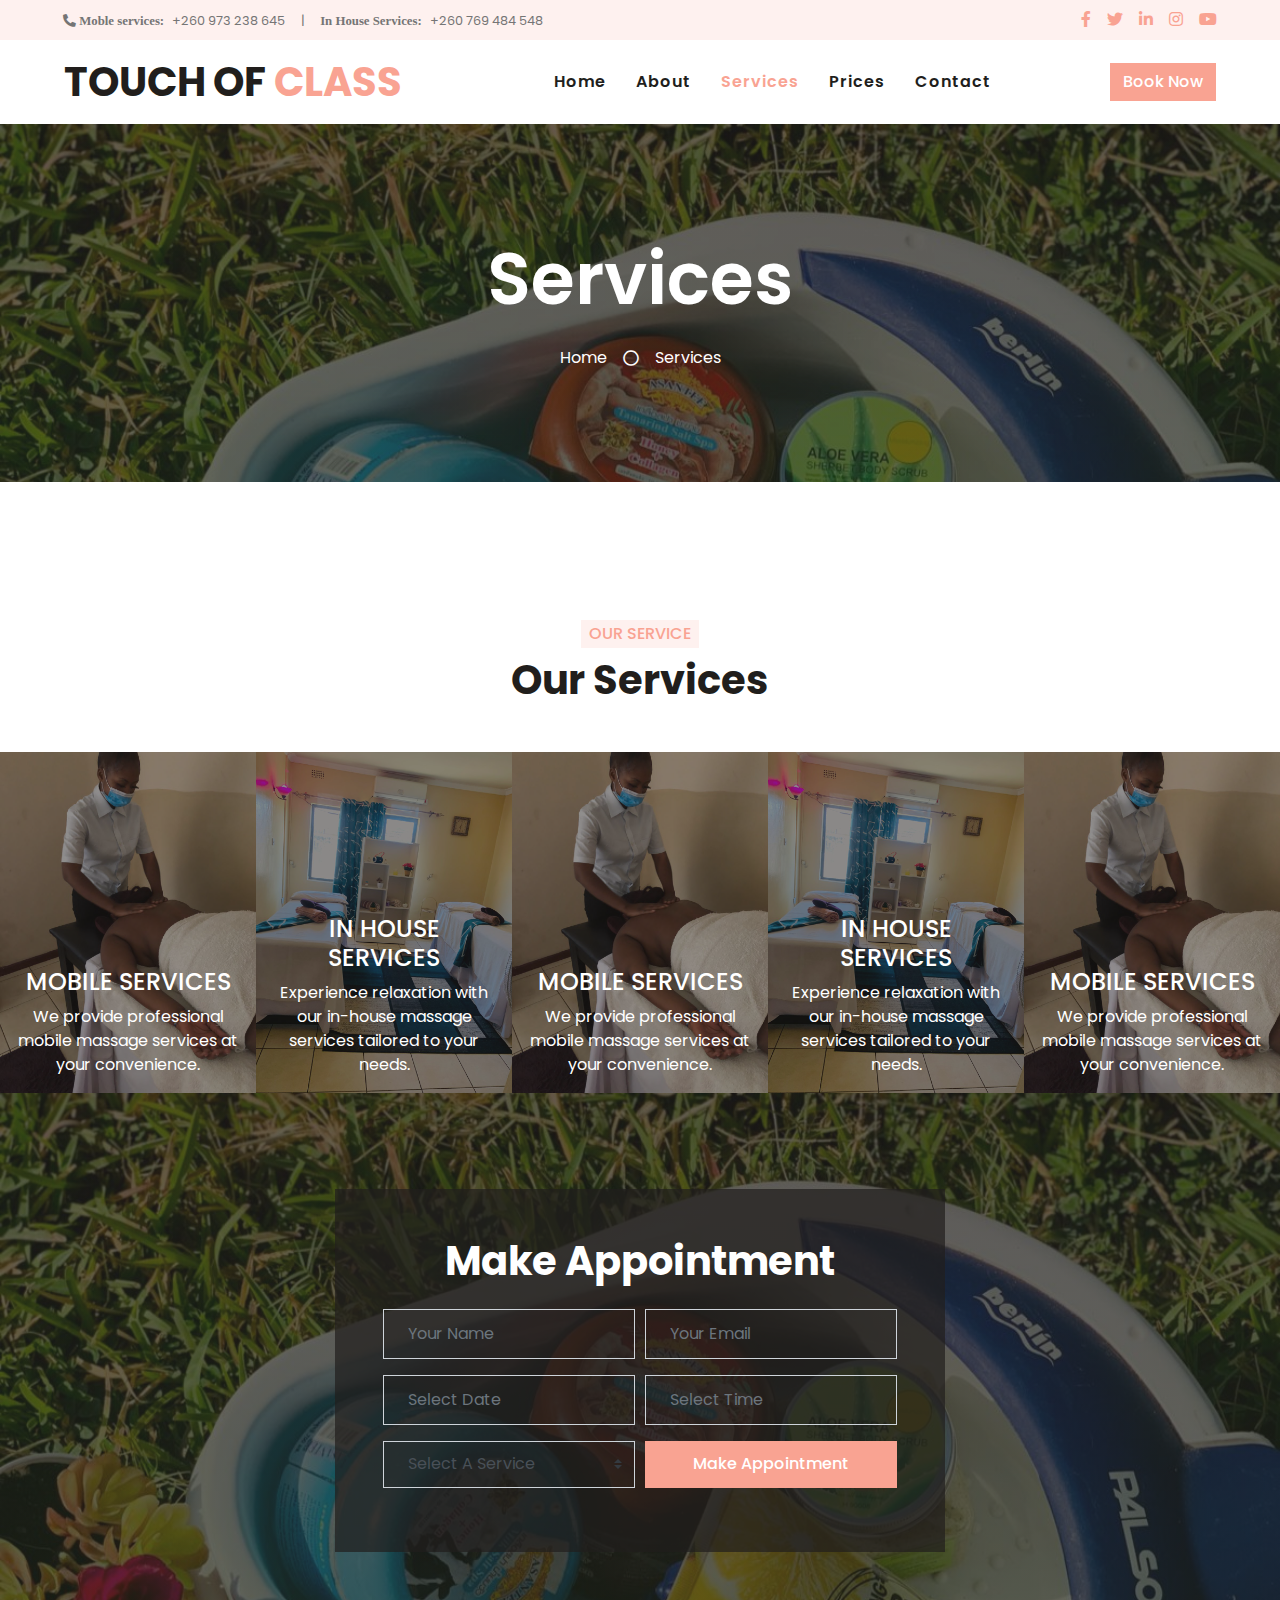
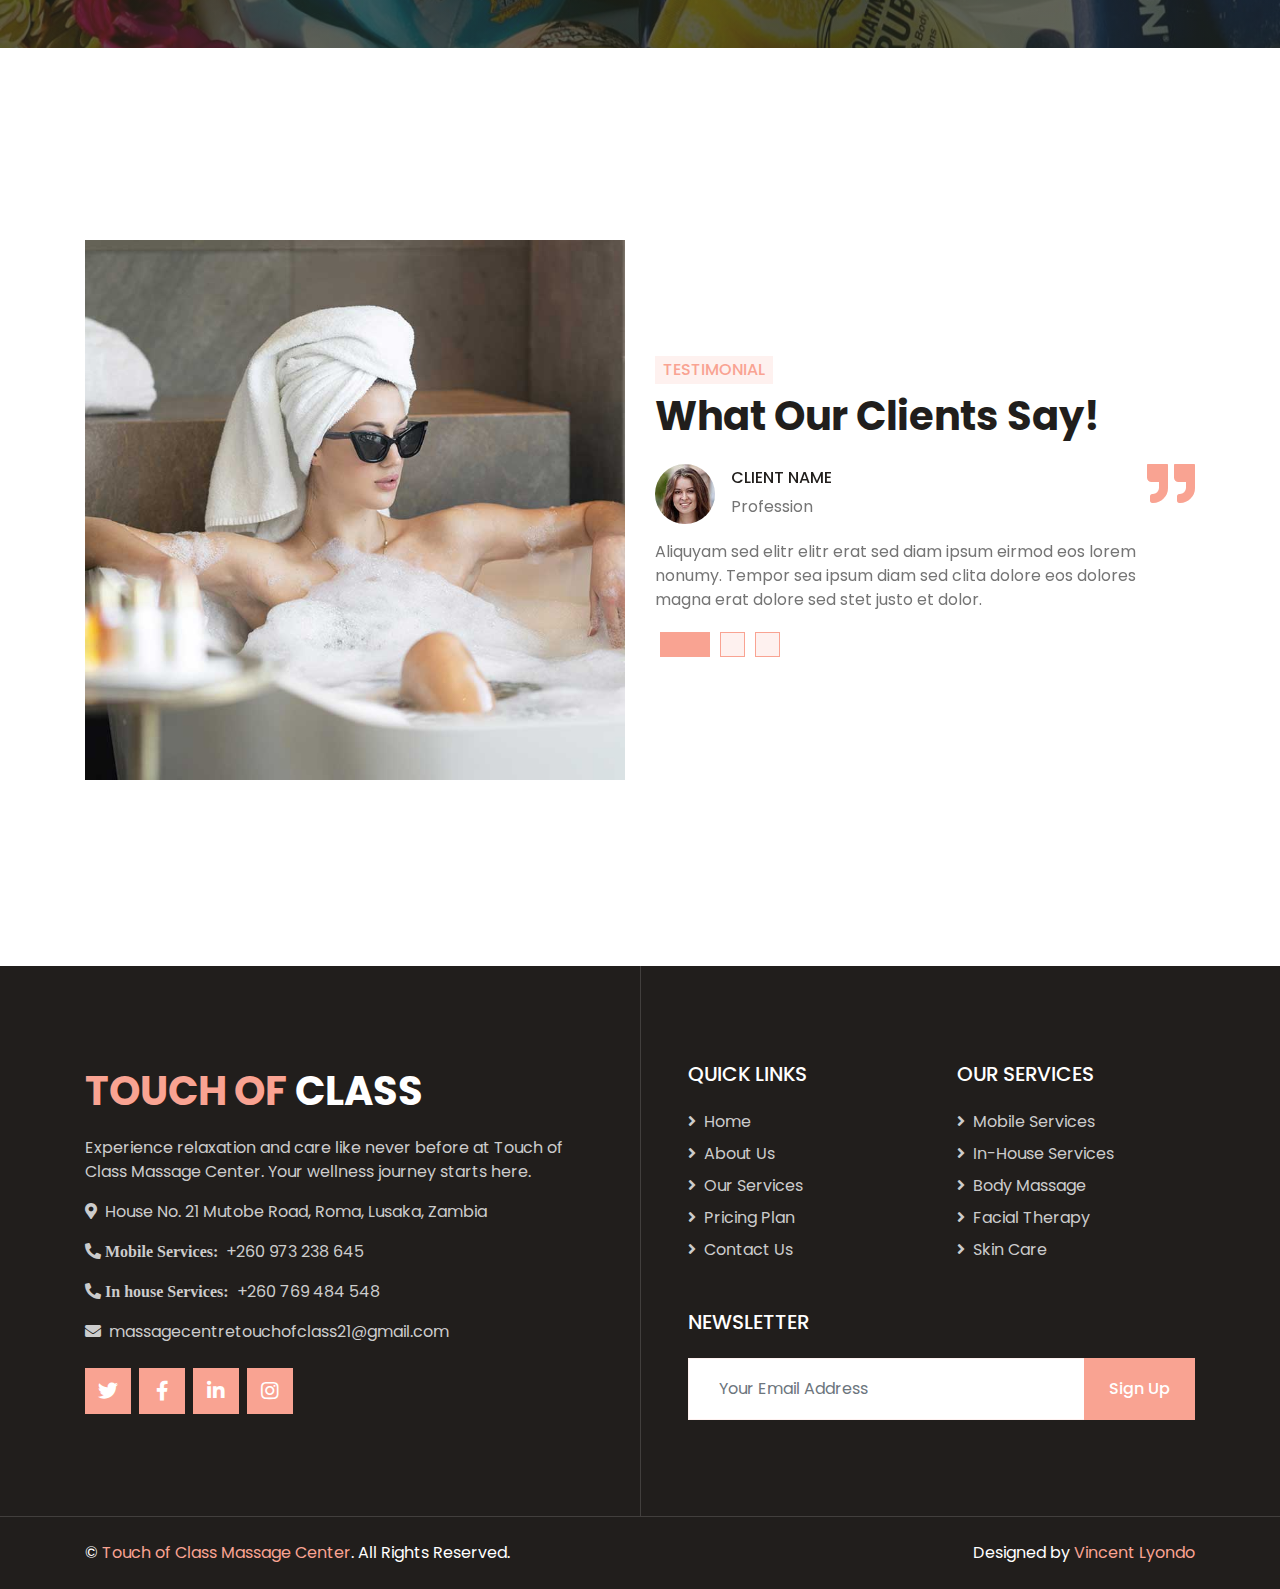
<file: service.html>
<!DOCTYPE html>
<html lang="en">

<head>
    <meta charset="utf-8">
    <title>Touch of class</title>
    <meta content="width=device-width, initial-scale=1.0" name="viewport">

    <!-- Favicon -->
    <link href="img/favicon.ico" rel="icon">

    <!-- Google Web Fonts -->
    <link rel="preconnect" href="https://fonts.gstatic.com">
    <link href="https://fonts.googleapis.com/css2?family=Poppins:wght@400;500;600;700&display=swap" rel="stylesheet">

    <!-- Font Awesome -->
    <link href="https://cdnjs.cloudflare.com/ajax/libs/font-awesome/5.10.0/css/all.min.css" rel="stylesheet">

    <!-- Libraries Stylesheet -->
    <link href="lib/animate/animate.min.css" rel="stylesheet">
    <link href="lib/owlcarousel/assets/owl.carousel.min.css" rel="stylesheet">
    <link href="lib/tempusdominus/css/tempusdominus-bootstrap-4.min.css" rel="stylesheet" />

    <!-- Customized Bootstrap Stylesheet -->
    <link href="css/style.css" rel="stylesheet">
</head>

<body>
    <!-- Topbar Start -->
    <div class="container-fluid bg-light d-none d-lg-block">
        <div class="row py-2 px-lg-5">
            <div class="col-lg-6 text-left mb-2 mb-lg-0">
                <div class="d-inline-flex align-items-center">
                    <small><i class="fa fa-phone-alt mr-2"> Moble services:</i>+260 973 238 645</small>
                    <small class="px-3">|</small>
                    <small><i class="fa fa-PHONE mr-2">In House Services:</i>+260 769 484 548</small>
                </div>
            </div>
            <div class="col-lg-6 text-right">
                <div class="d-inline-flex align-items-center">
                    <a class="text-primary px-2" href="">
                        <i class="fab fa-facebook-f"></i>
                    </a>
                    <a class="text-primary px-2" href="">
                        <i class="fab fa-twitter"></i>
                    </a>
                    <a class="text-primary px-2" href="">
                        <i class="fab fa-linkedin-in"></i>
                    </a>
                    <a class="text-primary px-2" href="">
                        <i class="fab fa-instagram"></i>
                    </a>
                    <a class="text-primary pl-2" href="">
                        <i class="fab fa-youtube"></i>
                    </a>
                </div>
            </div>
        </div>
    </div>
    <!-- Topbar End -->


    <!-- Navbar Start -->
    <div class="container-fluid p-0">
        <nav class="navbar navbar-expand-lg bg-white navbar-light py-3 py-lg-0 px-lg-5">
            <a href="index.html" class="navbar-brand ml-lg-3">
                <h1 class="m-0 text-primary"><span class="text-dark">TOUCH OF</span> CLASS</h1>
            </a>
            <button type="button" class="navbar-toggler" data-toggle="collapse" data-target="#navbarCollapse">
                <span class="navbar-toggler-icon"></span>
            </button>
            <div class="collapse navbar-collapse justify-content-between px-lg-3" id="navbarCollapse">
                <div class="navbar-nav m-auto py-0">
                    <a href="index.html" class="nav-item nav-link">Home</a>
                    <a href="about.html" class="nav-item nav-link">About</a>
                    <a href="service.html" class="nav-item nav-link active">Services</a>
                    <a href="price.html" class="nav-item nav-link">Prices</a>
                    <a href="contact.html" class="nav-item nav-link">Contact</a>
                </div>
                <a href="contact.html" class="btn btn-primary d-none d-lg-block">Book Now</a>
            </div>
        </nav>
    </div>
    <!-- Navbar End -->


    <!-- Header Start -->
    <div class="jumbotron jumbotron-fluid bg-jumbotron" style="margin-bottom: 90px;">
        <div class="container text-center py-5">
            <h3 class="text-white display-3 mb-4">Services</h3>
            <div class="d-inline-flex align-items-center text-white">
                <p class="m-0"><a class="text-white" href="">Home</a></p>
                <i class="far fa-circle px-3"></i>
                <p class="m-0">Services</p>
            </div>
        </div>
    </div>
    <!-- Header End -->


    <!-- Service Start -->
    <div class="container-fluid px-0 py-5 my-5">
        <div class="row mx-0 justify-content-center text-center">
            <div class="col-lg-6">
                <h6 class="d-inline-block bg-light text-primary text-uppercase py-1 px-2">Our Service</h6>
                <h1>Our Services</h1>
            </div>
        </div>
        <div class="owl-carousel service-carousel">
            <div class="service-item position-relative">
                <img class="img-fluid" src="img/image/2.jpg" alt="">
                <div class="service-text text-center">
                    <h4 class="text-white font-weight-medium px-3">MOBILE SERVICES</h4>
                    <p class="text-white px-3 mb-3">We provide professional mobile massage services at your convenience.</p>
                    <div class="w-100 bg-white text-center p-4" >
                        <a class="btn btn-primary" href="">Make Order</a>
                    </div>
                </div>
            </div>
            <div class="service-item position-relative">
                <img class="img-fluid" src="img/image/5.jpg" alt="">
                <div class="service-text text-center">
                    <h4 class="text-white font-weight-medium px-3">IN HOUSE SERVICES</h4>
                    <p class="text-white px-3 mb-3">Experience relaxation with our in-house massage services tailored to your needs.</p>
                    <div class="w-100 bg-white text-center p-4" >
                        <a class="btn btn-primary" href="">Make Order</a>
                    </div>
                </div>
            </div>
        </div>
        <div class="row justify-content-center bg-appointment mx-0">
            <div class="col-lg-6 py-5">
                <div class="p-5 my-5" style="background: rgba(33, 30, 28, 0.7);">
                    <h1 class="text-white text-center mb-4">Make Appointment</h1>
                    <form>
                        <div class="form-row">
                            <div class="col-sm-6">
                                <div class="form-group">
                                    <input type="text" class="form-control bg-transparent p-4" placeholder="Your Name" required="required" />
                                </div>
                            </div>
                            <div class="col-sm-6">
                                <div class="form-group">
                                    <input type="email" class="form-control bg-transparent p-4" placeholder="Your Email" required="required" />
                                </div>
                            </div>
                        </div>
                        <div class="form-row">
                            <div class="col-sm-6">
                                <div class="form-group">
                                    <div class="date" id="date" data-target-input="nearest">
                                        <input type="text" class="form-control bg-transparent p-4 datetimepicker-input" placeholder="Select Date" data-target="#date" data-toggle="datetimepicker"/>
                                    </div>
                                </div>
                            </div>
                            <div class="col-sm-6">
                                <div class="form-group">
                                    <div class="time" id="time" data-target-input="nearest">
                                        <input type="text" class="form-control bg-transparent p-4 datetimepicker-input" placeholder="Select Time" data-target="#time" data-toggle="datetimepicker"/>
                                    </div>
                                </div>
                            </div>
                        </div>
                        <div class="form-row">
                            <div class="col-sm-6">
                                <div class="form-group">
                                    <select class="custom-select bg-transparent px-4" style="height: 47px;">
                                        <option selected>Select A Service</option>
                                        <option value="1">Mobile Services</option>
                                        <option value="2">In house services</option>
                                    </select>
                                </div>
                            </div>
                            <div class="col-sm-6">
                                <button class="btn btn-primary btn-block" type="submit" style="height: 47px;">Make Appointment</button>
                            </div>
                        </div>
                    </form>
                </div>
            </div>
        </div>
    </div>
    <!-- Service End -->

    <!-- Testimonial Start -->
    <div class="container-fluid py-5">
        <div class="container py-5">
            <div class="row align-items-center">
                <div class="col-lg-6 pb-5 pb-lg-0">
                    <img class="img-fluid w-100" src="img/testimonial.jpg" alt="">
                </div>
                <div class="col-lg-6">
                    <h6 class="d-inline-block text-primary text-uppercase bg-light py-1 px-2">Testimonial</h6>
                    <h1 class="mb-4">What Our Clients Say!</h1>
                    <div class="owl-carousel testimonial-carousel">
                        <div class="position-relative">
                            <i class="fa fa-3x fa-quote-right text-primary position-absolute" style="top: -6px; right: 0;"></i>
                            <div class="d-flex align-items-center mb-3">
                                <img class="img-fluid rounded-circle" src="img/testimonial-1.jpg" style="width: 60px; height: 60px;" alt="">
                                <div class="ml-3">
                                    <h6 class="text-uppercase">Client Name</h6>
                                    <span>Profession</span>
                                </div>
                            </div>
                            <p class="m-0">Aliquyam sed elitr elitr erat sed diam ipsum eirmod eos lorem nonumy. Tempor sea ipsum diam  sed clita dolore eos dolores magna erat dolore sed stet justo et dolor.</p>
                        </div>
                        <div class="position-relative">
                            <i class="fa fa-3x fa-quote-right text-primary position-absolute" style="top: -6px; right: 0;"></i>
                            <div class="d-flex align-items-center mb-3">
                                <img class="img-fluid rounded-circle" src="img/testimonial-2.jpg" style="width: 60px; height: 60px;" alt="">
                                <div class="ml-3">
                                    <h6 class="text-uppercase">Client Name</h6>
                                    <span>Profession</span>
                                </div>
                            </div>
                            <p class="m-0">Aliquyam sed elitr elitr erat sed diam ipsum eirmod eos lorem nonumy. Tempor sea ipsum diam  sed clita dolore eos dolores magna erat dolore sed stet justo et dolor.</p>
                        </div>
                        <div class="position-relative">
                            <i class="fa fa-3x fa-quote-right text-primary position-absolute" style="top: -6px; right: 0;"></i>
                            <div class="d-flex align-items-center mb-3">
                                <img class="img-fluid rounded-circle" src="img/testimonial-3.jpg" style="width: 60px; height: 60px;" alt="">
                                <div class="ml-3">
                                    <h6 class="text-uppercase">Client Name</h6>
                                    <span>Profession</span>
                                </div>
                            </div>
                            <p class="m-0">Aliquyam sed elitr elitr erat sed diam ipsum eirmod eos lorem nonumy. Tempor sea ipsum diam  sed clita dolore eos dolores magna erat dolore sed stet justo et dolor.</p>
                        </div>
                    </div>
                </div>
            </div>
        </div>
    </div>
    <!-- Testimonial End -->


    <!-- Footer Start -->
    <div class="footer container-fluid position-relative bg-dark py-5" style="margin-top: 90px;">
        <div class="container pt-5">
            <div class="row">
                <div class="col-lg-6 pr-lg-5 mb-5">
                    <a href="index.html" class="navbar-brand">
                        <h1 class="mb-3 text-white"><span class="text-primary">TOUCH OF</span> CLASS</h1>
                    </a>
                    <p>Experience relaxation and care like never before at Touch of Class Massage Center. Your wellness journey starts here.</p>
                    <p><i class="fa fa-map-marker-alt mr-2"></i>House No. 21 Mutobe Road, Roma, Lusaka, Zambia</p>
                    <p><i class="fa fa-phone-alt mr-2"> Mobile Services:</i>+260 973 238 645</p>
                    <p><i class="fa fa-phone-alt mr-2"> In house Services:</i>+260 769 484 548</p>
                    <p><i class="fa fa-envelope mr-2"></i>massagecentretouchofclass21@gmail.com</p>
                    <div class="d-flex justify-content-start mt-4">
                        <a class="btn btn-lg btn-primary btn-lg-square mr-2" href="#"><i class="fab fa-twitter"></i></a>
                        <a class="btn btn-lg btn-primary btn-lg-square mr-2" href="#"><i class="fab fa-facebook-f"></i></a>
                        <a class="btn btn-lg btn-primary btn-lg-square mr-2" href="#"><i class="fab fa-linkedin-in"></i></a>
                        <a class="btn btn-lg btn-primary btn-lg-square" href="#"><i class="fab fa-instagram"></i></a>
                    </div>
                </div>
                <div class="col-lg-6 pl-lg-5">
                    <div class="row">
                        <div class="col-sm-6 mb-5">
                            <h5 class="text-white text-uppercase mb-4">Quick Links</h5>
                            <div class="d-flex flex-column justify-content-start">
                                <a class="text-white-50 mb-2" href="index.html"><i class="fa fa-angle-right mr-2"></i>Home</a>
                                <a class="text-white-50 mb-2" href="about.html"><i class="fa fa-angle-right mr-2"></i>About Us</a>
                                <a class="text-white-50 mb-2" href="service.html"><i class="fa fa-angle-right mr-2"></i>Our Services</a>
                                <a class="text-white-50 mb-2" href="price.html"><i class="fa fa-angle-right mr-2"></i>Pricing Plan</a>
                                <a class="text-white-50" href="contact.html"><i class="fa fa-angle-right mr-2"></i>Contact Us</a>
                            </div>
                        </div>
                        <div class="col-sm-6 mb-5">
                            <h5 class="text-white text-uppercase mb-4">Our Services</h5>
                            <div class="d-flex flex-column justify-content-start">
                                <a class="text-white-50 mb-2" href="service.html"><i class="fa fa-angle-right mr-2"></i>Mobile Services</a>
                                <a class="text-white-50 mb-2" href="service.html"><i class="fa fa-angle-right mr-2"></i>In-House Services</a>
                                <a class="text-white-50 mb-2" href="service.html"><i class="fa fa-angle-right mr-2"></i>Body Massage</a>
                                <a class="text-white-50 mb-2" href="service.html"><i class="fa fa-angle-right mr-2"></i>Facial Therapy</a>
                                <a class="text-white-50" href="service.html"><i class="fa fa-angle-right mr-2"></i>Skin Care</a>
                            </div>
                        </div>
                        <div class="col-sm-12 mb-5">
                            <h5 class="text-white text-uppercase mb-4">Newsletter</h5>
                            <div class="w-100">
                                <div class="input-group">
                                    <input type="text" class="form-control border-light" style="padding: 30px;" placeholder="Your Email Address">
                                    <div class="input-group-append">
                                        <button class="btn btn-primary px-4">Sign Up</button>
                                    </div>
                                </div>
                            </div>
                        </div>
                    </div>
                </div>
            </div>
        </div>
    </div>
    <div class="container-fluid bg-dark text-light border-top py-4" style="border-color: rgba(256, 256, 256, .15) !important;">
        <div class="container">
            <div class="row">
                <div class="col-md-6 text-center text-md-left mb-3 mb-md-0">
                    <p class="m-0 text-white">&copy; <a href="#">Touch of Class Massage Center</a>. All Rights Reserved.</p>
                </div>
                <div class="col-md-6 text-center text-md-right">
                    <p class="m-0 text-white">Designed by <a href="https://vincentlyondo.vercel.app">Vincent Lyondo</a></p>
                </div>
            </div>
        </div>
    </div>
    <!-- Footer End -->


    <!-- Back to Top -->
    <a href="#" class="btn btn-lg btn-primary back-to-top"><i class="fa fa-angle-double-up"></i></a>


    <!-- JavaScript Libraries -->
    <script src="https://code.jquery.com/jquery-3.4.1.min.js"></script>
    <script src="https://stackpath.bootstrapcdn.com/bootstrap/4.4.1/js/bootstrap.bundle.min.js"></script>
    <script src="lib/easing/easing.min.js"></script>
    <script src="lib/waypoints/waypoints.min.js"></script>
    <script src="lib/counterup/counterup.min.js"></script>
    <script src="lib/owlcarousel/owl.carousel.min.js"></script>
    <script src="lib/tempusdominus/js/moment.min.js"></script>
    <script src="lib/tempusdominus/js/moment-timezone.min.js"></script>
    <script src="lib/tempusdominus/js/tempusdominus-bootstrap-4.min.js"></script>

    <!-- Contact Javascript File -->
    <script src="mail/jqBootstrapValidation.min.js"></script>
    <script src="mail/contact.js"></script>

    <!-- Template Javascript -->
    <script src="js/main.js"></script>
</body>

</html>
</file>
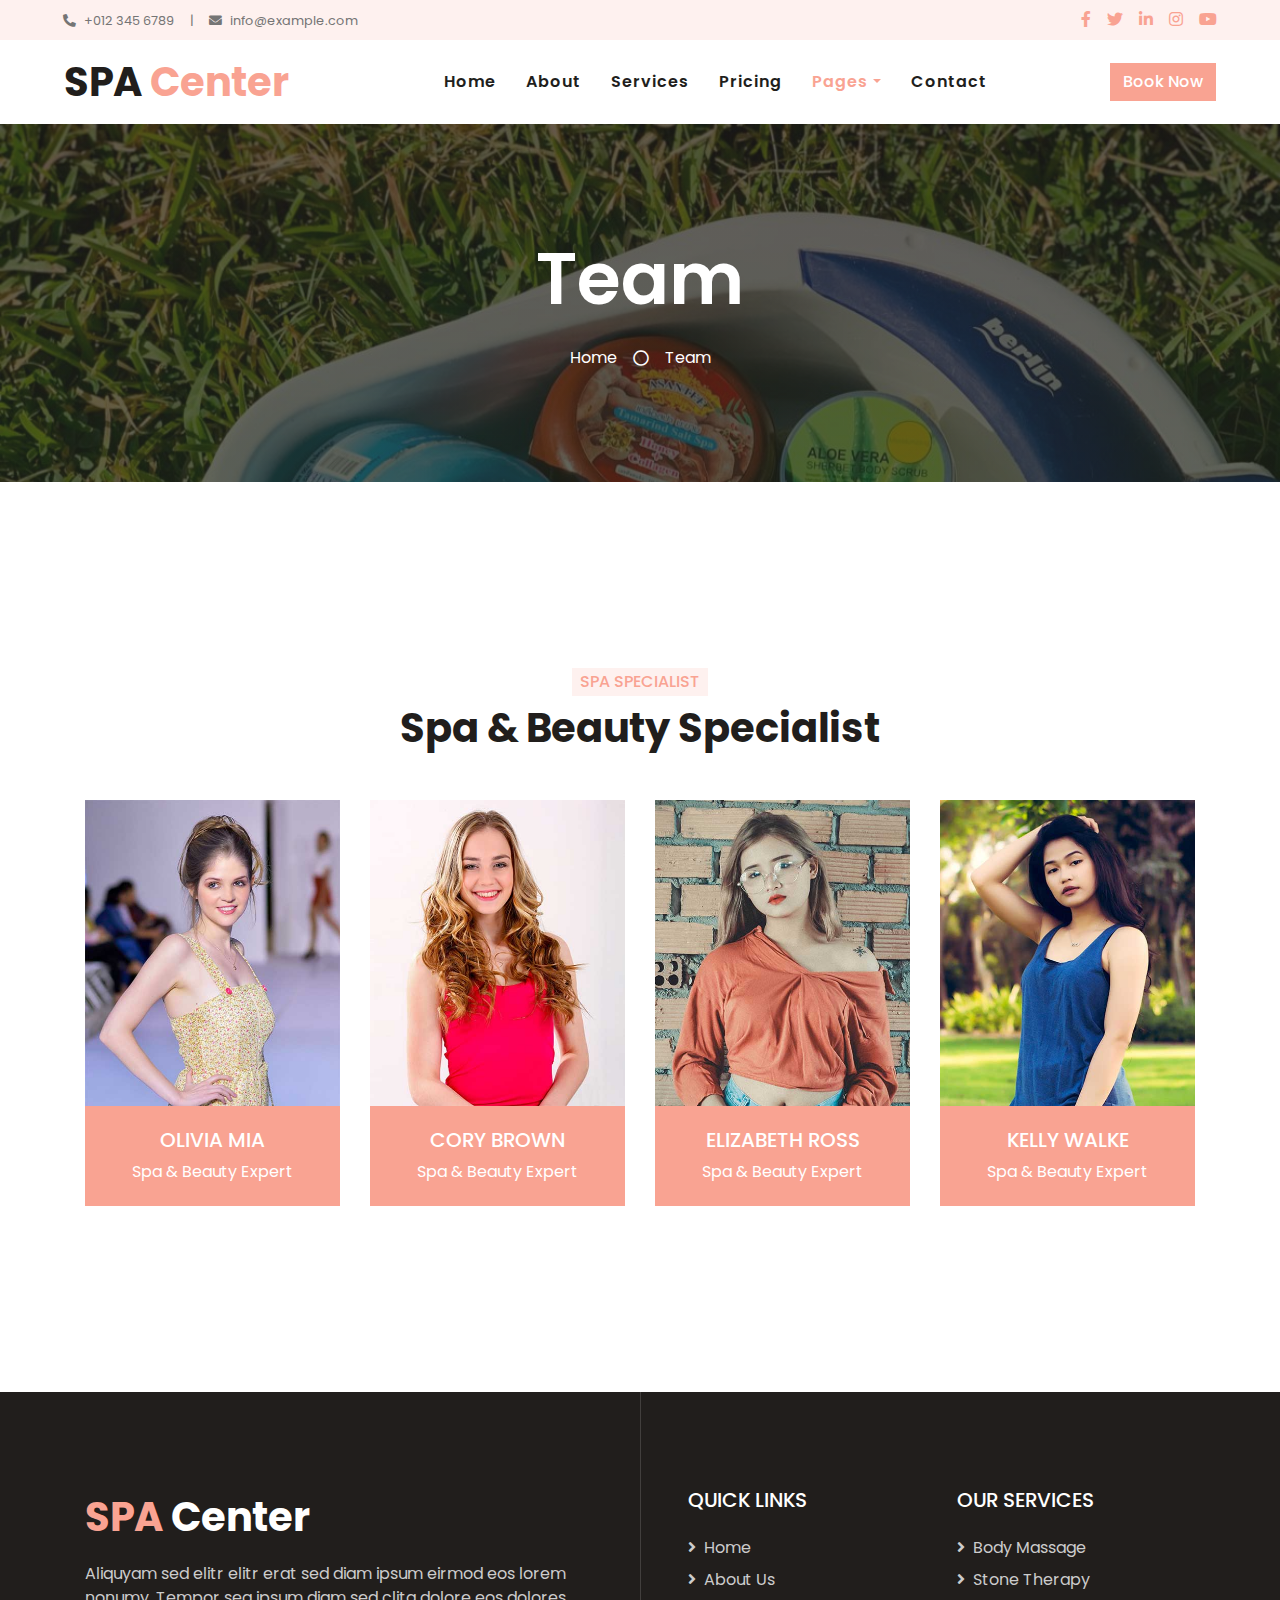
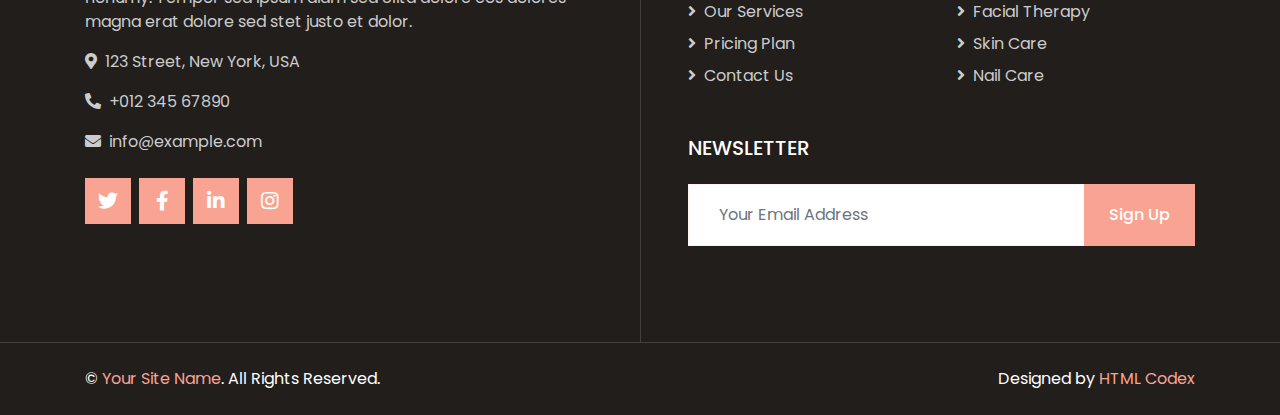
<file: team.html>
<!DOCTYPE html>
<html lang="en">

<head>
    <meta charset="utf-8">
    <title>SPA Center - Beauty & Spa HTML Template</title>
    <meta content="width=device-width, initial-scale=1.0" name="viewport">
    <meta content="Free HTML Templates" name="keywords">
    <meta content="Free HTML Templates" name="description">

    <!-- Favicon -->
    <link href="img/favicon.ico" rel="icon">

    <!-- Google Web Fonts -->
    <link rel="preconnect" href="https://fonts.gstatic.com">
    <link href="https://fonts.googleapis.com/css2?family=Poppins:wght@400;500;600;700&display=swap" rel="stylesheet">

    <!-- Font Awesome -->
    <link href="https://cdnjs.cloudflare.com/ajax/libs/font-awesome/5.10.0/css/all.min.css" rel="stylesheet">

    <!-- Libraries Stylesheet -->
    <link href="lib/animate/animate.min.css" rel="stylesheet">
    <link href="lib/owlcarousel/assets/owl.carousel.min.css" rel="stylesheet">
    <link href="lib/tempusdominus/css/tempusdominus-bootstrap-4.min.css" rel="stylesheet" />

    <!-- Customized Bootstrap Stylesheet -->
    <link href="css/style.css" rel="stylesheet">
</head>

<body>
    <!-- Topbar Start -->
    <div class="container-fluid bg-light d-none d-lg-block">
        <div class="row py-2 px-lg-5">
            <div class="col-lg-6 text-left mb-2 mb-lg-0">
                <div class="d-inline-flex align-items-center">
                    <small><i class="fa fa-phone-alt mr-2"></i>+012 345 6789</small>
                    <small class="px-3">|</small>
                    <small><i class="fa fa-envelope mr-2"></i>info@example.com</small>
                </div>
            </div>
            <div class="col-lg-6 text-right">
                <div class="d-inline-flex align-items-center">
                    <a class="text-primary px-2" href="">
                        <i class="fab fa-facebook-f"></i>
                    </a>
                    <a class="text-primary px-2" href="">
                        <i class="fab fa-twitter"></i>
                    </a>
                    <a class="text-primary px-2" href="">
                        <i class="fab fa-linkedin-in"></i>
                    </a>
                    <a class="text-primary px-2" href="">
                        <i class="fab fa-instagram"></i>
                    </a>
                    <a class="text-primary pl-2" href="">
                        <i class="fab fa-youtube"></i>
                    </a>
                </div>
            </div>
        </div>
    </div>
    <!-- Topbar End -->


    <!-- Navbar Start -->
    <div class="container-fluid p-0">
        <nav class="navbar navbar-expand-lg bg-white navbar-light py-3 py-lg-0 px-lg-5">
            <a href="index.html" class="navbar-brand ml-lg-3">
                <h1 class="m-0 text-primary"><span class="text-dark">SPA</span> Center</h1>
            </a>
            <button type="button" class="navbar-toggler" data-toggle="collapse" data-target="#navbarCollapse">
                <span class="navbar-toggler-icon"></span>
            </button>
            <div class="collapse navbar-collapse justify-content-between px-lg-3" id="navbarCollapse">
                <div class="navbar-nav m-auto py-0">
                    <a href="index.html" class="nav-item nav-link">Home</a>
                    <a href="about.html" class="nav-item nav-link">About</a>
                    <a href="service.html" class="nav-item nav-link">Services</a>
                    <a href="price.html" class="nav-item nav-link">Pricing</a>
                    <div class="nav-item dropdown">
                        <a href="#" class="nav-link dropdown-toggle active" data-toggle="dropdown">Pages</a>
                        <div class="dropdown-menu rounded-0 m-0">
                            <a href="appointment.html" class="dropdown-item">Appointment</a>
                            <a href="opening.html" class="dropdown-item">Open Hours</a>
                            <a href="team.html" class="dropdown-item active">Our Team</a>
                            <a href="testimonial.html" class="dropdown-item">Testimonial</a>
                        </div>
                    </div>
                    <a href="contact.html" class="nav-item nav-link">Contact</a>
                </div>
                <a href="" class="btn btn-primary d-none d-lg-block">Book Now</a>
            </div>
        </nav>
    </div>
    <!-- Navbar End -->


    <!-- Header Start -->
    <div class="jumbotron jumbotron-fluid bg-jumbotron" style="margin-bottom: 90px;">
        <div class="container text-center py-5">
            <h3 class="text-white display-3 mb-4">Team</h3>
            <div class="d-inline-flex align-items-center text-white">
                <p class="m-0"><a class="text-white" href="">Home</a></p>
                <i class="far fa-circle px-3"></i>
                <p class="m-0">Team</p>
            </div>
        </div>
    </div>
    <!-- Header End -->


    <!-- Team Start -->
    <div class="container-fluid py-5">
        <div class="container pt-5">
            <div class="row justify-content-center text-center">
                <div class="col-lg-6">
                    <h6 class="d-inline-block bg-light text-primary text-uppercase py-1 px-2">Spa Specialist</h6>
                    <h1 class="mb-5">Spa & Beauty Specialist</h1>
                </div>
            </div>
            <div class="row">
                <div class="col-lg-3 col-md-6">
                    <div class="team position-relative overflow-hidden mb-5">
                        <img class="img-fluid" src="img/team-1.jpg" alt="">
                        <div class="position-relative text-center">
                            <div class="team-text bg-primary text-white">
                                <h5 class="text-white text-uppercase">Olivia Mia</h5>
                                <p class="m-0">Spa & Beauty Expert</p>
                            </div>
                            <div class="team-social bg-dark text-center">
                                <a class="btn btn-outline-primary btn-square mr-2" href="#"><i class="fab fa-twitter"></i></a>
                                <a class="btn btn-outline-primary btn-square mr-2" href="#"><i class="fab fa-facebook-f"></i></a>
                                <a class="btn btn-outline-primary btn-square mr-2" href="#"><i class="fab fa-linkedin-in"></i></a>
                                <a class="btn btn-outline-primary btn-square" href="#"><i class="fab fa-instagram"></i></a>
                            </div>
                        </div>
                    </div>
                </div>
                <div class="col-lg-3 col-md-6">
                    <div class="team position-relative overflow-hidden mb-5">
                        <img class="img-fluid" src="img/team-2.jpg" alt="">
                        <div class="position-relative text-center">
                            <div class="team-text bg-primary text-white">
                                <h5 class="text-white text-uppercase">Cory Brown</h5>
                                <p class="m-0">Spa & Beauty Expert</p>
                            </div>
                            <div class="team-social bg-dark text-center">
                                <a class="btn btn-outline-primary btn-square mr-2" href="#"><i class="fab fa-twitter"></i></a>
                                <a class="btn btn-outline-primary btn-square mr-2" href="#"><i class="fab fa-facebook-f"></i></a>
                                <a class="btn btn-outline-primary btn-square mr-2" href="#"><i class="fab fa-linkedin-in"></i></a>
                                <a class="btn btn-outline-primary btn-square" href="#"><i class="fab fa-instagram"></i></a>
                            </div>
                        </div>
                    </div>
                </div>
                <div class="col-lg-3 col-md-6">
                    <div class="team position-relative overflow-hidden mb-5">
                        <img class="img-fluid" src="img/team-3.jpg" alt="">
                        <div class="position-relative text-center">
                            <div class="team-text bg-primary text-white">
                                <h5 class="text-white text-uppercase">Elizabeth Ross</h5>
                                <p class="m-0">Spa & Beauty Expert</p>
                            </div>
                            <div class="team-social bg-dark text-center">
                                <a class="btn btn-outline-primary btn-square mr-2" href="#"><i class="fab fa-twitter"></i></a>
                                <a class="btn btn-outline-primary btn-square mr-2" href="#"><i class="fab fa-facebook-f"></i></a>
                                <a class="btn btn-outline-primary btn-square mr-2" href="#"><i class="fab fa-linkedin-in"></i></a>
                                <a class="btn btn-outline-primary btn-square" href="#"><i class="fab fa-instagram"></i></a>
                            </div>
                        </div>
                    </div>
                </div>
                <div class="col-lg-3 col-md-6">
                    <div class="team position-relative overflow-hidden mb-5">
                        <img class="img-fluid" src="img/team-4.jpg" alt="">
                        <div class="position-relative text-center">
                            <div class="team-text bg-primary text-white">
                                <h5 class="text-white text-uppercase">Kelly Walke</h5>
                                <p class="m-0">Spa & Beauty Expert</p>
                            </div>
                            <div class="team-social bg-dark text-center">
                                <a class="btn btn-outline-primary btn-square mr-2" href="#"><i class="fab fa-twitter"></i></a>
                                <a class="btn btn-outline-primary btn-square mr-2" href="#"><i class="fab fa-facebook-f"></i></a>
                                <a class="btn btn-outline-primary btn-square mr-2" href="#"><i class="fab fa-linkedin-in"></i></a>
                                <a class="btn btn-outline-primary btn-square" href="#"><i class="fab fa-instagram"></i></a>
                            </div>
                        </div>
                    </div>
                </div>
            </div>
        </div>
    </div>
    <!-- Team End -->


    <!-- Footer Start -->
    <div class="footer container-fluid position-relative bg-dark py-5" style="margin-top: 90px;">
        <div class="container pt-5">
            <div class="row">
                <div class="col-lg-6 pr-lg-5 mb-5">
                    <a href="index.html" class="navbar-brand">
                        <h1 class="mb-3 text-white"><span class="text-primary">SPA</span> Center</h1>
                    </a>
                    <p>Aliquyam sed elitr elitr erat sed diam ipsum eirmod eos lorem nonumy. Tempor sea ipsum diam  sed clita dolore eos dolores magna erat dolore sed stet justo et dolor.</p>
                    <p><i class="fa fa-map-marker-alt mr-2"></i>123 Street, New York, USA</p>
                    <p><i class="fa fa-phone-alt mr-2"></i>+012 345 67890</p>
                    <p><i class="fa fa-envelope mr-2"></i>info@example.com</p>
                    <div class="d-flex justify-content-start mt-4">
                        <a class="btn btn-lg btn-primary btn-lg-square mr-2" href="#"><i class="fab fa-twitter"></i></a>
                        <a class="btn btn-lg btn-primary btn-lg-square mr-2" href="#"><i class="fab fa-facebook-f"></i></a>
                        <a class="btn btn-lg btn-primary btn-lg-square mr-2" href="#"><i class="fab fa-linkedin-in"></i></a>
                        <a class="btn btn-lg btn-primary btn-lg-square" href="#"><i class="fab fa-instagram"></i></a>
                    </div>
                </div>
                <div class="col-lg-6 pl-lg-5">
                    <div class="row">
                        <div class="col-sm-6 mb-5">
                            <h5 class="text-white text-uppercase mb-4">Quick Links</h5>
                            <div class="d-flex flex-column justify-content-start">
                                <a class="text-white-50 mb-2" href="#"><i class="fa fa-angle-right mr-2"></i>Home</a>
                                <a class="text-white-50 mb-2" href="#"><i class="fa fa-angle-right mr-2"></i>About Us</a>
                                <a class="text-white-50 mb-2" href="#"><i class="fa fa-angle-right mr-2"></i>Our Services</a>
                                <a class="text-white-50 mb-2" href="#"><i class="fa fa-angle-right mr-2"></i>Pricing Plan</a>
                                <a class="text-white-50" href="#"><i class="fa fa-angle-right mr-2"></i>Contact Us</a>
                            </div>
                        </div>
                        <div class="col-sm-6 mb-5">
                            <h5 class="text-white text-uppercase mb-4">Our Services</h5>
                            <div class="d-flex flex-column justify-content-start">
                                <a class="text-white-50 mb-2" href="#"><i class="fa fa-angle-right mr-2"></i>Body Massage</a>
                                <a class="text-white-50 mb-2" href="#"><i class="fa fa-angle-right mr-2"></i>Stone Therapy</a>
                                <a class="text-white-50 mb-2" href="#"><i class="fa fa-angle-right mr-2"></i>Facial Therapy</a>
                                <a class="text-white-50 mb-2" href="#"><i class="fa fa-angle-right mr-2"></i>Skin Care</a>
                                <a class="text-white-50" href="#"><i class="fa fa-angle-right mr-2"></i>Nail Care</a>
                            </div>
                        </div>
                        <div class="col-sm-12 mb-5">
                            <h5 class="text-white text-uppercase mb-4">Newsletter</h5>
                            <div class="w-100">
                                <div class="input-group">
                                    <input type="text" class="form-control border-light" style="padding: 30px;" placeholder="Your Email Address">
                                    <div class="input-group-append">
                                        <button class="btn btn-primary px-4">Sign Up</button>
                                    </div>
                                </div>
                            </div>
                        </div>
                    </div>
                </div>
            </div>
        </div>
    </div>
    <div class="container-fluid bg-dark text-light border-top py-4" style="border-color: rgba(256, 256, 256, .15) !important;">
        <div class="container">
            <div class="row">
                <div class="col-md-6 text-center text-md-left mb-3 mb-md-0">
                    <p class="m-0 text-white">&copy; <a href="#">Your Site Name</a>. All Rights Reserved.</p>
                </div>
                <div class="col-md-6 text-center text-md-right">
                    <p class="m-0 text-white">Designed by <a href="https://htmlcodex.com">HTML Codex</a></p>
                </div>
            </div>
        </div>
    </div>
    <!-- Footer End -->


    <!-- Back to Top -->
    <a href="#" class="btn btn-lg btn-primary back-to-top"><i class="fa fa-angle-double-up"></i></a>


    <!-- JavaScript Libraries -->
    <script src="https://code.jquery.com/jquery-3.4.1.min.js"></script>
    <script src="https://stackpath.bootstrapcdn.com/bootstrap/4.4.1/js/bootstrap.bundle.min.js"></script>
    <script src="lib/easing/easing.min.js"></script>
    <script src="lib/waypoints/waypoints.min.js"></script>
    <script src="lib/counterup/counterup.min.js"></script>
    <script src="lib/owlcarousel/owl.carousel.min.js"></script>
    <script src="lib/tempusdominus/js/moment.min.js"></script>
    <script src="lib/tempusdominus/js/moment-timezone.min.js"></script>
    <script src="lib/tempusdominus/js/tempusdominus-bootstrap-4.min.js"></script>

    <!-- Contact Javascript File -->
    <script src="mail/jqBootstrapValidation.min.js"></script>
    <script src="mail/contact.js"></script>

    <!-- Template Javascript -->
    <script src="js/main.js"></script>
</body>

</html>
</file>
<file: css/style.css>
/******* Bootstrap Theming ********/
/*!
 * Bootstrap v4.5.3 (https://getbootstrap.com/)
 * Copyright 2011-2020 The Bootstrap Authors
 * Copyright 2011-2020 Twitter, Inc.
 * Licensed under MIT (https://github.com/twbs/bootstrap/blob/main/LICENSE)
 */
:root {
  --blue: #007bff;
  --indigo: #6610f2;
  --purple: #6f42c1;
  --pink: #e83e8c;
  --red: #dc3545;
  --orange: #fd7e14;
  --yellow: #ffc107;
  --green: #28a745;
  --teal: #20c997;
  --cyan: #17a2b8;
  --white: #fff;
  --gray: #6c757d;
  --gray-dark: #343a40;
  --primary: #F9A392;
  --secondary: #6EBBF6;
  --success: #28a745;
  --info: #17a2b8;
  --warning: #ffc107;
  --danger: #dc3545;
  --light: #FEF1EF;
  --dark: #211E1C;
  --breakpoint-xs: 0;
  --breakpoint-sm: 576px;
  --breakpoint-md: 768px;
  --breakpoint-lg: 992px;
  --breakpoint-xl: 1200px;
  --font-family-sans-serif: "Poppins", sans-serif;
  --font-family-monospace: SFMono-Regular, Menlo, Monaco, Consolas, "Liberation Mono", "Courier New", monospace;
}

*,
*::before,
*::after {
  box-sizing: border-box;
}

html {
  font-family: sans-serif;
  line-height: 1.15;
  -webkit-text-size-adjust: 100%;
  -webkit-tap-highlight-color: rgba(0, 0, 0, 0);
}

article, aside, figcaption, figure, footer, header, hgroup, main, nav, section {
  display: block;
}

body {
  margin: 0;
  font-family: "Poppins", sans-serif;
  font-size: 1rem;
  font-weight: 400;
  line-height: 1.5;
  color: #757575;
  text-align: left;
  background-color: #fff;
}

[tabindex="-1"]:focus:not(:focus-visible) {
  outline: 0 !important;
}

hr {
  box-sizing: content-box;
  height: 0;
  overflow: visible;
}

h1, h2, h3, h4, h5, h6 {
  margin-top: 0;
  margin-bottom: 0.5rem;
}

p {
  margin-top: 0;
  margin-bottom: 1rem;
}

abbr[title],
abbr[data-original-title] {
  text-decoration: underline;
  text-decoration: underline dotted;
  cursor: help;
  border-bottom: 0;
  text-decoration-skip-ink: none;
}

address {
  margin-bottom: 1rem;
  font-style: normal;
  line-height: inherit;
}

ol,
ul,
dl {
  margin-top: 0;
  margin-bottom: 1rem;
}

ol ol,
ul ul,
ol ul,
ul ol {
  margin-bottom: 0;
}

dt {
  font-weight: 700;
}

dd {
  margin-bottom: .5rem;
  margin-left: 0;
}

blockquote {
  margin: 0 0 1rem;
}

b,
strong {
  font-weight: bolder;
}

small {
  font-size: 80%;
}

sub,
sup {
  position: relative;
  font-size: 75%;
  line-height: 0;
  vertical-align: baseline;
}

sub {
  bottom: -.25em;
}

sup {
  top: -.5em;
}

a {
  color: #F9A392;
  text-decoration: none;
  background-color: transparent;
}

a:hover {
  color: #f56649;
  text-decoration: underline;
}

a:not([href]):not([class]) {
  color: inherit;
  text-decoration: none;
}

a:not([href]):not([class]):hover {
  color: inherit;
  text-decoration: none;
}

pre,
code,
kbd,
samp {
  font-family: SFMono-Regular, Menlo, Monaco, Consolas, "Liberation Mono", "Courier New", monospace;
  font-size: 1em;
}

pre {
  margin-top: 0;
  margin-bottom: 1rem;
  overflow: auto;
  -ms-overflow-style: scrollbar;
}

figure {
  margin: 0 0 1rem;
}

img {
  vertical-align: middle;
  border-style: none;
}

svg {
  overflow: hidden;
  vertical-align: middle;
}

table {
  border-collapse: collapse;
}

caption {
  padding-top: 0.75rem;
  padding-bottom: 0.75rem;
  color: #6c757d;
  text-align: left;
  caption-side: bottom;
}

th {
  text-align: inherit;
  text-align: -webkit-match-parent;
}

label {
  display: inline-block;
  margin-bottom: 0.5rem;
}

button {
  border-radius: 0;
}

button:focus {
  outline: 1px dotted;
  outline: 5px auto -webkit-focus-ring-color;
}

input,
button,
select,
optgroup,
textarea {
  margin: 0;
  font-family: inherit;
  font-size: inherit;
  line-height: inherit;
}

button,
input {
  overflow: visible;
}

button,
select {
  text-transform: none;
}

[role="button"] {
  cursor: pointer;
}

select {
  word-wrap: normal;
}

button,
[type="button"],
[type="reset"],
[type="submit"] {
  -webkit-appearance: button;
}

button:not(:disabled),
[type="button"]:not(:disabled),
[type="reset"]:not(:disabled),
[type="submit"]:not(:disabled) {
  cursor: pointer;
}

button::-moz-focus-inner,
[type="button"]::-moz-focus-inner,
[type="reset"]::-moz-focus-inner,
[type="submit"]::-moz-focus-inner {
  padding: 0;
  border-style: none;
}

input[type="radio"],
input[type="checkbox"] {
  box-sizing: border-box;
  padding: 0;
}

textarea {
  overflow: auto;
  resize: vertical;
}

fieldset {
  min-width: 0;
  padding: 0;
  margin: 0;
  border: 0;
}

legend {
  display: block;
  width: 100%;
  max-width: 100%;
  padding: 0;
  margin-bottom: .5rem;
  font-size: 1.5rem;
  line-height: inherit;
  color: inherit;
  white-space: normal;
}

@media (max-width: 1200px) {
  legend {
    font-size: calc(1.275rem + 0.3vw) ;
  }
}

progress {
  vertical-align: baseline;
}

[type="number"]::-webkit-inner-spin-button,
[type="number"]::-webkit-outer-spin-button {
  height: auto;
}

[type="search"] {
  outline-offset: -2px;
  -webkit-appearance: none;
}

[type="search"]::-webkit-search-decoration {
  -webkit-appearance: none;
}

::-webkit-file-upload-button {
  font: inherit;
  -webkit-appearance: button;
}

output {
  display: inline-block;
}

summary {
  display: list-item;
  cursor: pointer;
}

template {
  display: none;
}

[hidden] {
  display: none !important;
}

h1, h2, h3, h4, h5, h6,
.h1, .h2, .h3, .h4, .h5, .h6 {
  margin-bottom: 0.5rem;
  font-weight: 500;
  line-height: 1.2;
  color: #211E1C;
}

h1, .h1 {
  font-size: 2.5rem;
}

@media (max-width: 1200px) {
  h1, .h1 {
    font-size: calc(1.375rem + 1.5vw) ;
  }
}

h2, .h2 {
  font-size: 2rem;
}

@media (max-width: 1200px) {
  h2, .h2 {
    font-size: calc(1.325rem + 0.9vw) ;
  }
}

h3, .h3 {
  font-size: 1.75rem;
}

@media (max-width: 1200px) {
  h3, .h3 {
    font-size: calc(1.3rem + 0.6vw) ;
  }
}

h4, .h4 {
  font-size: 1.5rem;
}

@media (max-width: 1200px) {
  h4, .h4 {
    font-size: calc(1.275rem + 0.3vw) ;
  }
}

h5, .h5 {
  font-size: 1.25rem;
}

h6, .h6 {
  font-size: 1rem;
}

.lead {
  font-size: 1.25rem;
  font-weight: 300;
}

.display-1 {
  font-size: 6rem;
  font-weight: 300;
  line-height: 1.2;
}

@media (max-width: 1200px) {
  .display-1 {
    font-size: calc(1.725rem + 5.7vw) ;
  }
}

.display-2 {
  font-size: 5.5rem;
  font-weight: 300;
  line-height: 1.2;
}

@media (max-width: 1200px) {
  .display-2 {
    font-size: calc(1.675rem + 5.1vw) ;
  }
}

.display-3 {
  font-size: 4.5rem;
  font-weight: 300;
  line-height: 1.2;
}

@media (max-width: 1200px) {
  .display-3 {
    font-size: calc(1.575rem + 3.9vw) ;
  }
}

.display-4 {
  font-size: 3.5rem;
  font-weight: 300;
  line-height: 1.2;
}

@media (max-width: 1200px) {
  .display-4 {
    font-size: calc(1.475rem + 2.7vw) ;
  }
}

hr {
  margin-top: 1rem;
  margin-bottom: 1rem;
  border: 0;
  border-top: 1px solid rgba(0, 0, 0, 0.1);
}

small,
.small {
  font-size: 80%;
  font-weight: 400;
}

mark,
.mark {
  padding: 0.2em;
  background-color: #fcf8e3;
}

.list-unstyled {
  padding-left: 0;
  list-style: none;
}

.list-inline {
  padding-left: 0;
  list-style: none;
}

.list-inline-item {
  display: inline-block;
}

.list-inline-item:not(:last-child) {
  margin-right: 0.5rem;
}

.initialism {
  font-size: 90%;
  text-transform: uppercase;
}

.blockquote {
  margin-bottom: 1rem;
  font-size: 1.25rem;
}

.blockquote-footer {
  display: block;
  font-size: 80%;
  color: #6c757d;
}

.blockquote-footer::before {
  content: "\2014\00A0";
}

.img-fluid {
  max-width: 100%;
  height: auto;
}

.img-thumbnail {
  padding: 0.25rem;
  background-color: #fff;
  border: 1px solid #dee2e6;
  max-width: 100%;
  height: auto;
}

.figure {
  display: inline-block;
}

.figure-img {
  margin-bottom: 0.5rem;
  line-height: 1;
}

.figure-caption {
  font-size: 90%;
  color: #6c757d;
}

code {
  font-size: 87.5%;
  color: #e83e8c;
  word-wrap: break-word;
}

a > code {
  color: inherit;
}

kbd {
  padding: 0.2rem 0.4rem;
  font-size: 87.5%;
  color: #fff;
  background-color: #212529;
}

kbd kbd {
  padding: 0;
  font-size: 100%;
  font-weight: 700;
}

pre {
  display: block;
  font-size: 87.5%;
  color: #212529;
}

pre code {
  font-size: inherit;
  color: inherit;
  word-break: normal;
}

.pre-scrollable {
  max-height: 340px;
  overflow-y: scroll;
}

.container,
.container-fluid,
.container-sm,
.container-md,
.container-lg,
.container-xl {
  width: 100%;
  padding-right: 15px;
  padding-left: 15px;
  margin-right: auto;
  margin-left: auto;
}

@media (min-width: 576px) {
  .container, .container-sm {
    max-width: 540px;
  }
}

@media (min-width: 768px) {
  .container, .container-sm, .container-md {
    max-width: 720px;
  }
}

@media (min-width: 992px) {
  .container, .container-sm, .container-md, .container-lg {
    max-width: 960px;
  }
}

@media (min-width: 1200px) {
  .container, .container-sm, .container-md, .container-lg, .container-xl {
    max-width: 1140px;
  }
}

.row {
  display: flex;
  flex-wrap: wrap;
  margin-right: -15px;
  margin-left: -15px;
}

.no-gutters {
  margin-right: 0;
  margin-left: 0;
}

.no-gutters > .col,
.no-gutters > [class*="col-"] {
  padding-right: 0;
  padding-left: 0;
}

.col-1, .col-2, .col-3, .col-4, .col-5, .col-6, .col-7, .col-8, .col-9, .col-10, .col-11, .col-12, .col,
.col-auto, .col-sm-1, .col-sm-2, .col-sm-3, .col-sm-4, .col-sm-5, .col-sm-6, .col-sm-7, .col-sm-8, .col-sm-9, .col-sm-10, .col-sm-11, .col-sm-12, .col-sm,
.col-sm-auto, .col-md-1, .col-md-2, .col-md-3, .col-md-4, .col-md-5, .col-md-6, .col-md-7, .col-md-8, .col-md-9, .col-md-10, .col-md-11, .col-md-12, .col-md,
.col-md-auto, .col-lg-1, .col-lg-2, .col-lg-3, .col-lg-4, .col-lg-5, .col-lg-6, .col-lg-7, .col-lg-8, .col-lg-9, .col-lg-10, .col-lg-11, .col-lg-12, .col-lg,
.col-lg-auto, .col-xl-1, .col-xl-2, .col-xl-3, .col-xl-4, .col-xl-5, .col-xl-6, .col-xl-7, .col-xl-8, .col-xl-9, .col-xl-10, .col-xl-11, .col-xl-12, .col-xl,
.col-xl-auto {
  position: relative;
  width: 100%;
  padding-right: 15px;
  padding-left: 15px;
}

.col {
  flex-basis: 0;
  flex-grow: 1;
  max-width: 100%;
}

.row-cols-1 > * {
  flex: 0 0 100%;
  max-width: 100%;
}

.row-cols-2 > * {
  flex: 0 0 50%;
  max-width: 50%;
}

.row-cols-3 > * {
  flex: 0 0 33.33333%;
  max-width: 33.33333%;
}

.row-cols-4 > * {
  flex: 0 0 25%;
  max-width: 25%;
}

.row-cols-5 > * {
  flex: 0 0 20%;
  max-width: 20%;
}

.row-cols-6 > * {
  flex: 0 0 16.66667%;
  max-width: 16.66667%;
}

.col-auto {
  flex: 0 0 auto;
  width: auto;
  max-width: 100%;
}

.col-1 {
  flex: 0 0 8.33333%;
  max-width: 8.33333%;
}

.col-2 {
  flex: 0 0 16.66667%;
  max-width: 16.66667%;
}

.col-3 {
  flex: 0 0 25%;
  max-width: 25%;
}

.col-4 {
  flex: 0 0 33.33333%;
  max-width: 33.33333%;
}

.col-5 {
  flex: 0 0 41.66667%;
  max-width: 41.66667%;
}

.col-6 {
  flex: 0 0 50%;
  max-width: 50%;
}

.col-7 {
  flex: 0 0 58.33333%;
  max-width: 58.33333%;
}

.col-8 {
  flex: 0 0 66.66667%;
  max-width: 66.66667%;
}

.col-9 {
  flex: 0 0 75%;
  max-width: 75%;
}

.col-10 {
  flex: 0 0 83.33333%;
  max-width: 83.33333%;
}

.col-11 {
  flex: 0 0 91.66667%;
  max-width: 91.66667%;
}

.col-12 {
  flex: 0 0 100%;
  max-width: 100%;
}

.order-first {
  order: -1;
}

.order-last {
  order: 13;
}

.order-0 {
  order: 0;
}

.order-1 {
  order: 1;
}

.order-2 {
  order: 2;
}

.order-3 {
  order: 3;
}

.order-4 {
  order: 4;
}

.order-5 {
  order: 5;
}

.order-6 {
  order: 6;
}

.order-7 {
  order: 7;
}

.order-8 {
  order: 8;
}

.order-9 {
  order: 9;
}

.order-10 {
  order: 10;
}

.order-11 {
  order: 11;
}

.order-12 {
  order: 12;
}

.offset-1 {
  margin-left: 8.33333%;
}

.offset-2 {
  margin-left: 16.66667%;
}

.offset-3 {
  margin-left: 25%;
}

.offset-4 {
  margin-left: 33.33333%;
}

.offset-5 {
  margin-left: 41.66667%;
}

.offset-6 {
  margin-left: 50%;
}

.offset-7 {
  margin-left: 58.33333%;
}

.offset-8 {
  margin-left: 66.66667%;
}

.offset-9 {
  margin-left: 75%;
}

.offset-10 {
  margin-left: 83.33333%;
}

.offset-11 {
  margin-left: 91.66667%;
}

@media (min-width: 576px) {
  .col-sm {
    flex-basis: 0;
    flex-grow: 1;
    max-width: 100%;
  }
  .row-cols-sm-1 > * {
    flex: 0 0 100%;
    max-width: 100%;
  }
  .row-cols-sm-2 > * {
    flex: 0 0 50%;
    max-width: 50%;
  }
  .row-cols-sm-3 > * {
    flex: 0 0 33.33333%;
    max-width: 33.33333%;
  }
  .row-cols-sm-4 > * {
    flex: 0 0 25%;
    max-width: 25%;
  }
  .row-cols-sm-5 > * {
    flex: 0 0 20%;
    max-width: 20%;
  }
  .row-cols-sm-6 > * {
    flex: 0 0 16.66667%;
    max-width: 16.66667%;
  }
  .col-sm-auto {
    flex: 0 0 auto;
    width: auto;
    max-width: 100%;
  }
  .col-sm-1 {
    flex: 0 0 8.33333%;
    max-width: 8.33333%;
  }
  .col-sm-2 {
    flex: 0 0 16.66667%;
    max-width: 16.66667%;
  }
  .col-sm-3 {
    flex: 0 0 25%;
    max-width: 25%;
  }
  .col-sm-4 {
    flex: 0 0 33.33333%;
    max-width: 33.33333%;
  }
  .col-sm-5 {
    flex: 0 0 41.66667%;
    max-width: 41.66667%;
  }
  .col-sm-6 {
    flex: 0 0 50%;
    max-width: 50%;
  }
  .col-sm-7 {
    flex: 0 0 58.33333%;
    max-width: 58.33333%;
  }
  .col-sm-8 {
    flex: 0 0 66.66667%;
    max-width: 66.66667%;
  }
  .col-sm-9 {
    flex: 0 0 75%;
    max-width: 75%;
  }
  .col-sm-10 {
    flex: 0 0 83.33333%;
    max-width: 83.33333%;
  }
  .col-sm-11 {
    flex: 0 0 91.66667%;
    max-width: 91.66667%;
  }
  .col-sm-12 {
    flex: 0 0 100%;
    max-width: 100%;
  }
  .order-sm-first {
    order: -1;
  }
  .order-sm-last {
    order: 13;
  }
  .order-sm-0 {
    order: 0;
  }
  .order-sm-1 {
    order: 1;
  }
  .order-sm-2 {
    order: 2;
  }
  .order-sm-3 {
    order: 3;
  }
  .order-sm-4 {
    order: 4;
  }
  .order-sm-5 {
    order: 5;
  }
  .order-sm-6 {
    order: 6;
  }
  .order-sm-7 {
    order: 7;
  }
  .order-sm-8 {
    order: 8;
  }
  .order-sm-9 {
    order: 9;
  }
  .order-sm-10 {
    order: 10;
  }
  .order-sm-11 {
    order: 11;
  }
  .order-sm-12 {
    order: 12;
  }
  .offset-sm-0 {
    margin-left: 0;
  }
  .offset-sm-1 {
    margin-left: 8.33333%;
  }
  .offset-sm-2 {
    margin-left: 16.66667%;
  }
  .offset-sm-3 {
    margin-left: 25%;
  }
  .offset-sm-4 {
    margin-left: 33.33333%;
  }
  .offset-sm-5 {
    margin-left: 41.66667%;
  }
  .offset-sm-6 {
    margin-left: 50%;
  }
  .offset-sm-7 {
    margin-left: 58.33333%;
  }
  .offset-sm-8 {
    margin-left: 66.66667%;
  }
  .offset-sm-9 {
    margin-left: 75%;
  }
  .offset-sm-10 {
    margin-left: 83.33333%;
  }
  .offset-sm-11 {
    margin-left: 91.66667%;
  }
}

@media (min-width: 768px) {
  .col-md {
    flex-basis: 0;
    flex-grow: 1;
    max-width: 100%;
  }
  .row-cols-md-1 > * {
    flex: 0 0 100%;
    max-width: 100%;
  }
  .row-cols-md-2 > * {
    flex: 0 0 50%;
    max-width: 50%;
  }
  .row-cols-md-3 > * {
    flex: 0 0 33.33333%;
    max-width: 33.33333%;
  }
  .row-cols-md-4 > * {
    flex: 0 0 25%;
    max-width: 25%;
  }
  .row-cols-md-5 > * {
    flex: 0 0 20%;
    max-width: 20%;
  }
  .row-cols-md-6 > * {
    flex: 0 0 16.66667%;
    max-width: 16.66667%;
  }
  .col-md-auto {
    flex: 0 0 auto;
    width: auto;
    max-width: 100%;
  }
  .col-md-1 {
    flex: 0 0 8.33333%;
    max-width: 8.33333%;
  }
  .col-md-2 {
    flex: 0 0 16.66667%;
    max-width: 16.66667%;
  }
  .col-md-3 {
    flex: 0 0 25%;
    max-width: 25%;
  }
  .col-md-4 {
    flex: 0 0 33.33333%;
    max-width: 33.33333%;
  }
  .col-md-5 {
    flex: 0 0 41.66667%;
    max-width: 41.66667%;
  }
  .col-md-6 {
    flex: 0 0 50%;
    max-width: 50%;
  }
  .col-md-7 {
    flex: 0 0 58.33333%;
    max-width: 58.33333%;
  }
  .col-md-8 {
    flex: 0 0 66.66667%;
    max-width: 66.66667%;
  }
  .col-md-9 {
    flex: 0 0 75%;
    max-width: 75%;
  }
  .col-md-10 {
    flex: 0 0 83.33333%;
    max-width: 83.33333%;
  }
  .col-md-11 {
    flex: 0 0 91.66667%;
    max-width: 91.66667%;
  }
  .col-md-12 {
    flex: 0 0 100%;
    max-width: 100%;
  }
  .order-md-first {
    order: -1;
  }
  .order-md-last {
    order: 13;
  }
  .order-md-0 {
    order: 0;
  }
  .order-md-1 {
    order: 1;
  }
  .order-md-2 {
    order: 2;
  }
  .order-md-3 {
    order: 3;
  }
  .order-md-4 {
    order: 4;
  }
  .order-md-5 {
    order: 5;
  }
  .order-md-6 {
    order: 6;
  }
  .order-md-7 {
    order: 7;
  }
  .order-md-8 {
    order: 8;
  }
  .order-md-9 {
    order: 9;
  }
  .order-md-10 {
    order: 10;
  }
  .order-md-11 {
    order: 11;
  }
  .order-md-12 {
    order: 12;
  }
  .offset-md-0 {
    margin-left: 0;
  }
  .offset-md-1 {
    margin-left: 8.33333%;
  }
  .offset-md-2 {
    margin-left: 16.66667%;
  }
  .offset-md-3 {
    margin-left: 25%;
  }
  .offset-md-4 {
    margin-left: 33.33333%;
  }
  .offset-md-5 {
    margin-left: 41.66667%;
  }
  .offset-md-6 {
    margin-left: 50%;
  }
  .offset-md-7 {
    margin-left: 58.33333%;
  }
  .offset-md-8 {
    margin-left: 66.66667%;
  }
  .offset-md-9 {
    margin-left: 75%;
  }
  .offset-md-10 {
    margin-left: 83.33333%;
  }
  .offset-md-11 {
    margin-left: 91.66667%;
  }
}

@media (min-width: 992px) {
  .col-lg {
    flex-basis: 0;
    flex-grow: 1;
    max-width: 100%;
  }
  .row-cols-lg-1 > * {
    flex: 0 0 100%;
    max-width: 100%;
  }
  .row-cols-lg-2 > * {
    flex: 0 0 50%;
    max-width: 50%;
  }
  .row-cols-lg-3 > * {
    flex: 0 0 33.33333%;
    max-width: 33.33333%;
  }
  .row-cols-lg-4 > * {
    flex: 0 0 25%;
    max-width: 25%;
  }
  .row-cols-lg-5 > * {
    flex: 0 0 20%;
    max-width: 20%;
  }
  .row-cols-lg-6 > * {
    flex: 0 0 16.66667%;
    max-width: 16.66667%;
  }
  .col-lg-auto {
    flex: 0 0 auto;
    width: auto;
    max-width: 100%;
  }
  .col-lg-1 {
    flex: 0 0 8.33333%;
    max-width: 8.33333%;
  }
  .col-lg-2 {
    flex: 0 0 16.66667%;
    max-width: 16.66667%;
  }
  .col-lg-3 {
    flex: 0 0 25%;
    max-width: 25%;
  }
  .col-lg-4 {
    flex: 0 0 33.33333%;
    max-width: 33.33333%;
  }
  .col-lg-5 {
    flex: 0 0 41.66667%;
    max-width: 41.66667%;
  }
  .col-lg-6 {
    flex: 0 0 50%;
    max-width: 50%;
  }
  .col-lg-7 {
    flex: 0 0 58.33333%;
    max-width: 58.33333%;
  }
  .col-lg-8 {
    flex: 0 0 66.66667%;
    max-width: 66.66667%;
  }
  .col-lg-9 {
    flex: 0 0 75%;
    max-width: 75%;
  }
  .col-lg-10 {
    flex: 0 0 83.33333%;
    max-width: 83.33333%;
  }
  .col-lg-11 {
    flex: 0 0 91.66667%;
    max-width: 91.66667%;
  }
  .col-lg-12 {
    flex: 0 0 100%;
    max-width: 100%;
  }
  .order-lg-first {
    order: -1;
  }
  .order-lg-last {
    order: 13;
  }
  .order-lg-0 {
    order: 0;
  }
  .order-lg-1 {
    order: 1;
  }
  .order-lg-2 {
    order: 2;
  }
  .order-lg-3 {
    order: 3;
  }
  .order-lg-4 {
    order: 4;
  }
  .order-lg-5 {
    order: 5;
  }
  .order-lg-6 {
    order: 6;
  }
  .order-lg-7 {
    order: 7;
  }
  .order-lg-8 {
    order: 8;
  }
  .order-lg-9 {
    order: 9;
  }
  .order-lg-10 {
    order: 10;
  }
  .order-lg-11 {
    order: 11;
  }
  .order-lg-12 {
    order: 12;
  }
  .offset-lg-0 {
    margin-left: 0;
  }
  .offset-lg-1 {
    margin-left: 8.33333%;
  }
  .offset-lg-2 {
    margin-left: 16.66667%;
  }
  .offset-lg-3 {
    margin-left: 25%;
  }
  .offset-lg-4 {
    margin-left: 33.33333%;
  }
  .offset-lg-5 {
    margin-left: 41.66667%;
  }
  .offset-lg-6 {
    margin-left: 50%;
  }
  .offset-lg-7 {
    margin-left: 58.33333%;
  }
  .offset-lg-8 {
    margin-left: 66.66667%;
  }
  .offset-lg-9 {
    margin-left: 75%;
  }
  .offset-lg-10 {
    margin-left: 83.33333%;
  }
  .offset-lg-11 {
    margin-left: 91.66667%;
  }
}

@media (min-width: 1200px) {
  .col-xl {
    flex-basis: 0;
    flex-grow: 1;
    max-width: 100%;
  }
  .row-cols-xl-1 > * {
    flex: 0 0 100%;
    max-width: 100%;
  }
  .row-cols-xl-2 > * {
    flex: 0 0 50%;
    max-width: 50%;
  }
  .row-cols-xl-3 > * {
    flex: 0 0 33.33333%;
    max-width: 33.33333%;
  }
  .row-cols-xl-4 > * {
    flex: 0 0 25%;
    max-width: 25%;
  }
  .row-cols-xl-5 > * {
    flex: 0 0 20%;
    max-width: 20%;
  }
  .row-cols-xl-6 > * {
    flex: 0 0 16.66667%;
    max-width: 16.66667%;
  }
  .col-xl-auto {
    flex: 0 0 auto;
    width: auto;
    max-width: 100%;
  }
  .col-xl-1 {
    flex: 0 0 8.33333%;
    max-width: 8.33333%;
  }
  .col-xl-2 {
    flex: 0 0 16.66667%;
    max-width: 16.66667%;
  }
  .col-xl-3 {
    flex: 0 0 25%;
    max-width: 25%;
  }
  .col-xl-4 {
    flex: 0 0 33.33333%;
    max-width: 33.33333%;
  }
  .col-xl-5 {
    flex: 0 0 41.66667%;
    max-width: 41.66667%;
  }
  .col-xl-6 {
    flex: 0 0 50%;
    max-width: 50%;
  }
  .col-xl-7 {
    flex: 0 0 58.33333%;
    max-width: 58.33333%;
  }
  .col-xl-8 {
    flex: 0 0 66.66667%;
    max-width: 66.66667%;
  }
  .col-xl-9 {
    flex: 0 0 75%;
    max-width: 75%;
  }
  .col-xl-10 {
    flex: 0 0 83.33333%;
    max-width: 83.33333%;
  }
  .col-xl-11 {
    flex: 0 0 91.66667%;
    max-width: 91.66667%;
  }
  .col-xl-12 {
    flex: 0 0 100%;
    max-width: 100%;
  }
  .order-xl-first {
    order: -1;
  }
  .order-xl-last {
    order: 13;
  }
  .order-xl-0 {
    order: 0;
  }
  .order-xl-1 {
    order: 1;
  }
  .order-xl-2 {
    order: 2;
  }
  .order-xl-3 {
    order: 3;
  }
  .order-xl-4 {
    order: 4;
  }
  .order-xl-5 {
    order: 5;
  }
  .order-xl-6 {
    order: 6;
  }
  .order-xl-7 {
    order: 7;
  }
  .order-xl-8 {
    order: 8;
  }
  .order-xl-9 {
    order: 9;
  }
  .order-xl-10 {
    order: 10;
  }
  .order-xl-11 {
    order: 11;
  }
  .order-xl-12 {
    order: 12;
  }
  .offset-xl-0 {
    margin-left: 0;
  }
  .offset-xl-1 {
    margin-left: 8.33333%;
  }
  .offset-xl-2 {
    margin-left: 16.66667%;
  }
  .offset-xl-3 {
    margin-left: 25%;
  }
  .offset-xl-4 {
    margin-left: 33.33333%;
  }
  .offset-xl-5 {
    margin-left: 41.66667%;
  }
  .offset-xl-6 {
    margin-left: 50%;
  }
  .offset-xl-7 {
    margin-left: 58.33333%;
  }
  .offset-xl-8 {
    margin-left: 66.66667%;
  }
  .offset-xl-9 {
    margin-left: 75%;
  }
  .offset-xl-10 {
    margin-left: 83.33333%;
  }
  .offset-xl-11 {
    margin-left: 91.66667%;
  }
}

.table {
  width: 100%;
  margin-bottom: 1rem;
  color: #757575;
}

.table th,
.table td {
  padding: 0.75rem;
  vertical-align: top;
  border-top: 1px solid #dee2e6;
}

.table thead th {
  vertical-align: bottom;
  border-bottom: 2px solid #dee2e6;
}

.table tbody + tbody {
  border-top: 2px solid #dee2e6;
}

.table-sm th,
.table-sm td {
  padding: 0.3rem;
}

.table-bordered {
  border: 1px solid #dee2e6;
}

.table-bordered th,
.table-bordered td {
  border: 1px solid #dee2e6;
}

.table-bordered thead th,
.table-bordered thead td {
  border-bottom-width: 2px;
}

.table-borderless th,
.table-borderless td,
.table-borderless thead th,
.table-borderless tbody + tbody {
  border: 0;
}

.table-striped tbody tr:nth-of-type(odd) {
  background-color: rgba(0, 0, 0, 0.05);
}

.table-hover tbody tr:hover {
  color: #757575;
  background-color: rgba(0, 0, 0, 0.075);
}

.table-primary,
.table-primary > th,
.table-primary > td {
  background-color: #fde5e0;
}

.table-primary th,
.table-primary td,
.table-primary thead th,
.table-primary tbody + tbody {
  border-color: #fccfc6;
}

.table-hover .table-primary:hover {
  background-color: #fbd1c8;
}

.table-hover .table-primary:hover > td,
.table-hover .table-primary:hover > th {
  background-color: #fbd1c8;
}

.table-secondary,
.table-secondary > th,
.table-secondary > td {
  background-color: #d6ecfc;
}

.table-secondary th,
.table-secondary td,
.table-secondary thead th,
.table-secondary tbody + tbody {
  border-color: #b4dcfa;
}

.table-hover .table-secondary:hover {
  background-color: #bee1fa;
}

.table-hover .table-secondary:hover > td,
.table-hover .table-secondary:hover > th {
  background-color: #bee1fa;
}

.table-success,
.table-success > th,
.table-success > td {
  background-color: #c3e6cb;
}

.table-success th,
.table-success td,
.table-success thead th,
.table-success tbody + tbody {
  border-color: #8fd19e;
}

.table-hover .table-success:hover {
  background-color: #b1dfbb;
}

.table-hover .table-success:hover > td,
.table-hover .table-success:hover > th {
  background-color: #b1dfbb;
}

.table-info,
.table-info > th,
.table-info > td {
  background-color: #bee5eb;
}

.table-info th,
.table-info td,
.table-info thead th,
.table-info tbody + tbody {
  border-color: #86cfda;
}

.table-hover .table-info:hover {
  background-color: #abdde5;
}

.table-hover .table-info:hover > td,
.table-hover .table-info:hover > th {
  background-color: #abdde5;
}

.table-warning,
.table-warning > th,
.table-warning > td {
  background-color: #ffeeba;
}

.table-warning th,
.table-warning td,
.table-warning thead th,
.table-warning tbody + tbody {
  border-color: #ffdf7e;
}

.table-hover .table-warning:hover {
  background-color: #ffe8a1;
}

.table-hover .table-warning:hover > td,
.table-hover .table-warning:hover > th {
  background-color: #ffe8a1;
}

.table-danger,
.table-danger > th,
.table-danger > td {
  background-color: #f5c6cb;
}

.table-danger th,
.table-danger td,
.table-danger thead th,
.table-danger tbody + tbody {
  border-color: #ed969e;
}

.table-hover .table-danger:hover {
  background-color: #f1b0b7;
}

.table-hover .table-danger:hover > td,
.table-hover .table-danger:hover > th {
  background-color: #f1b0b7;
}

.table-light,
.table-light > th,
.table-light > td {
  background-color: #fffbfb;
}

.table-light th,
.table-light td,
.table-light thead th,
.table-light tbody + tbody {
  border-color: #fef8f7;
}

.table-hover .table-light:hover {
  background-color: #ffe2e2;
}

.table-hover .table-light:hover > td,
.table-hover .table-light:hover > th {
  background-color: #ffe2e2;
}

.table-dark,
.table-dark > th,
.table-dark > td {
  background-color: #c1c0bf;
}

.table-dark th,
.table-dark td,
.table-dark thead th,
.table-dark tbody + tbody {
  border-color: #8c8a89;
}

.table-hover .table-dark:hover {
  background-color: #b4b3b2;
}

.table-hover .table-dark:hover > td,
.table-hover .table-dark:hover > th {
  background-color: #b4b3b2;
}

.table-active,
.table-active > th,
.table-active > td {
  background-color: rgba(0, 0, 0, 0.075);
}

.table-hover .table-active:hover {
  background-color: rgba(0, 0, 0, 0.075);
}

.table-hover .table-active:hover > td,
.table-hover .table-active:hover > th {
  background-color: rgba(0, 0, 0, 0.075);
}

.table .thead-dark th {
  color: #fff;
  background-color: #343a40;
  border-color: #454d55;
}

.table .thead-light th {
  color: #495057;
  background-color: #e9ecef;
  border-color: #dee2e6;
}

.table-dark {
  color: #fff;
  background-color: #343a40;
}

.table-dark th,
.table-dark td,
.table-dark thead th {
  border-color: #454d55;
}

.table-dark.table-bordered {
  border: 0;
}

.table-dark.table-striped tbody tr:nth-of-type(odd) {
  background-color: rgba(255, 255, 255, 0.05);
}

.table-dark.table-hover tbody tr:hover {
  color: #fff;
  background-color: rgba(255, 255, 255, 0.075);
}

@media (max-width: 575.98px) {
  .table-responsive-sm {
    display: block;
    width: 100%;
    overflow-x: auto;
    -webkit-overflow-scrolling: touch;
  }
  .table-responsive-sm > .table-bordered {
    border: 0;
  }
}

@media (max-width: 767.98px) {
  .table-responsive-md {
    display: block;
    width: 100%;
    overflow-x: auto;
    -webkit-overflow-scrolling: touch;
  }
  .table-responsive-md > .table-bordered {
    border: 0;
  }
}

@media (max-width: 991.98px) {
  .table-responsive-lg {
    display: block;
    width: 100%;
    overflow-x: auto;
    -webkit-overflow-scrolling: touch;
  }
  .table-responsive-lg > .table-bordered {
    border: 0;
  }
}

@media (max-width: 1199.98px) {
  .table-responsive-xl {
    display: block;
    width: 100%;
    overflow-x: auto;
    -webkit-overflow-scrolling: touch;
  }
  .table-responsive-xl > .table-bordered {
    border: 0;
  }
}

.table-responsive {
  display: block;
  width: 100%;
  overflow-x: auto;
  -webkit-overflow-scrolling: touch;
}

.table-responsive > .table-bordered {
  border: 0;
}

.form-control {
  display: block;
  width: 100%;
  height: calc(1.5em + 0.75rem + 2px);
  padding: 0.375rem 0.75rem;
  font-size: 1rem;
  font-weight: 400;
  line-height: 1.5;
  color: #495057;
  background-color: #fff;
  background-clip: padding-box;
  border: 1px solid #ced4da;
  border-radius: 0;
  transition: border-color 0.15s ease-in-out, box-shadow 0.15s ease-in-out;
}

@media (prefers-reduced-motion: reduce) {
  .form-control {
    transition: none;
  }
}

.form-control::-ms-expand {
  background-color: transparent;
  border: 0;
}

.form-control:-moz-focusring {
  color: transparent;
  text-shadow: 0 0 0 #495057;
}

.form-control:focus {
  color: #495057;
  background-color: #fff;
  border-color: white;
  outline: 0;
  box-shadow: 0 0 0 0.2rem rgba(249, 163, 146, 0.25);
}

.form-control::placeholder {
  color: #6c757d;
  opacity: 1;
}

.form-control:disabled, .form-control[readonly] {
  background-color: #e9ecef;
  opacity: 1;
}

input[type="date"].form-control,
input[type="time"].form-control,
input[type="datetime-local"].form-control,
input[type="month"].form-control {
  appearance: none;
}

select.form-control:focus::-ms-value {
  color: #495057;
  background-color: #fff;
}

.form-control-file,
.form-control-range {
  display: block;
  width: 100%;
}

.col-form-label {
  padding-top: calc(0.375rem + 1px);
  padding-bottom: calc(0.375rem + 1px);
  margin-bottom: 0;
  font-size: inherit;
  line-height: 1.5;
}

.col-form-label-lg {
  padding-top: calc(0.5rem + 1px);
  padding-bottom: calc(0.5rem + 1px);
  font-size: 1.25rem;
  line-height: 1.5;
}

.col-form-label-sm {
  padding-top: calc(0.25rem + 1px);
  padding-bottom: calc(0.25rem + 1px);
  font-size: 0.875rem;
  line-height: 1.5;
}

.form-control-plaintext {
  display: block;
  width: 100%;
  padding: 0.375rem 0;
  margin-bottom: 0;
  font-size: 1rem;
  line-height: 1.5;
  color: #757575;
  background-color: transparent;
  border: solid transparent;
  border-width: 1px 0;
}

.form-control-plaintext.form-control-sm, .form-control-plaintext.form-control-lg {
  padding-right: 0;
  padding-left: 0;
}

.form-control-sm {
  height: calc(1.5em + 0.5rem + 2px);
  padding: 0.25rem 0.5rem;
  font-size: 0.875rem;
  line-height: 1.5;
}

.form-control-lg {
  height: calc(1.5em + 1rem + 2px);
  padding: 0.5rem 1rem;
  font-size: 1.25rem;
  line-height: 1.5;
}

select.form-control[size], select.form-control[multiple] {
  height: auto;
}

textarea.form-control {
  height: auto;
}

.form-group {
  margin-bottom: 1rem;
}

.form-text {
  display: block;
  margin-top: 0.25rem;
}

.form-row {
  display: flex;
  flex-wrap: wrap;
  margin-right: -5px;
  margin-left: -5px;
}

.form-row > .col,
.form-row > [class*="col-"] {
  padding-right: 5px;
  padding-left: 5px;
}

.form-check {
  position: relative;
  display: block;
  padding-left: 1.25rem;
}

.form-check-input {
  position: absolute;
  margin-top: 0.3rem;
  margin-left: -1.25rem;
}

.form-check-input[disabled] ~ .form-check-label,
.form-check-input:disabled ~ .form-check-label {
  color: #6c757d;
}

.form-check-label {
  margin-bottom: 0;
}

.form-check-inline {
  display: inline-flex;
  align-items: center;
  padding-left: 0;
  margin-right: 0.75rem;
}

.form-check-inline .form-check-input {
  position: static;
  margin-top: 0;
  margin-right: 0.3125rem;
  margin-left: 0;
}

.valid-feedback {
  display: none;
  width: 100%;
  margin-top: 0.25rem;
  font-size: 80%;
  color: #28a745;
}

.valid-tooltip {
  position: absolute;
  top: 100%;
  left: 0;
  z-index: 5;
  display: none;
  max-width: 100%;
  padding: 0.25rem 0.5rem;
  margin-top: .1rem;
  font-size: 0.875rem;
  line-height: 1.5;
  color: #fff;
  background-color: rgba(40, 167, 69, 0.9);
}

.was-validated :valid ~ .valid-feedback,
.was-validated :valid ~ .valid-tooltip,
.is-valid ~ .valid-feedback,
.is-valid ~ .valid-tooltip {
  display: block;
}

.was-validated .form-control:valid, .form-control.is-valid {
  border-color: #28a745;
  padding-right: calc(1.5em + 0.75rem);
  background-image: url("data:image/svg+xml,%3csvg xmlns='http://www.w3.org/2000/svg' width='8' height='8' viewBox='0 0 8 8'%3e%3cpath fill='%2328a745' d='M2.3 6.73L.6 4.53c-.4-1.04.46-1.4 1.1-.8l1.1 1.4 3.4-3.8c.6-.63 1.6-.27 1.2.7l-4 4.6c-.43.5-.8.4-1.1.1z'/%3e%3c/svg%3e");
  background-repeat: no-repeat;
  background-position: right calc(0.375em + 0.1875rem) center;
  background-size: calc(0.75em + 0.375rem) calc(0.75em + 0.375rem);
}

.was-validated .form-control:valid:focus, .form-control.is-valid:focus {
  border-color: #28a745;
  box-shadow: 0 0 0 0.2rem rgba(40, 167, 69, 0.25);
}

.was-validated textarea.form-control:valid, textarea.form-control.is-valid {
  padding-right: calc(1.5em + 0.75rem);
  background-position: top calc(0.375em + 0.1875rem) right calc(0.375em + 0.1875rem);
}

.was-validated .custom-select:valid, .custom-select.is-valid {
  border-color: #28a745;
  padding-right: calc(0.75em + 2.3125rem);
  background: url("data:image/svg+xml,%3csvg xmlns='http://www.w3.org/2000/svg' width='4' height='5' viewBox='0 0 4 5'%3e%3cpath fill='%23343a40' d='M2 0L0 2h4zm0 5L0 3h4z'/%3e%3c/svg%3e") no-repeat right 0.75rem center/8px 10px, url("data:image/svg+xml,%3csvg xmlns='http://www.w3.org/2000/svg' width='8' height='8' viewBox='0 0 8 8'%3e%3cpath fill='%2328a745' d='M2.3 6.73L.6 4.53c-.4-1.04.46-1.4 1.1-.8l1.1 1.4 3.4-3.8c.6-.63 1.6-.27 1.2.7l-4 4.6c-.43.5-.8.4-1.1.1z'/%3e%3c/svg%3e") #fff no-repeat center right 1.75rem/calc(0.75em + 0.375rem) calc(0.75em + 0.375rem);
}

.was-validated .custom-select:valid:focus, .custom-select.is-valid:focus {
  border-color: #28a745;
  box-shadow: 0 0 0 0.2rem rgba(40, 167, 69, 0.25);
}

.was-validated .form-check-input:valid ~ .form-check-label, .form-check-input.is-valid ~ .form-check-label {
  color: #28a745;
}

.was-validated .form-check-input:valid ~ .valid-feedback,
.was-validated .form-check-input:valid ~ .valid-tooltip, .form-check-input.is-valid ~ .valid-feedback,
.form-check-input.is-valid ~ .valid-tooltip {
  display: block;
}

.was-validated .custom-control-input:valid ~ .custom-control-label, .custom-control-input.is-valid ~ .custom-control-label {
  color: #28a745;
}

.was-validated .custom-control-input:valid ~ .custom-control-label::before, .custom-control-input.is-valid ~ .custom-control-label::before {
  border-color: #28a745;
}

.was-validated .custom-control-input:valid:checked ~ .custom-control-label::before, .custom-control-input.is-valid:checked ~ .custom-control-label::before {
  border-color: #34ce57;
  background-color: #34ce57;
}

.was-validated .custom-control-input:valid:focus ~ .custom-control-label::before, .custom-control-input.is-valid:focus ~ .custom-control-label::before {
  box-shadow: 0 0 0 0.2rem rgba(40, 167, 69, 0.25);
}

.was-validated .custom-control-input:valid:focus:not(:checked) ~ .custom-control-label::before, .custom-control-input.is-valid:focus:not(:checked) ~ .custom-control-label::before {
  border-color: #28a745;
}

.was-validated .custom-file-input:valid ~ .custom-file-label, .custom-file-input.is-valid ~ .custom-file-label {
  border-color: #28a745;
}

.was-validated .custom-file-input:valid:focus ~ .custom-file-label, .custom-file-input.is-valid:focus ~ .custom-file-label {
  border-color: #28a745;
  box-shadow: 0 0 0 0.2rem rgba(40, 167, 69, 0.25);
}

.invalid-feedback {
  display: none;
  width: 100%;
  margin-top: 0.25rem;
  font-size: 80%;
  color: #dc3545;
}

.invalid-tooltip {
  position: absolute;
  top: 100%;
  left: 0;
  z-index: 5;
  display: none;
  max-width: 100%;
  padding: 0.25rem 0.5rem;
  margin-top: .1rem;
  font-size: 0.875rem;
  line-height: 1.5;
  color: #fff;
  background-color: rgba(220, 53, 69, 0.9);
}

.was-validated :invalid ~ .invalid-feedback,
.was-validated :invalid ~ .invalid-tooltip,
.is-invalid ~ .invalid-feedback,
.is-invalid ~ .invalid-tooltip {
  display: block;
}

.was-validated .form-control:invalid, .form-control.is-invalid {
  border-color: #dc3545;
  padding-right: calc(1.5em + 0.75rem);
  background-image: url("data:image/svg+xml,%3csvg xmlns='http://www.w3.org/2000/svg' width='12' height='12' fill='none' stroke='%23dc3545' viewBox='0 0 12 12'%3e%3ccircle cx='6' cy='6' r='4.5'/%3e%3cpath stroke-linejoin='round' d='M5.8 3.6h.4L6 6.5z'/%3e%3ccircle cx='6' cy='8.2' r='.6' fill='%23dc3545' stroke='none'/%3e%3c/svg%3e");
  background-repeat: no-repeat;
  background-position: right calc(0.375em + 0.1875rem) center;
  background-size: calc(0.75em + 0.375rem) calc(0.75em + 0.375rem);
}

.was-validated .form-control:invalid:focus, .form-control.is-invalid:focus {
  border-color: #dc3545;
  box-shadow: 0 0 0 0.2rem rgba(220, 53, 69, 0.25);
}

.was-validated textarea.form-control:invalid, textarea.form-control.is-invalid {
  padding-right: calc(1.5em + 0.75rem);
  background-position: top calc(0.375em + 0.1875rem) right calc(0.375em + 0.1875rem);
}

.was-validated .custom-select:invalid, .custom-select.is-invalid {
  border-color: #dc3545;
  padding-right: calc(0.75em + 2.3125rem);
  background: url("data:image/svg+xml,%3csvg xmlns='http://www.w3.org/2000/svg' width='4' height='5' viewBox='0 0 4 5'%3e%3cpath fill='%23343a40' d='M2 0L0 2h4zm0 5L0 3h4z'/%3e%3c/svg%3e") no-repeat right 0.75rem center/8px 10px, url("data:image/svg+xml,%3csvg xmlns='http://www.w3.org/2000/svg' width='12' height='12' fill='none' stroke='%23dc3545' viewBox='0 0 12 12'%3e%3ccircle cx='6' cy='6' r='4.5'/%3e%3cpath stroke-linejoin='round' d='M5.8 3.6h.4L6 6.5z'/%3e%3ccircle cx='6' cy='8.2' r='.6' fill='%23dc3545' stroke='none'/%3e%3c/svg%3e") #fff no-repeat center right 1.75rem/calc(0.75em + 0.375rem) calc(0.75em + 0.375rem);
}

.was-validated .custom-select:invalid:focus, .custom-select.is-invalid:focus {
  border-color: #dc3545;
  box-shadow: 0 0 0 0.2rem rgba(220, 53, 69, 0.25);
}

.was-validated .form-check-input:invalid ~ .form-check-label, .form-check-input.is-invalid ~ .form-check-label {
  color: #dc3545;
}

.was-validated .form-check-input:invalid ~ .invalid-feedback,
.was-validated .form-check-input:invalid ~ .invalid-tooltip, .form-check-input.is-invalid ~ .invalid-feedback,
.form-check-input.is-invalid ~ .invalid-tooltip {
  display: block;
}

.was-validated .custom-control-input:invalid ~ .custom-control-label, .custom-control-input.is-invalid ~ .custom-control-label {
  color: #dc3545;
}

.was-validated .custom-control-input:invalid ~ .custom-control-label::before, .custom-control-input.is-invalid ~ .custom-control-label::before {
  border-color: #dc3545;
}

.was-validated .custom-control-input:invalid:checked ~ .custom-control-label::before, .custom-control-input.is-invalid:checked ~ .custom-control-label::before {
  border-color: #e4606d;
  background-color: #e4606d;
}

.was-validated .custom-control-input:invalid:focus ~ .custom-control-label::before, .custom-control-input.is-invalid:focus ~ .custom-control-label::before {
  box-shadow: 0 0 0 0.2rem rgba(220, 53, 69, 0.25);
}

.was-validated .custom-control-input:invalid:focus:not(:checked) ~ .custom-control-label::before, .custom-control-input.is-invalid:focus:not(:checked) ~ .custom-control-label::before {
  border-color: #dc3545;
}

.was-validated .custom-file-input:invalid ~ .custom-file-label, .custom-file-input.is-invalid ~ .custom-file-label {
  border-color: #dc3545;
}

.was-validated .custom-file-input:invalid:focus ~ .custom-file-label, .custom-file-input.is-invalid:focus ~ .custom-file-label {
  border-color: #dc3545;
  box-shadow: 0 0 0 0.2rem rgba(220, 53, 69, 0.25);
}

.form-inline {
  display: flex;
  flex-flow: row wrap;
  align-items: center;
}

.form-inline .form-check {
  width: 100%;
}

@media (min-width: 576px) {
  .form-inline label {
    display: flex;
    align-items: center;
    justify-content: center;
    margin-bottom: 0;
  }
  .form-inline .form-group {
    display: flex;
    flex: 0 0 auto;
    flex-flow: row wrap;
    align-items: center;
    margin-bottom: 0;
  }
  .form-inline .form-control {
    display: inline-block;
    width: auto;
    vertical-align: middle;
  }
  .form-inline .form-control-plaintext {
    display: inline-block;
  }
  .form-inline .input-group,
  .form-inline .custom-select {
    width: auto;
  }
  .form-inline .form-check {
    display: flex;
    align-items: center;
    justify-content: center;
    width: auto;
    padding-left: 0;
  }
  .form-inline .form-check-input {
    position: relative;
    flex-shrink: 0;
    margin-top: 0;
    margin-right: 0.25rem;
    margin-left: 0;
  }
  .form-inline .custom-control {
    align-items: center;
    justify-content: center;
  }
  .form-inline .custom-control-label {
    margin-bottom: 0;
  }
}

.btn {
  display: inline-block;
  font-weight: 400;
  color: #757575;
  text-align: center;
  vertical-align: middle;
  user-select: none;
  background-color: transparent;
  border: 1px solid transparent;
  padding: 0.375rem 0.75rem;
  font-size: 1rem;
  line-height: 1.5;
  border-radius: 0;
  transition: color 0.15s ease-in-out, background-color 0.15s ease-in-out, border-color 0.15s ease-in-out, box-shadow 0.15s ease-in-out;
}

@media (prefers-reduced-motion: reduce) {
  .btn {
    transition: none;
  }
}

.btn:hover {
  color: #757575;
  text-decoration: none;
}

.btn:focus, .btn.focus {
  outline: 0;
  box-shadow: 0 0 0 0.2rem rgba(249, 163, 146, 0.25);
}

.btn.disabled, .btn:disabled {
  opacity: 0.65;
}

.btn:not(:disabled):not(.disabled) {
  cursor: pointer;
}

a.btn.disabled,
fieldset:disabled a.btn {
  pointer-events: none;
}

.btn-primary {
  color: #212529;
  background-color: #F9A392;
  border-color: #F9A392;
}

.btn-primary:hover {
  color: #212529;
  background-color: #f7846e;
  border-color: #f67a62;
}

.btn-primary:focus, .btn-primary.focus {
  color: #212529;
  background-color: #f7846e;
  border-color: #f67a62;
  box-shadow: 0 0 0 0.2rem rgba(217, 144, 130, 0.5);
}

.btn-primary.disabled, .btn-primary:disabled {
  color: #212529;
  background-color: #F9A392;
  border-color: #F9A392;
}

.btn-primary:not(:disabled):not(.disabled):active, .btn-primary:not(:disabled):not(.disabled).active,
.show > .btn-primary.dropdown-toggle {
  color: #212529;
  background-color: #f67a62;
  border-color: #f67056;
}

.btn-primary:not(:disabled):not(.disabled):active:focus, .btn-primary:not(:disabled):not(.disabled).active:focus,
.show > .btn-primary.dropdown-toggle:focus {
  box-shadow: 0 0 0 0.2rem rgba(217, 144, 130, 0.5);
}

.btn-secondary {
  color: #212529;
  background-color: #6EBBF6;
  border-color: #6EBBF6;
}

.btn-secondary:hover {
  color: #fff;
  background-color: #4aaaf4;
  border-color: #3ea4f3;
}

.btn-secondary:focus, .btn-secondary.focus {
  color: #fff;
  background-color: #4aaaf4;
  border-color: #3ea4f3;
  box-shadow: 0 0 0 0.2rem rgba(98, 165, 215, 0.5);
}

.btn-secondary.disabled, .btn-secondary:disabled {
  color: #212529;
  background-color: #6EBBF6;
  border-color: #6EBBF6;
}

.btn-secondary:not(:disabled):not(.disabled):active, .btn-secondary:not(:disabled):not(.disabled).active,
.show > .btn-secondary.dropdown-toggle {
  color: #fff;
  background-color: #3ea4f3;
  border-color: #329ff2;
}

.btn-secondary:not(:disabled):not(.disabled):active:focus, .btn-secondary:not(:disabled):not(.disabled).active:focus,
.show > .btn-secondary.dropdown-toggle:focus {
  box-shadow: 0 0 0 0.2rem rgba(98, 165, 215, 0.5);
}

.btn-success {
  color: #fff;
  background-color: #28a745;
  border-color: #28a745;
}

.btn-success:hover {
  color: #fff;
  background-color: #218838;
  border-color: #1e7e34;
}

.btn-success:focus, .btn-success.focus {
  color: #fff;
  background-color: #218838;
  border-color: #1e7e34;
  box-shadow: 0 0 0 0.2rem rgba(72, 180, 97, 0.5);
}

.btn-success.disabled, .btn-success:disabled {
  color: #fff;
  background-color: #28a745;
  border-color: #28a745;
}

.btn-success:not(:disabled):not(.disabled):active, .btn-success:not(:disabled):not(.disabled).active,
.show > .btn-success.dropdown-toggle {
  color: #fff;
  background-color: #1e7e34;
  border-color: #1c7430;
}

.btn-success:not(:disabled):not(.disabled):active:focus, .btn-success:not(:disabled):not(.disabled).active:focus,
.show > .btn-success.dropdown-toggle:focus {
  box-shadow: 0 0 0 0.2rem rgba(72, 180, 97, 0.5);
}

.btn-info {
  color: #fff;
  background-color: #17a2b8;
  border-color: #17a2b8;
}

.btn-info:hover {
  color: #fff;
  background-color: #138496;
  border-color: #117a8b;
}

.btn-info:focus, .btn-info.focus {
  color: #fff;
  background-color: #138496;
  border-color: #117a8b;
  box-shadow: 0 0 0 0.2rem rgba(58, 176, 195, 0.5);
}

.btn-info.disabled, .btn-info:disabled {
  color: #fff;
  background-color: #17a2b8;
  border-color: #17a2b8;
}

.btn-info:not(:disabled):not(.disabled):active, .btn-info:not(:disabled):not(.disabled).active,
.show > .btn-info.dropdown-toggle {
  color: #fff;
  background-color: #117a8b;
  border-color: #10707f;
}

.btn-info:not(:disabled):not(.disabled):active:focus, .btn-info:not(:disabled):not(.disabled).active:focus,
.show > .btn-info.dropdown-toggle:focus {
  box-shadow: 0 0 0 0.2rem rgba(58, 176, 195, 0.5);
}

.btn-warning {
  color: #212529;
  background-color: #ffc107;
  border-color: #ffc107;
}

.btn-warning:hover {
  color: #212529;
  background-color: #e0a800;
  border-color: #d39e00;
}

.btn-warning:focus, .btn-warning.focus {
  color: #212529;
  background-color: #e0a800;
  border-color: #d39e00;
  box-shadow: 0 0 0 0.2rem rgba(222, 170, 12, 0.5);
}

.btn-warning.disabled, .btn-warning:disabled {
  color: #212529;
  background-color: #ffc107;
  border-color: #ffc107;
}

.btn-warning:not(:disabled):not(.disabled):active, .btn-warning:not(:disabled):not(.disabled).active,
.show > .btn-warning.dropdown-toggle {
  color: #212529;
  background-color: #d39e00;
  border-color: #c69500;
}

.btn-warning:not(:disabled):not(.disabled):active:focus, .btn-warning:not(:disabled):not(.disabled).active:focus,
.show > .btn-warning.dropdown-toggle:focus {
  box-shadow: 0 0 0 0.2rem rgba(222, 170, 12, 0.5);
}

.btn-danger {
  color: #fff;
  background-color: #dc3545;
  border-color: #dc3545;
}

.btn-danger:hover {
  color: #fff;
  background-color: #c82333;
  border-color: #bd2130;
}

.btn-danger:focus, .btn-danger.focus {
  color: #fff;
  background-color: #c82333;
  border-color: #bd2130;
  box-shadow: 0 0 0 0.2rem rgba(225, 83, 97, 0.5);
}

.btn-danger.disabled, .btn-danger:disabled {
  color: #fff;
  background-color: #dc3545;
  border-color: #dc3545;
}

.btn-danger:not(:disabled):not(.disabled):active, .btn-danger:not(:disabled):not(.disabled).active,
.show > .btn-danger.dropdown-toggle {
  color: #fff;
  background-color: #bd2130;
  border-color: #b21f2d;
}

.btn-danger:not(:disabled):not(.disabled):active:focus, .btn-danger:not(:disabled):not(.disabled).active:focus,
.show > .btn-danger.dropdown-toggle:focus {
  box-shadow: 0 0 0 0.2rem rgba(225, 83, 97, 0.5);
}

.btn-light {
  color: #212529;
  background-color: #FEF1EF;
  border-color: #FEF1EF;
}

.btn-light:hover {
  color: #212529;
  background-color: #fcd2cb;
  border-color: #fbc7bf;
}

.btn-light:focus, .btn-light.focus {
  color: #212529;
  background-color: #fcd2cb;
  border-color: #fbc7bf;
  box-shadow: 0 0 0 0.2rem rgba(221, 210, 209, 0.5);
}

.btn-light.disabled, .btn-light:disabled {
  color: #212529;
  background-color: #FEF1EF;
  border-color: #FEF1EF;
}

.btn-light:not(:disabled):not(.disabled):active, .btn-light:not(:disabled):not(.disabled).active,
.show > .btn-light.dropdown-toggle {
  color: #212529;
  background-color: #fbc7bf;
  border-color: #fabdb3;
}

.btn-light:not(:disabled):not(.disabled):active:focus, .btn-light:not(:disabled):not(.disabled).active:focus,
.show > .btn-light.dropdown-toggle:focus {
  box-shadow: 0 0 0 0.2rem rgba(221, 210, 209, 0.5);
}

.btn-dark {
  color: #fff;
  background-color: #211E1C;
  border-color: #211E1C;
}

.btn-dark:hover {
  color: #fff;
  background-color: #0c0b0a;
  border-color: #050505;
}

.btn-dark:focus, .btn-dark.focus {
  color: #fff;
  background-color: #0c0b0a;
  border-color: #050505;
  box-shadow: 0 0 0 0.2rem rgba(66, 64, 62, 0.5);
}

.btn-dark.disabled, .btn-dark:disabled {
  color: #fff;
  background-color: #211E1C;
  border-color: #211E1C;
}

.btn-dark:not(:disabled):not(.disabled):active, .btn-dark:not(:disabled):not(.disabled).active,
.show > .btn-dark.dropdown-toggle {
  color: #fff;
  background-color: #050505;
  border-color: black;
}

.btn-dark:not(:disabled):not(.disabled):active:focus, .btn-dark:not(:disabled):not(.disabled).active:focus,
.show > .btn-dark.dropdown-toggle:focus {
  box-shadow: 0 0 0 0.2rem rgba(66, 64, 62, 0.5);
}

.btn-outline-primary {
  color: #F9A392;
  border-color: #F9A392;
}

.btn-outline-primary:hover {
  color: #212529;
  background-color: #F9A392;
  border-color: #F9A392;
}

.btn-outline-primary:focus, .btn-outline-primary.focus {
  box-shadow: 0 0 0 0.2rem rgba(249, 163, 146, 0.5);
}

.btn-outline-primary.disabled, .btn-outline-primary:disabled {
  color: #F9A392;
  background-color: transparent;
}

.btn-outline-primary:not(:disabled):not(.disabled):active, .btn-outline-primary:not(:disabled):not(.disabled).active,
.show > .btn-outline-primary.dropdown-toggle {
  color: #212529;
  background-color: #F9A392;
  border-color: #F9A392;
}

.btn-outline-primary:not(:disabled):not(.disabled):active:focus, .btn-outline-primary:not(:disabled):not(.disabled).active:focus,
.show > .btn-outline-primary.dropdown-toggle:focus {
  box-shadow: 0 0 0 0.2rem rgba(249, 163, 146, 0.5);
}

.btn-outline-secondary {
  color: #6EBBF6;
  border-color: #6EBBF6;
}

.btn-outline-secondary:hover {
  color: #212529;
  background-color: #6EBBF6;
  border-color: #6EBBF6;
}

.btn-outline-secondary:focus, .btn-outline-secondary.focus {
  box-shadow: 0 0 0 0.2rem rgba(110, 187, 246, 0.5);
}

.btn-outline-secondary.disabled, .btn-outline-secondary:disabled {
  color: #6EBBF6;
  background-color: transparent;
}

.btn-outline-secondary:not(:disabled):not(.disabled):active, .btn-outline-secondary:not(:disabled):not(.disabled).active,
.show > .btn-outline-secondary.dropdown-toggle {
  color: #212529;
  background-color: #6EBBF6;
  border-color: #6EBBF6;
}

.btn-outline-secondary:not(:disabled):not(.disabled):active:focus, .btn-outline-secondary:not(:disabled):not(.disabled).active:focus,
.show > .btn-outline-secondary.dropdown-toggle:focus {
  box-shadow: 0 0 0 0.2rem rgba(110, 187, 246, 0.5);
}

.btn-outline-success {
  color: #28a745;
  border-color: #28a745;
}

.btn-outline-success:hover {
  color: #fff;
  background-color: #28a745;
  border-color: #28a745;
}

.btn-outline-success:focus, .btn-outline-success.focus {
  box-shadow: 0 0 0 0.2rem rgba(40, 167, 69, 0.5);
}

.btn-outline-success.disabled, .btn-outline-success:disabled {
  color: #28a745;
  background-color: transparent;
}

.btn-outline-success:not(:disabled):not(.disabled):active, .btn-outline-success:not(:disabled):not(.disabled).active,
.show > .btn-outline-success.dropdown-toggle {
  color: #fff;
  background-color: #28a745;
  border-color: #28a745;
}

.btn-outline-success:not(:disabled):not(.disabled):active:focus, .btn-outline-success:not(:disabled):not(.disabled).active:focus,
.show > .btn-outline-success.dropdown-toggle:focus {
  box-shadow: 0 0 0 0.2rem rgba(40, 167, 69, 0.5);
}

.btn-outline-info {
  color: #17a2b8;
  border-color: #17a2b8;
}

.btn-outline-info:hover {
  color: #fff;
  background-color: #17a2b8;
  border-color: #17a2b8;
}

.btn-outline-info:focus, .btn-outline-info.focus {
  box-shadow: 0 0 0 0.2rem rgba(23, 162, 184, 0.5);
}

.btn-outline-info.disabled, .btn-outline-info:disabled {
  color: #17a2b8;
  background-color: transparent;
}

.btn-outline-info:not(:disabled):not(.disabled):active, .btn-outline-info:not(:disabled):not(.disabled).active,
.show > .btn-outline-info.dropdown-toggle {
  color: #fff;
  background-color: #17a2b8;
  border-color: #17a2b8;
}

.btn-outline-info:not(:disabled):not(.disabled):active:focus, .btn-outline-info:not(:disabled):not(.disabled).active:focus,
.show > .btn-outline-info.dropdown-toggle:focus {
  box-shadow: 0 0 0 0.2rem rgba(23, 162, 184, 0.5);
}

.btn-outline-warning {
  color: #ffc107;
  border-color: #ffc107;
}

.btn-outline-warning:hover {
  color: #212529;
  background-color: #ffc107;
  border-color: #ffc107;
}

.btn-outline-warning:focus, .btn-outline-warning.focus {
  box-shadow: 0 0 0 0.2rem rgba(255, 193, 7, 0.5);
}

.btn-outline-warning.disabled, .btn-outline-warning:disabled {
  color: #ffc107;
  background-color: transparent;
}

.btn-outline-warning:not(:disabled):not(.disabled):active, .btn-outline-warning:not(:disabled):not(.disabled).active,
.show > .btn-outline-warning.dropdown-toggle {
  color: #212529;
  background-color: #ffc107;
  border-color: #ffc107;
}

.btn-outline-warning:not(:disabled):not(.disabled):active:focus, .btn-outline-warning:not(:disabled):not(.disabled).active:focus,
.show > .btn-outline-warning.dropdown-toggle:focus {
  box-shadow: 0 0 0 0.2rem rgba(255, 193, 7, 0.5);
}

.btn-outline-danger {
  color: #dc3545;
  border-color: #dc3545;
}

.btn-outline-danger:hover {
  color: #fff;
  background-color: #dc3545;
  border-color: #dc3545;
}

.btn-outline-danger:focus, .btn-outline-danger.focus {
  box-shadow: 0 0 0 0.2rem rgba(220, 53, 69, 0.5);
}

.btn-outline-danger.disabled, .btn-outline-danger:disabled {
  color: #dc3545;
  background-color: transparent;
}

.btn-outline-danger:not(:disabled):not(.disabled):active, .btn-outline-danger:not(:disabled):not(.disabled).active,
.show > .btn-outline-danger.dropdown-toggle {
  color: #fff;
  background-color: #dc3545;
  border-color: #dc3545;
}

.btn-outline-danger:not(:disabled):not(.disabled):active:focus, .btn-outline-danger:not(:disabled):not(.disabled).active:focus,
.show > .btn-outline-danger.dropdown-toggle:focus {
  box-shadow: 0 0 0 0.2rem rgba(220, 53, 69, 0.5);
}

.btn-outline-light {
  color: #FEF1EF;
  border-color: #FEF1EF;
}

.btn-outline-light:hover {
  color: #212529;
  background-color: #FEF1EF;
  border-color: #FEF1EF;
}

.btn-outline-light:focus, .btn-outline-light.focus {
  box-shadow: 0 0 0 0.2rem rgba(254, 241, 239, 0.5);
}

.btn-outline-light.disabled, .btn-outline-light:disabled {
  color: #FEF1EF;
  background-color: transparent;
}

.btn-outline-light:not(:disabled):not(.disabled):active, .btn-outline-light:not(:disabled):not(.disabled).active,
.show > .btn-outline-light.dropdown-toggle {
  color: #212529;
  background-color: #FEF1EF;
  border-color: #FEF1EF;
}

.btn-outline-light:not(:disabled):not(.disabled):active:focus, .btn-outline-light:not(:disabled):not(.disabled).active:focus,
.show > .btn-outline-light.dropdown-toggle:focus {
  box-shadow: 0 0 0 0.2rem rgba(254, 241, 239, 0.5);
}

.btn-outline-dark {
  color: #211E1C;
  border-color: #211E1C;
}

.btn-outline-dark:hover {
  color: #fff;
  background-color: #211E1C;
  border-color: #211E1C;
}

.btn-outline-dark:focus, .btn-outline-dark.focus {
  box-shadow: 0 0 0 0.2rem rgba(33, 30, 28, 0.5);
}

.btn-outline-dark.disabled, .btn-outline-dark:disabled {
  color: #211E1C;
  background-color: transparent;
}

.btn-outline-dark:not(:disabled):not(.disabled):active, .btn-outline-dark:not(:disabled):not(.disabled).active,
.show > .btn-outline-dark.dropdown-toggle {
  color: #fff;
  background-color: #211E1C;
  border-color: #211E1C;
}

.btn-outline-dark:not(:disabled):not(.disabled):active:focus, .btn-outline-dark:not(:disabled):not(.disabled).active:focus,
.show > .btn-outline-dark.dropdown-toggle:focus {
  box-shadow: 0 0 0 0.2rem rgba(33, 30, 28, 0.5);
}

.btn-link {
  font-weight: 400;
  color: #F9A392;
  text-decoration: none;
}

.btn-link:hover {
  color: #f56649;
  text-decoration: underline;
}

.btn-link:focus, .btn-link.focus {
  text-decoration: underline;
}

.btn-link:disabled, .btn-link.disabled {
  color: #6c757d;
  pointer-events: none;
}

.btn-lg, .btn-group-lg > .btn {
  padding: 0.5rem 1rem;
  font-size: 1.25rem;
  line-height: 1.5;
  border-radius: 0;
}

.btn-sm, .btn-group-sm > .btn {
  padding: 0.25rem 0.5rem;
  font-size: 0.875rem;
  line-height: 1.5;
  border-radius: 0;
}

.btn-block {
  display: block;
  width: 100%;
}

.btn-block + .btn-block {
  margin-top: 0.5rem;
}

input[type="submit"].btn-block,
input[type="reset"].btn-block,
input[type="button"].btn-block {
  width: 100%;
}

.fade {
  transition: opacity 0.15s linear;
}

@media (prefers-reduced-motion: reduce) {
  .fade {
    transition: none;
  }
}

.fade:not(.show) {
  opacity: 0;
}

.collapse:not(.show) {
  display: none;
}

.collapsing {
  position: relative;
  height: 0;
  overflow: hidden;
  transition: height 0.35s ease;
}

@media (prefers-reduced-motion: reduce) {
  .collapsing {
    transition: none;
  }
}

.dropup,
.dropright,
.dropdown,
.dropleft {
  position: relative;
}

.dropdown-toggle {
  white-space: nowrap;
}

.dropdown-toggle::after {
  display: inline-block;
  margin-left: 0.255em;
  vertical-align: 0.255em;
  content: "";
  border-top: 0.3em solid;
  border-right: 0.3em solid transparent;
  border-bottom: 0;
  border-left: 0.3em solid transparent;
}

.dropdown-toggle:empty::after {
  margin-left: 0;
}

.dropdown-menu {
  position: absolute;
  top: 100%;
  left: 0;
  z-index: 1000;
  display: none;
  float: left;
  min-width: 10rem;
  padding: 0.5rem 0;
  margin: 0.125rem 0 0;
  font-size: 1rem;
  color: #757575;
  text-align: left;
  list-style: none;
  background-color: #fff;
  background-clip: padding-box;
  border: 1px solid rgba(0, 0, 0, 0.15);
}

.dropdown-menu-left {
  right: auto;
  left: 0;
}

.dropdown-menu-right {
  right: 0;
  left: auto;
}

@media (min-width: 576px) {
  .dropdown-menu-sm-left {
    right: auto;
    left: 0;
  }
  .dropdown-menu-sm-right {
    right: 0;
    left: auto;
  }
}

@media (min-width: 768px) {
  .dropdown-menu-md-left {
    right: auto;
    left: 0;
  }
  .dropdown-menu-md-right {
    right: 0;
    left: auto;
  }
}

@media (min-width: 992px) {
  .dropdown-menu-lg-left {
    right: auto;
    left: 0;
  }
  .dropdown-menu-lg-right {
    right: 0;
    left: auto;
  }
}

@media (min-width: 1200px) {
  .dropdown-menu-xl-left {
    right: auto;
    left: 0;
  }
  .dropdown-menu-xl-right {
    right: 0;
    left: auto;
  }
}

.dropup .dropdown-menu {
  top: auto;
  bottom: 100%;
  margin-top: 0;
  margin-bottom: 0.125rem;
}

.dropup .dropdown-toggle::after {
  display: inline-block;
  margin-left: 0.255em;
  vertical-align: 0.255em;
  content: "";
  border-top: 0;
  border-right: 0.3em solid transparent;
  border-bottom: 0.3em solid;
  border-left: 0.3em solid transparent;
}

.dropup .dropdown-toggle:empty::after {
  margin-left: 0;
}

.dropright .dropdown-menu {
  top: 0;
  right: auto;
  left: 100%;
  margin-top: 0;
  margin-left: 0.125rem;
}

.dropright .dropdown-toggle::after {
  display: inline-block;
  margin-left: 0.255em;
  vertical-align: 0.255em;
  content: "";
  border-top: 0.3em solid transparent;
  border-right: 0;
  border-bottom: 0.3em solid transparent;
  border-left: 0.3em solid;
}

.dropright .dropdown-toggle:empty::after {
  margin-left: 0;
}

.dropright .dropdown-toggle::after {
  vertical-align: 0;
}

.dropleft .dropdown-menu {
  top: 0;
  right: 100%;
  left: auto;
  margin-top: 0;
  margin-right: 0.125rem;
}

.dropleft .dropdown-toggle::after {
  display: inline-block;
  margin-left: 0.255em;
  vertical-align: 0.255em;
  content: "";
}

.dropleft .dropdown-toggle::after {
  display: none;
}

.dropleft .dropdown-toggle::before {
  display: inline-block;
  margin-right: 0.255em;
  vertical-align: 0.255em;
  content: "";
  border-top: 0.3em solid transparent;
  border-right: 0.3em solid;
  border-bottom: 0.3em solid transparent;
}

.dropleft .dropdown-toggle:empty::after {
  margin-left: 0;
}

.dropleft .dropdown-toggle::before {
  vertical-align: 0;
}

.dropdown-menu[x-placement^="top"], .dropdown-menu[x-placement^="right"], .dropdown-menu[x-placement^="bottom"], .dropdown-menu[x-placement^="left"] {
  right: auto;
  bottom: auto;
}

.dropdown-divider {
  height: 0;
  margin: 0.5rem 0;
  overflow: hidden;
  border-top: 1px solid #e9ecef;
}

.dropdown-item {
  display: block;
  width: 100%;
  padding: 0.25rem 1.5rem;
  clear: both;
  font-weight: 400;
  color: #212529;
  text-align: inherit;
  white-space: nowrap;
  background-color: transparent;
  border: 0;
}

.dropdown-item:hover, .dropdown-item:focus {
  color: #16181b;
  text-decoration: none;
  background-color: #f8f9fa;
}

.dropdown-item.active, .dropdown-item:active {
  color: #fff;
  text-decoration: none;
  background-color: #F9A392;
}

.dropdown-item.disabled, .dropdown-item:disabled {
  color: #6c757d;
  pointer-events: none;
  background-color: transparent;
}

.dropdown-menu.show {
  display: block;
}

.dropdown-header {
  display: block;
  padding: 0.5rem 1.5rem;
  margin-bottom: 0;
  font-size: 0.875rem;
  color: #6c757d;
  white-space: nowrap;
}

.dropdown-item-text {
  display: block;
  padding: 0.25rem 1.5rem;
  color: #212529;
}

.btn-group,
.btn-group-vertical {
  position: relative;
  display: inline-flex;
  vertical-align: middle;
}

.btn-group > .btn,
.btn-group-vertical > .btn {
  position: relative;
  flex: 1 1 auto;
}

.btn-group > .btn:hover,
.btn-group-vertical > .btn:hover {
  z-index: 1;
}

.btn-group > .btn:focus, .btn-group > .btn:active, .btn-group > .btn.active,
.btn-group-vertical > .btn:focus,
.btn-group-vertical > .btn:active,
.btn-group-vertical > .btn.active {
  z-index: 1;
}

.btn-toolbar {
  display: flex;
  flex-wrap: wrap;
  justify-content: flex-start;
}

.btn-toolbar .input-group {
  width: auto;
}

.btn-group > .btn:not(:first-child),
.btn-group > .btn-group:not(:first-child) {
  margin-left: -1px;
}

.dropdown-toggle-split {
  padding-right: 0.5625rem;
  padding-left: 0.5625rem;
}

.dropdown-toggle-split::after,
.dropup .dropdown-toggle-split::after,
.dropright .dropdown-toggle-split::after {
  margin-left: 0;
}

.dropleft .dropdown-toggle-split::before {
  margin-right: 0;
}

.btn-sm + .dropdown-toggle-split, .btn-group-sm > .btn + .dropdown-toggle-split {
  padding-right: 0.375rem;
  padding-left: 0.375rem;
}

.btn-lg + .dropdown-toggle-split, .btn-group-lg > .btn + .dropdown-toggle-split {
  padding-right: 0.75rem;
  padding-left: 0.75rem;
}

.btn-group-vertical {
  flex-direction: column;
  align-items: flex-start;
  justify-content: center;
}

.btn-group-vertical > .btn,
.btn-group-vertical > .btn-group {
  width: 100%;
}

.btn-group-vertical > .btn:not(:first-child),
.btn-group-vertical > .btn-group:not(:first-child) {
  margin-top: -1px;
}

.btn-group-toggle > .btn,
.btn-group-toggle > .btn-group > .btn {
  margin-bottom: 0;
}

.btn-group-toggle > .btn input[type="radio"],
.btn-group-toggle > .btn input[type="checkbox"],
.btn-group-toggle > .btn-group > .btn input[type="radio"],
.btn-group-toggle > .btn-group > .btn input[type="checkbox"] {
  position: absolute;
  clip: rect(0, 0, 0, 0);
  pointer-events: none;
}

.input-group {
  position: relative;
  display: flex;
  flex-wrap: wrap;
  align-items: stretch;
  width: 100%;
}

.input-group > .form-control,
.input-group > .form-control-plaintext,
.input-group > .custom-select,
.input-group > .custom-file {
  position: relative;
  flex: 1 1 auto;
  width: 1%;
  min-width: 0;
  margin-bottom: 0;
}

.input-group > .form-control + .form-control,
.input-group > .form-control + .custom-select,
.input-group > .form-control + .custom-file,
.input-group > .form-control-plaintext + .form-control,
.input-group > .form-control-plaintext + .custom-select,
.input-group > .form-control-plaintext + .custom-file,
.input-group > .custom-select + .form-control,
.input-group > .custom-select + .custom-select,
.input-group > .custom-select + .custom-file,
.input-group > .custom-file + .form-control,
.input-group > .custom-file + .custom-select,
.input-group > .custom-file + .custom-file {
  margin-left: -1px;
}

.input-group > .form-control:focus,
.input-group > .custom-select:focus,
.input-group > .custom-file .custom-file-input:focus ~ .custom-file-label {
  z-index: 3;
}

.input-group > .custom-file .custom-file-input:focus {
  z-index: 4;
}

.input-group > .custom-file {
  display: flex;
  align-items: center;
}

.input-group-prepend,
.input-group-append {
  display: flex;
}

.input-group-prepend .btn,
.input-group-append .btn {
  position: relative;
  z-index: 2;
}

.input-group-prepend .btn:focus,
.input-group-append .btn:focus {
  z-index: 3;
}

.input-group-prepend .btn + .btn,
.input-group-prepend .btn + .input-group-text,
.input-group-prepend .input-group-text + .input-group-text,
.input-group-prepend .input-group-text + .btn,
.input-group-append .btn + .btn,
.input-group-append .btn + .input-group-text,
.input-group-append .input-group-text + .input-group-text,
.input-group-append .input-group-text + .btn {
  margin-left: -1px;
}

.input-group-prepend {
  margin-right: -1px;
}

.input-group-append {
  margin-left: -1px;
}

.input-group-text {
  display: flex;
  align-items: center;
  padding: 0.375rem 0.75rem;
  margin-bottom: 0;
  font-size: 1rem;
  font-weight: 400;
  line-height: 1.5;
  color: #495057;
  text-align: center;
  white-space: nowrap;
  background-color: #e9ecef;
  border: 1px solid #ced4da;
}

.input-group-text input[type="radio"],
.input-group-text input[type="checkbox"] {
  margin-top: 0;
}

.input-group-lg > .form-control:not(textarea),
.input-group-lg > .custom-select {
  height: calc(1.5em + 1rem + 2px);
}

.input-group-lg > .form-control,
.input-group-lg > .custom-select,
.input-group-lg > .input-group-prepend > .input-group-text,
.input-group-lg > .input-group-append > .input-group-text,
.input-group-lg > .input-group-prepend > .btn,
.input-group-lg > .input-group-append > .btn {
  padding: 0.5rem 1rem;
  font-size: 1.25rem;
  line-height: 1.5;
}

.input-group-sm > .form-control:not(textarea),
.input-group-sm > .custom-select {
  height: calc(1.5em + 0.5rem + 2px);
}

.input-group-sm > .form-control,
.input-group-sm > .custom-select,
.input-group-sm > .input-group-prepend > .input-group-text,
.input-group-sm > .input-group-append > .input-group-text,
.input-group-sm > .input-group-prepend > .btn,
.input-group-sm > .input-group-append > .btn {
  padding: 0.25rem 0.5rem;
  font-size: 0.875rem;
  line-height: 1.5;
}

.input-group-lg > .custom-select,
.input-group-sm > .custom-select {
  padding-right: 1.75rem;
}

.custom-control {
  position: relative;
  z-index: 1;
  display: block;
  min-height: 1.5rem;
  padding-left: 1.5rem;
  color-adjust: exact;
}

.custom-control-inline {
  display: inline-flex;
  margin-right: 1rem;
}

.custom-control-input {
  position: absolute;
  left: 0;
  z-index: -1;
  width: 1rem;
  height: 1.25rem;
  opacity: 0;
}

.custom-control-input:checked ~ .custom-control-label::before {
  color: #fff;
  border-color: #F9A392;
  background-color: #F9A392;
}

.custom-control-input:focus ~ .custom-control-label::before {
  box-shadow: 0 0 0 0.2rem rgba(249, 163, 146, 0.25);
}

.custom-control-input:focus:not(:checked) ~ .custom-control-label::before {
  border-color: white;
}

.custom-control-input:not(:disabled):active ~ .custom-control-label::before {
  color: #fff;
  background-color: white;
  border-color: white;
}

.custom-control-input[disabled] ~ .custom-control-label, .custom-control-input:disabled ~ .custom-control-label {
  color: #6c757d;
}

.custom-control-input[disabled] ~ .custom-control-label::before, .custom-control-input:disabled ~ .custom-control-label::before {
  background-color: #e9ecef;
}

.custom-control-label {
  position: relative;
  margin-bottom: 0;
  vertical-align: top;
}

.custom-control-label::before {
  position: absolute;
  top: 0.25rem;
  left: -1.5rem;
  display: block;
  width: 1rem;
  height: 1rem;
  pointer-events: none;
  content: "";
  background-color: #fff;
  border: #adb5bd solid 1px;
}

.custom-control-label::after {
  position: absolute;
  top: 0.25rem;
  left: -1.5rem;
  display: block;
  width: 1rem;
  height: 1rem;
  content: "";
  background: no-repeat 50% / 50% 50%;
}

.custom-checkbox .custom-control-input:checked ~ .custom-control-label::after {
  background-image: url("data:image/svg+xml,%3csvg xmlns='http://www.w3.org/2000/svg' width='8' height='8' viewBox='0 0 8 8'%3e%3cpath fill='%23fff' d='M6.564.75l-3.59 3.612-1.538-1.55L0 4.26l2.974 2.99L8 2.193z'/%3e%3c/svg%3e");
}

.custom-checkbox .custom-control-input:indeterminate ~ .custom-control-label::before {
  border-color: #F9A392;
  background-color: #F9A392;
}

.custom-checkbox .custom-control-input:indeterminate ~ .custom-control-label::after {
  background-image: url("data:image/svg+xml,%3csvg xmlns='http://www.w3.org/2000/svg' width='4' height='4' viewBox='0 0 4 4'%3e%3cpath stroke='%23fff' d='M0 2h4'/%3e%3c/svg%3e");
}

.custom-checkbox .custom-control-input:disabled:checked ~ .custom-control-label::before {
  background-color: rgba(249, 163, 146, 0.5);
}

.custom-checkbox .custom-control-input:disabled:indeterminate ~ .custom-control-label::before {
  background-color: rgba(249, 163, 146, 0.5);
}

.custom-radio .custom-control-label::before {
  border-radius: 50%;
}

.custom-radio .custom-control-input:checked ~ .custom-control-label::after {
  background-image: url("data:image/svg+xml,%3csvg xmlns='http://www.w3.org/2000/svg' width='12' height='12' viewBox='-4 -4 8 8'%3e%3ccircle r='3' fill='%23fff'/%3e%3c/svg%3e");
}

.custom-radio .custom-control-input:disabled:checked ~ .custom-control-label::before {
  background-color: rgba(249, 163, 146, 0.5);
}

.custom-switch {
  padding-left: 2.25rem;
}

.custom-switch .custom-control-label::before {
  left: -2.25rem;
  width: 1.75rem;
  pointer-events: all;
  border-radius: 0.5rem;
}

.custom-switch .custom-control-label::after {
  top: calc(0.25rem + 2px);
  left: calc(-2.25rem + 2px);
  width: calc(1rem - 4px);
  height: calc(1rem - 4px);
  background-color: #adb5bd;
  border-radius: 0.5rem;
  transition: transform 0.15s ease-in-out, background-color 0.15s ease-in-out, border-color 0.15s ease-in-out, box-shadow 0.15s ease-in-out;
}

@media (prefers-reduced-motion: reduce) {
  .custom-switch .custom-control-label::after {
    transition: none;
  }
}

.custom-switch .custom-control-input:checked ~ .custom-control-label::after {
  background-color: #fff;
  transform: translateX(0.75rem);
}

.custom-switch .custom-control-input:disabled:checked ~ .custom-control-label::before {
  background-color: rgba(249, 163, 146, 0.5);
}

.custom-select {
  display: inline-block;
  width: 100%;
  height: calc(1.5em + 0.75rem + 2px);
  padding: 0.375rem 1.75rem 0.375rem 0.75rem;
  font-size: 1rem;
  font-weight: 400;
  line-height: 1.5;
  color: #495057;
  vertical-align: middle;
  background: #fff url("data:image/svg+xml,%3csvg xmlns='http://www.w3.org/2000/svg' width='4' height='5' viewBox='0 0 4 5'%3e%3cpath fill='%23343a40' d='M2 0L0 2h4zm0 5L0 3h4z'/%3e%3c/svg%3e") no-repeat right 0.75rem center/8px 10px;
  border: 1px solid #ced4da;
  border-radius: 0;
  appearance: none;
}

.custom-select:focus {
  border-color: white;
  outline: 0;
  box-shadow: 0 0 0 0.2rem rgba(249, 163, 146, 0.25);
}

.custom-select:focus::-ms-value {
  color: #495057;
  background-color: #fff;
}

.custom-select[multiple], .custom-select[size]:not([size="1"]) {
  height: auto;
  padding-right: 0.75rem;
  background-image: none;
}

.custom-select:disabled {
  color: #6c757d;
  background-color: #e9ecef;
}

.custom-select::-ms-expand {
  display: none;
}

.custom-select:-moz-focusring {
  color: transparent;
  text-shadow: 0 0 0 #495057;
}

.custom-select-sm {
  height: calc(1.5em + 0.5rem + 2px);
  padding-top: 0.25rem;
  padding-bottom: 0.25rem;
  padding-left: 0.5rem;
  font-size: 0.875rem;
}

.custom-select-lg {
  height: calc(1.5em + 1rem + 2px);
  padding-top: 0.5rem;
  padding-bottom: 0.5rem;
  padding-left: 1rem;
  font-size: 1.25rem;
}

.custom-file {
  position: relative;
  display: inline-block;
  width: 100%;
  height: calc(1.5em + 0.75rem + 2px);
  margin-bottom: 0;
}

.custom-file-input {
  position: relative;
  z-index: 2;
  width: 100%;
  height: calc(1.5em + 0.75rem + 2px);
  margin: 0;
  opacity: 0;
}

.custom-file-input:focus ~ .custom-file-label {
  border-color: white;
  box-shadow: 0 0 0 0.2rem rgba(249, 163, 146, 0.25);
}

.custom-file-input[disabled] ~ .custom-file-label,
.custom-file-input:disabled ~ .custom-file-label {
  background-color: #e9ecef;
}

.custom-file-input:lang(en) ~ .custom-file-label::after {
  content: "Browse";
}

.custom-file-input ~ .custom-file-label[data-browse]::after {
  content: attr(data-browse);
}

.custom-file-label {
  position: absolute;
  top: 0;
  right: 0;
  left: 0;
  z-index: 1;
  height: calc(1.5em + 0.75rem + 2px);
  padding: 0.375rem 0.75rem;
  font-weight: 400;
  line-height: 1.5;
  color: #495057;
  background-color: #fff;
  border: 1px solid #ced4da;
}

.custom-file-label::after {
  position: absolute;
  top: 0;
  right: 0;
  bottom: 0;
  z-index: 3;
  display: block;
  height: calc(1.5em + 0.75rem);
  padding: 0.375rem 0.75rem;
  line-height: 1.5;
  color: #495057;
  content: "Browse";
  background-color: #e9ecef;
  border-left: inherit;
}

.custom-range {
  width: 100%;
  height: 1.4rem;
  padding: 0;
  background-color: transparent;
  appearance: none;
}

.custom-range:focus {
  outline: none;
}

.custom-range:focus::-webkit-slider-thumb {
  box-shadow: 0 0 0 1px #fff, 0 0 0 0.2rem rgba(249, 163, 146, 0.25);
}

.custom-range:focus::-moz-range-thumb {
  box-shadow: 0 0 0 1px #fff, 0 0 0 0.2rem rgba(249, 163, 146, 0.25);
}

.custom-range:focus::-ms-thumb {
  box-shadow: 0 0 0 1px #fff, 0 0 0 0.2rem rgba(249, 163, 146, 0.25);
}

.custom-range::-moz-focus-outer {
  border: 0;
}

.custom-range::-webkit-slider-thumb {
  width: 1rem;
  height: 1rem;
  margin-top: -0.25rem;
  background-color: #F9A392;
  border: 0;
  transition: background-color 0.15s ease-in-out, border-color 0.15s ease-in-out, box-shadow 0.15s ease-in-out;
  appearance: none;
}

@media (prefers-reduced-motion: reduce) {
  .custom-range::-webkit-slider-thumb {
    transition: none;
  }
}

.custom-range::-webkit-slider-thumb:active {
  background-color: white;
}

.custom-range::-webkit-slider-runnable-track {
  width: 100%;
  height: 0.5rem;
  color: transparent;
  cursor: pointer;
  background-color: #dee2e6;
  border-color: transparent;
}

.custom-range::-moz-range-thumb {
  width: 1rem;
  height: 1rem;
  background-color: #F9A392;
  border: 0;
  transition: background-color 0.15s ease-in-out, border-color 0.15s ease-in-out, box-shadow 0.15s ease-in-out;
  appearance: none;
}

@media (prefers-reduced-motion: reduce) {
  .custom-range::-moz-range-thumb {
    transition: none;
  }
}

.custom-range::-moz-range-thumb:active {
  background-color: white;
}

.custom-range::-moz-range-track {
  width: 100%;
  height: 0.5rem;
  color: transparent;
  cursor: pointer;
  background-color: #dee2e6;
  border-color: transparent;
}

.custom-range::-ms-thumb {
  width: 1rem;
  height: 1rem;
  margin-top: 0;
  margin-right: 0.2rem;
  margin-left: 0.2rem;
  background-color: #F9A392;
  border: 0;
  transition: background-color 0.15s ease-in-out, border-color 0.15s ease-in-out, box-shadow 0.15s ease-in-out;
  appearance: none;
}

@media (prefers-reduced-motion: reduce) {
  .custom-range::-ms-thumb {
    transition: none;
  }
}

.custom-range::-ms-thumb:active {
  background-color: white;
}

.custom-range::-ms-track {
  width: 100%;
  height: 0.5rem;
  color: transparent;
  cursor: pointer;
  background-color: transparent;
  border-color: transparent;
  border-width: 0.5rem;
}

.custom-range::-ms-fill-lower {
  background-color: #dee2e6;
}

.custom-range::-ms-fill-upper {
  margin-right: 15px;
  background-color: #dee2e6;
}

.custom-range:disabled::-webkit-slider-thumb {
  background-color: #adb5bd;
}

.custom-range:disabled::-webkit-slider-runnable-track {
  cursor: default;
}

.custom-range:disabled::-moz-range-thumb {
  background-color: #adb5bd;
}

.custom-range:disabled::-moz-range-track {
  cursor: default;
}

.custom-range:disabled::-ms-thumb {
  background-color: #adb5bd;
}

.custom-control-label::before,
.custom-file-label,
.custom-select {
  transition: background-color 0.15s ease-in-out, border-color 0.15s ease-in-out, box-shadow 0.15s ease-in-out;
}

@media (prefers-reduced-motion: reduce) {
  .custom-control-label::before,
  .custom-file-label,
  .custom-select {
    transition: none;
  }
}

.nav {
  display: flex;
  flex-wrap: wrap;
  padding-left: 0;
  margin-bottom: 0;
  list-style: none;
}

.nav-link {
  display: block;
  padding: 0.5rem 1rem;
}

.nav-link:hover, .nav-link:focus {
  text-decoration: none;
}

.nav-link.disabled {
  color: #6c757d;
  pointer-events: none;
  cursor: default;
}

.nav-tabs {
  border-bottom: 1px solid #dee2e6;
}

.nav-tabs .nav-item {
  margin-bottom: -1px;
}

.nav-tabs .nav-link {
  border: 1px solid transparent;
}

.nav-tabs .nav-link:hover, .nav-tabs .nav-link:focus {
  border-color: #e9ecef #e9ecef #dee2e6;
}

.nav-tabs .nav-link.disabled {
  color: #6c757d;
  background-color: transparent;
  border-color: transparent;
}

.nav-tabs .nav-link.active,
.nav-tabs .nav-item.show .nav-link {
  color: #495057;
  background-color: #fff;
  border-color: #dee2e6 #dee2e6 #fff;
}

.nav-tabs .dropdown-menu {
  margin-top: -1px;
}

.nav-pills .nav-link.active,
.nav-pills .show > .nav-link {
  color: #fff;
  background-color: #F9A392;
}

.nav-fill > .nav-link,
.nav-fill .nav-item {
  flex: 1 1 auto;
  text-align: center;
}

.nav-justified > .nav-link,
.nav-justified .nav-item {
  flex-basis: 0;
  flex-grow: 1;
  text-align: center;
}

.tab-content > .tab-pane {
  display: none;
}

.tab-content > .active {
  display: block;
}

.navbar {
  position: relative;
  display: flex;
  flex-wrap: wrap;
  align-items: center;
  justify-content: space-between;
  padding: 0.5rem 1rem;
}

.navbar .container,
.navbar .container-fluid, .navbar .container-sm, .navbar .container-md, .navbar .container-lg, .navbar .container-xl {
  display: flex;
  flex-wrap: wrap;
  align-items: center;
  justify-content: space-between;
}

.navbar-brand {
  display: inline-block;
  padding-top: 0.3125rem;
  padding-bottom: 0.3125rem;
  margin-right: 1rem;
  font-size: 1.25rem;
  line-height: inherit;
  white-space: nowrap;
}

.navbar-brand:hover, .navbar-brand:focus {
  text-decoration: none;
}

.navbar-nav {
  display: flex;
  flex-direction: column;
  padding-left: 0;
  margin-bottom: 0;
  list-style: none;
}

.navbar-nav .nav-link {
  padding-right: 0;
  padding-left: 0;
}

.navbar-nav .dropdown-menu {
  position: static;
  float: none;
}

.navbar-text {
  display: inline-block;
  padding-top: 0.5rem;
  padding-bottom: 0.5rem;
}

.navbar-collapse {
  flex-basis: 100%;
  flex-grow: 1;
  align-items: center;
}

.navbar-toggler {
  padding: 0.25rem 0.75rem;
  font-size: 1.25rem;
  line-height: 1;
  background-color: transparent;
  border: 1px solid transparent;
}

.navbar-toggler:hover, .navbar-toggler:focus {
  text-decoration: none;
}

.navbar-toggler-icon {
  display: inline-block;
  width: 1.5em;
  height: 1.5em;
  vertical-align: middle;
  content: "";
  background: no-repeat center center;
  background-size: 100% 100%;
}

@media (max-width: 575.98px) {
  .navbar-expand-sm > .container,
  .navbar-expand-sm > .container-fluid, .navbar-expand-sm > .container-sm, .navbar-expand-sm > .container-md, .navbar-expand-sm > .container-lg, .navbar-expand-sm > .container-xl {
    padding-right: 0;
    padding-left: 0;
  }
}

@media (min-width: 576px) {
  .navbar-expand-sm {
    flex-flow: row nowrap;
    justify-content: flex-start;
  }
  .navbar-expand-sm .navbar-nav {
    flex-direction: row;
  }
  .navbar-expand-sm .navbar-nav .dropdown-menu {
    position: absolute;
  }
  .navbar-expand-sm .navbar-nav .nav-link {
    padding-right: 0.5rem;
    padding-left: 0.5rem;
  }
  .navbar-expand-sm > .container,
  .navbar-expand-sm > .container-fluid, .navbar-expand-sm > .container-sm, .navbar-expand-sm > .container-md, .navbar-expand-sm > .container-lg, .navbar-expand-sm > .container-xl {
    flex-wrap: nowrap;
  }
  .navbar-expand-sm .navbar-collapse {
    display: flex !important;
    flex-basis: auto;
  }
  .navbar-expand-sm .navbar-toggler {
    display: none;
  }
}

@media (max-width: 767.98px) {
  .navbar-expand-md > .container,
  .navbar-expand-md > .container-fluid, .navbar-expand-md > .container-sm, .navbar-expand-md > .container-md, .navbar-expand-md > .container-lg, .navbar-expand-md > .container-xl {
    padding-right: 0;
    padding-left: 0;
  }
}

@media (min-width: 768px) {
  .navbar-expand-md {
    flex-flow: row nowrap;
    justify-content: flex-start;
  }
  .navbar-expand-md .navbar-nav {
    flex-direction: row;
  }
  .navbar-expand-md .navbar-nav .dropdown-menu {
    position: absolute;
  }
  .navbar-expand-md .navbar-nav .nav-link {
    padding-right: 0.5rem;
    padding-left: 0.5rem;
  }
  .navbar-expand-md > .container,
  .navbar-expand-md > .container-fluid, .navbar-expand-md > .container-sm, .navbar-expand-md > .container-md, .navbar-expand-md > .container-lg, .navbar-expand-md > .container-xl {
    flex-wrap: nowrap;
  }
  .navbar-expand-md .navbar-collapse {
    display: flex !important;
    flex-basis: auto;
  }
  .navbar-expand-md .navbar-toggler {
    display: none;
  }
}

@media (max-width: 991.98px) {
  .navbar-expand-lg > .container,
  .navbar-expand-lg > .container-fluid, .navbar-expand-lg > .container-sm, .navbar-expand-lg > .container-md, .navbar-expand-lg > .container-lg, .navbar-expand-lg > .container-xl {
    padding-right: 0;
    padding-left: 0;
  }
}

@media (min-width: 992px) {
  .navbar-expand-lg {
    flex-flow: row nowrap;
    justify-content: flex-start;
  }
  .navbar-expand-lg .navbar-nav {
    flex-direction: row;
  }
  .navbar-expand-lg .navbar-nav .dropdown-menu {
    position: absolute;
  }
  .navbar-expand-lg .navbar-nav .nav-link {
    padding-right: 0.5rem;
    padding-left: 0.5rem;
  }
  .navbar-expand-lg > .container,
  .navbar-expand-lg > .container-fluid, .navbar-expand-lg > .container-sm, .navbar-expand-lg > .container-md, .navbar-expand-lg > .container-lg, .navbar-expand-lg > .container-xl {
    flex-wrap: nowrap;
  }
  .navbar-expand-lg .navbar-collapse {
    display: flex !important;
    flex-basis: auto;
  }
  .navbar-expand-lg .navbar-toggler {
    display: none;
  }
}

@media (max-width: 1199.98px) {
  .navbar-expand-xl > .container,
  .navbar-expand-xl > .container-fluid, .navbar-expand-xl > .container-sm, .navbar-expand-xl > .container-md, .navbar-expand-xl > .container-lg, .navbar-expand-xl > .container-xl {
    padding-right: 0;
    padding-left: 0;
  }
}

@media (min-width: 1200px) {
  .navbar-expand-xl {
    flex-flow: row nowrap;
    justify-content: flex-start;
  }
  .navbar-expand-xl .navbar-nav {
    flex-direction: row;
  }
  .navbar-expand-xl .navbar-nav .dropdown-menu {
    position: absolute;
  }
  .navbar-expand-xl .navbar-nav .nav-link {
    padding-right: 0.5rem;
    padding-left: 0.5rem;
  }
  .navbar-expand-xl > .container,
  .navbar-expand-xl > .container-fluid, .navbar-expand-xl > .container-sm, .navbar-expand-xl > .container-md, .navbar-expand-xl > .container-lg, .navbar-expand-xl > .container-xl {
    flex-wrap: nowrap;
  }
  .navbar-expand-xl .navbar-collapse {
    display: flex !important;
    flex-basis: auto;
  }
  .navbar-expand-xl .navbar-toggler {
    display: none;
  }
}

.navbar-expand {
  flex-flow: row nowrap;
  justify-content: flex-start;
}

.navbar-expand > .container,
.navbar-expand > .container-fluid, .navbar-expand > .container-sm, .navbar-expand > .container-md, .navbar-expand > .container-lg, .navbar-expand > .container-xl {
  padding-right: 0;
  padding-left: 0;
}

.navbar-expand .navbar-nav {
  flex-direction: row;
}

.navbar-expand .navbar-nav .dropdown-menu {
  position: absolute;
}

.navbar-expand .navbar-nav .nav-link {
  padding-right: 0.5rem;
  padding-left: 0.5rem;
}

.navbar-expand > .container,
.navbar-expand > .container-fluid, .navbar-expand > .container-sm, .navbar-expand > .container-md, .navbar-expand > .container-lg, .navbar-expand > .container-xl {
  flex-wrap: nowrap;
}

.navbar-expand .navbar-collapse {
  display: flex !important;
  flex-basis: auto;
}

.navbar-expand .navbar-toggler {
  display: none;
}

.navbar-light .navbar-brand {
  color: rgba(0, 0, 0, 0.9);
}

.navbar-light .navbar-brand:hover, .navbar-light .navbar-brand:focus {
  color: rgba(0, 0, 0, 0.9);
}

.navbar-light .navbar-nav .nav-link {
  color: rgba(0, 0, 0, 0.5);
}

.navbar-light .navbar-nav .nav-link:hover, .navbar-light .navbar-nav .nav-link:focus {
  color: rgba(0, 0, 0, 0.7);
}

.navbar-light .navbar-nav .nav-link.disabled {
  color: rgba(0, 0, 0, 0.3);
}

.navbar-light .navbar-nav .show > .nav-link,
.navbar-light .navbar-nav .active > .nav-link,
.navbar-light .navbar-nav .nav-link.show,
.navbar-light .navbar-nav .nav-link.active {
  color: rgba(0, 0, 0, 0.9);
}

.navbar-light .navbar-toggler {
  color: rgba(0, 0, 0, 0.5);
  border-color: rgba(0, 0, 0, 0.1);
}

.navbar-light .navbar-toggler-icon {
  background-image: url("data:image/svg+xml,%3csvg xmlns='http://www.w3.org/2000/svg' width='30' height='30' viewBox='0 0 30 30'%3e%3cpath stroke='rgba%280, 0, 0, 0.5%29' stroke-linecap='round' stroke-miterlimit='10' stroke-width='2' d='M4 7h22M4 15h22M4 23h22'/%3e%3c/svg%3e");
}

.navbar-light .navbar-text {
  color: rgba(0, 0, 0, 0.5);
}

.navbar-light .navbar-text a {
  color: rgba(0, 0, 0, 0.9);
}

.navbar-light .navbar-text a:hover, .navbar-light .navbar-text a:focus {
  color: rgba(0, 0, 0, 0.9);
}

.navbar-dark .navbar-brand {
  color: #fff;
}

.navbar-dark .navbar-brand:hover, .navbar-dark .navbar-brand:focus {
  color: #fff;
}

.navbar-dark .navbar-nav .nav-link {
  color: rgba(255, 255, 255, 0.5);
}

.navbar-dark .navbar-nav .nav-link:hover, .navbar-dark .navbar-nav .nav-link:focus {
  color: rgba(255, 255, 255, 0.75);
}

.navbar-dark .navbar-nav .nav-link.disabled {
  color: rgba(255, 255, 255, 0.25);
}

.navbar-dark .navbar-nav .show > .nav-link,
.navbar-dark .navbar-nav .active > .nav-link,
.navbar-dark .navbar-nav .nav-link.show,
.navbar-dark .navbar-nav .nav-link.active {
  color: #fff;
}

.navbar-dark .navbar-toggler {
  color: rgba(255, 255, 255, 0.5);
  border-color: rgba(255, 255, 255, 0.1);
}

.navbar-dark .navbar-toggler-icon {
  background-image: url("data:image/svg+xml,%3csvg xmlns='http://www.w3.org/2000/svg' width='30' height='30' viewBox='0 0 30 30'%3e%3cpath stroke='rgba%28255, 255, 255, 0.5%29' stroke-linecap='round' stroke-miterlimit='10' stroke-width='2' d='M4 7h22M4 15h22M4 23h22'/%3e%3c/svg%3e");
}

.navbar-dark .navbar-text {
  color: rgba(255, 255, 255, 0.5);
}

.navbar-dark .navbar-text a {
  color: #fff;
}

.navbar-dark .navbar-text a:hover, .navbar-dark .navbar-text a:focus {
  color: #fff;
}

.card {
  position: relative;
  display: flex;
  flex-direction: column;
  min-width: 0;
  word-wrap: break-word;
  background-color: #fff;
  background-clip: border-box;
  border: 1px solid rgba(0, 0, 0, 0.125);
}

.card > hr {
  margin-right: 0;
  margin-left: 0;
}

.card > .list-group {
  border-top: inherit;
  border-bottom: inherit;
}

.card > .list-group:first-child {
  border-top-width: 0;
}

.card > .list-group:last-child {
  border-bottom-width: 0;
}

.card > .card-header + .list-group,
.card > .list-group + .card-footer {
  border-top: 0;
}

.card-body {
  flex: 1 1 auto;
  min-height: 1px;
  padding: 1.25rem;
}

.card-title {
  margin-bottom: 0.75rem;
}

.card-subtitle {
  margin-top: -0.375rem;
  margin-bottom: 0;
}

.card-text:last-child {
  margin-bottom: 0;
}

.card-link:hover {
  text-decoration: none;
}

.card-link + .card-link {
  margin-left: 1.25rem;
}

.card-header {
  padding: 0.75rem 1.25rem;
  margin-bottom: 0;
  background-color: rgba(0, 0, 0, 0.03);
  border-bottom: 1px solid rgba(0, 0, 0, 0.125);
}

.card-footer {
  padding: 0.75rem 1.25rem;
  background-color: rgba(0, 0, 0, 0.03);
  border-top: 1px solid rgba(0, 0, 0, 0.125);
}

.card-header-tabs {
  margin-right: -0.625rem;
  margin-bottom: -0.75rem;
  margin-left: -0.625rem;
  border-bottom: 0;
}

.card-header-pills {
  margin-right: -0.625rem;
  margin-left: -0.625rem;
}

.card-img-overlay {
  position: absolute;
  top: 0;
  right: 0;
  bottom: 0;
  left: 0;
  padding: 1.25rem;
}

.card-img,
.card-img-top,
.card-img-bottom {
  flex-shrink: 0;
  width: 100%;
}

.card-deck .card {
  margin-bottom: 15px;
}

@media (min-width: 576px) {
  .card-deck {
    display: flex;
    flex-flow: row wrap;
    margin-right: -15px;
    margin-left: -15px;
  }
  .card-deck .card {
    flex: 1 0 0%;
    margin-right: 15px;
    margin-bottom: 0;
    margin-left: 15px;
  }
}

.card-group > .card {
  margin-bottom: 15px;
}

@media (min-width: 576px) {
  .card-group {
    display: flex;
    flex-flow: row wrap;
  }
  .card-group > .card {
    flex: 1 0 0%;
    margin-bottom: 0;
  }
  .card-group > .card + .card {
    margin-left: 0;
    border-left: 0;
  }
}

.card-columns .card {
  margin-bottom: 0.75rem;
}

@media (min-width: 576px) {
  .card-columns {
    column-count: 3;
    column-gap: 1.25rem;
    orphans: 1;
    widows: 1;
  }
  .card-columns .card {
    display: inline-block;
    width: 100%;
  }
}

.accordion {
  overflow-anchor: none;
}

.accordion > .card {
  overflow: hidden;
}

.accordion > .card:not(:last-of-type) {
  border-bottom: 0;
}

.accordion > .card > .card-header {
  margin-bottom: -1px;
}

.breadcrumb {
  display: flex;
  flex-wrap: wrap;
  padding: 0.75rem 1rem;
  margin-bottom: 1rem;
  list-style: none;
  background-color: #e9ecef;
}

.breadcrumb-item {
  display: flex;
}

.breadcrumb-item + .breadcrumb-item {
  padding-left: 0.5rem;
}

.breadcrumb-item + .breadcrumb-item::before {
  display: inline-block;
  padding-right: 0.5rem;
  color: #6c757d;
  content: "/";
}

.breadcrumb-item + .breadcrumb-item:hover::before {
  text-decoration: underline;
}

.breadcrumb-item + .breadcrumb-item:hover::before {
  text-decoration: none;
}

.breadcrumb-item.active {
  color: #6c757d;
}

.pagination {
  display: flex;
  padding-left: 0;
  list-style: none;
}

.page-link {
  position: relative;
  display: block;
  padding: 0.5rem 0.75rem;
  margin-left: -1px;
  line-height: 1.25;
  color: #F9A392;
  background-color: #fff;
  border: 1px solid #dee2e6;
}

.page-link:hover {
  z-index: 2;
  color: #f56649;
  text-decoration: none;
  background-color: #e9ecef;
  border-color: #dee2e6;
}

.page-link:focus {
  z-index: 3;
  outline: 0;
  box-shadow: 0 0 0 0.2rem rgba(249, 163, 146, 0.25);
}

.page-item:first-child .page-link {
  margin-left: 0;
}

.page-item.active .page-link {
  z-index: 3;
  color: #fff;
  background-color: #F9A392;
  border-color: #F9A392;
}

.page-item.disabled .page-link {
  color: #6c757d;
  pointer-events: none;
  cursor: auto;
  background-color: #fff;
  border-color: #dee2e6;
}

.pagination-lg .page-link {
  padding: 0.75rem 1.5rem;
  font-size: 1.25rem;
  line-height: 1.5;
}

.pagination-sm .page-link {
  padding: 0.25rem 0.5rem;
  font-size: 0.875rem;
  line-height: 1.5;
}

.badge {
  display: inline-block;
  padding: 0.25em 0.4em;
  font-size: 75%;
  font-weight: 700;
  line-height: 1;
  text-align: center;
  white-space: nowrap;
  vertical-align: baseline;
  transition: color 0.15s ease-in-out, background-color 0.15s ease-in-out, border-color 0.15s ease-in-out, box-shadow 0.15s ease-in-out;
}

@media (prefers-reduced-motion: reduce) {
  .badge {
    transition: none;
  }
}

a.badge:hover, a.badge:focus {
  text-decoration: none;
}

.badge:empty {
  display: none;
}

.btn .badge {
  position: relative;
  top: -1px;
}

.badge-pill {
  padding-right: 0.6em;
  padding-left: 0.6em;
}

.badge-primary {
  color: #212529;
  background-color: #F9A392;
}

a.badge-primary:hover, a.badge-primary:focus {
  color: #212529;
  background-color: #f67a62;
}

a.badge-primary:focus, a.badge-primary.focus {
  outline: 0;
  box-shadow: 0 0 0 0.2rem rgba(249, 163, 146, 0.5);
}

.badge-secondary {
  color: #212529;
  background-color: #6EBBF6;
}

a.badge-secondary:hover, a.badge-secondary:focus {
  color: #212529;
  background-color: #3ea4f3;
}

a.badge-secondary:focus, a.badge-secondary.focus {
  outline: 0;
  box-shadow: 0 0 0 0.2rem rgba(110, 187, 246, 0.5);
}

.badge-success {
  color: #fff;
  background-color: #28a745;
}

a.badge-success:hover, a.badge-success:focus {
  color: #fff;
  background-color: #1e7e34;
}

a.badge-success:focus, a.badge-success.focus {
  outline: 0;
  box-shadow: 0 0 0 0.2rem rgba(40, 167, 69, 0.5);
}

.badge-info {
  color: #fff;
  background-color: #17a2b8;
}

a.badge-info:hover, a.badge-info:focus {
  color: #fff;
  background-color: #117a8b;
}

a.badge-info:focus, a.badge-info.focus {
  outline: 0;
  box-shadow: 0 0 0 0.2rem rgba(23, 162, 184, 0.5);
}

.badge-warning {
  color: #212529;
  background-color: #ffc107;
}

a.badge-warning:hover, a.badge-warning:focus {
  color: #212529;
  background-color: #d39e00;
}

a.badge-warning:focus, a.badge-warning.focus {
  outline: 0;
  box-shadow: 0 0 0 0.2rem rgba(255, 193, 7, 0.5);
}

.badge-danger {
  color: #fff;
  background-color: #dc3545;
}

a.badge-danger:hover, a.badge-danger:focus {
  color: #fff;
  background-color: #bd2130;
}

a.badge-danger:focus, a.badge-danger.focus {
  outline: 0;
  box-shadow: 0 0 0 0.2rem rgba(220, 53, 69, 0.5);
}

.badge-light {
  color: #212529;
  background-color: #FEF1EF;
}

a.badge-light:hover, a.badge-light:focus {
  color: #212529;
  background-color: #fbc7bf;
}

a.badge-light:focus, a.badge-light.focus {
  outline: 0;
  box-shadow: 0 0 0 0.2rem rgba(254, 241, 239, 0.5);
}

.badge-dark {
  color: #fff;
  background-color: #211E1C;
}

a.badge-dark:hover, a.badge-dark:focus {
  color: #fff;
  background-color: #050505;
}

a.badge-dark:focus, a.badge-dark.focus {
  outline: 0;
  box-shadow: 0 0 0 0.2rem rgba(33, 30, 28, 0.5);
}

.jumbotron {
  padding: 2rem 1rem;
  margin-bottom: 2rem;
  background-color: #e9ecef;
}

@media (min-width: 576px) {
  .jumbotron {
    padding: 4rem 2rem;
  }
}

.jumbotron-fluid {
  padding-right: 0;
  padding-left: 0;
}

.alert {
  position: relative;
  padding: 0.75rem 1.25rem;
  margin-bottom: 1rem;
  border: 1px solid transparent;
}

.alert-heading {
  color: inherit;
}

.alert-link {
  font-weight: 700;
}

.alert-dismissible {
  padding-right: 4rem;
}

.alert-dismissible .close {
  position: absolute;
  top: 0;
  right: 0;
  z-index: 2;
  padding: 0.75rem 1.25rem;
  color: inherit;
}

.alert-primary {
  color: #81554c;
  background-color: #feede9;
  border-color: #fde5e0;
}

.alert-primary hr {
  border-top-color: #fbd1c8;
}

.alert-primary .alert-link {
  color: #614039;
}

.alert-secondary {
  color: #396180;
  background-color: #e2f1fd;
  border-color: #d6ecfc;
}

.alert-secondary hr {
  border-top-color: #bee1fa;
}

.alert-secondary .alert-link {
  color: #29465d;
}

.alert-success {
  color: #155724;
  background-color: #d4edda;
  border-color: #c3e6cb;
}

.alert-success hr {
  border-top-color: #b1dfbb;
}

.alert-success .alert-link {
  color: #0b2e13;
}

.alert-info {
  color: #0c5460;
  background-color: #d1ecf1;
  border-color: #bee5eb;
}

.alert-info hr {
  border-top-color: #abdde5;
}

.alert-info .alert-link {
  color: #062c33;
}

.alert-warning {
  color: #856404;
  background-color: #fff3cd;
  border-color: #ffeeba;
}

.alert-warning hr {
  border-top-color: #ffe8a1;
}

.alert-warning .alert-link {
  color: #533f03;
}

.alert-danger {
  color: #721c24;
  background-color: #f8d7da;
  border-color: #f5c6cb;
}

.alert-danger hr {
  border-top-color: #f1b0b7;
}

.alert-danger .alert-link {
  color: #491217;
}

.alert-light {
  color: #847d7c;
  background-color: #fffcfc;
  border-color: #fffbfb;
}

.alert-light hr {
  border-top-color: #ffe2e2;
}

.alert-light .alert-link {
  color: #6a6463;
}

.alert-dark {
  color: #11100f;
  background-color: #d3d2d2;
  border-color: #c1c0bf;
}

.alert-dark hr {
  border-top-color: #b4b3b2;
}

.alert-dark .alert-link {
  color: black;
}

@keyframes progress-bar-stripes {
  from {
    background-position: 1rem 0;
  }
  to {
    background-position: 0 0;
  }
}

.progress {
  display: flex;
  height: 1rem;
  overflow: hidden;
  line-height: 0;
  font-size: 0.75rem;
  background-color: #e9ecef;
}

.progress-bar {
  display: flex;
  flex-direction: column;
  justify-content: center;
  overflow: hidden;
  color: #fff;
  text-align: center;
  white-space: nowrap;
  background-color: #F9A392;
  transition: width 0.6s ease;
}

@media (prefers-reduced-motion: reduce) {
  .progress-bar {
    transition: none;
  }
}

.progress-bar-striped {
  background-image: linear-gradient(45deg, rgba(255, 255, 255, 0.15) 25%, transparent 25%, transparent 50%, rgba(255, 255, 255, 0.15) 50%, rgba(255, 255, 255, 0.15) 75%, transparent 75%, transparent);
  background-size: 1rem 1rem;
}

.progress-bar-animated {
  animation: progress-bar-stripes 1s linear infinite;
}

@media (prefers-reduced-motion: reduce) {
  .progress-bar-animated {
    animation: none;
  }
}

.media {
  display: flex;
  align-items: flex-start;
}

.media-body {
  flex: 1;
}

.list-group {
  display: flex;
  flex-direction: column;
  padding-left: 0;
  margin-bottom: 0;
}

.list-group-item-action {
  width: 100%;
  color: #495057;
  text-align: inherit;
}

.list-group-item-action:hover, .list-group-item-action:focus {
  z-index: 1;
  color: #495057;
  text-decoration: none;
  background-color: #f8f9fa;
}

.list-group-item-action:active {
  color: #757575;
  background-color: #e9ecef;
}

.list-group-item {
  position: relative;
  display: block;
  padding: 0.75rem 1.25rem;
  background-color: #fff;
  border: 1px solid rgba(0, 0, 0, 0.125);
}

.list-group-item.disabled, .list-group-item:disabled {
  color: #6c757d;
  pointer-events: none;
  background-color: #fff;
}

.list-group-item.active {
  z-index: 2;
  color: #fff;
  background-color: #F9A392;
  border-color: #F9A392;
}

.list-group-item + .list-group-item {
  border-top-width: 0;
}

.list-group-item + .list-group-item.active {
  margin-top: -1px;
  border-top-width: 1px;
}

.list-group-horizontal {
  flex-direction: row;
}

.list-group-horizontal > .list-group-item.active {
  margin-top: 0;
}

.list-group-horizontal > .list-group-item + .list-group-item {
  border-top-width: 1px;
  border-left-width: 0;
}

.list-group-horizontal > .list-group-item + .list-group-item.active {
  margin-left: -1px;
  border-left-width: 1px;
}

@media (min-width: 576px) {
  .list-group-horizontal-sm {
    flex-direction: row;
  }
  .list-group-horizontal-sm > .list-group-item.active {
    margin-top: 0;
  }
  .list-group-horizontal-sm > .list-group-item + .list-group-item {
    border-top-width: 1px;
    border-left-width: 0;
  }
  .list-group-horizontal-sm > .list-group-item + .list-group-item.active {
    margin-left: -1px;
    border-left-width: 1px;
  }
}

@media (min-width: 768px) {
  .list-group-horizontal-md {
    flex-direction: row;
  }
  .list-group-horizontal-md > .list-group-item.active {
    margin-top: 0;
  }
  .list-group-horizontal-md > .list-group-item + .list-group-item {
    border-top-width: 1px;
    border-left-width: 0;
  }
  .list-group-horizontal-md > .list-group-item + .list-group-item.active {
    margin-left: -1px;
    border-left-width: 1px;
  }
}

@media (min-width: 992px) {
  .list-group-horizontal-lg {
    flex-direction: row;
  }
  .list-group-horizontal-lg > .list-group-item.active {
    margin-top: 0;
  }
  .list-group-horizontal-lg > .list-group-item + .list-group-item {
    border-top-width: 1px;
    border-left-width: 0;
  }
  .list-group-horizontal-lg > .list-group-item + .list-group-item.active {
    margin-left: -1px;
    border-left-width: 1px;
  }
}

@media (min-width: 1200px) {
  .list-group-horizontal-xl {
    flex-direction: row;
  }
  .list-group-horizontal-xl > .list-group-item.active {
    margin-top: 0;
  }
  .list-group-horizontal-xl > .list-group-item + .list-group-item {
    border-top-width: 1px;
    border-left-width: 0;
  }
  .list-group-horizontal-xl > .list-group-item + .list-group-item.active {
    margin-left: -1px;
    border-left-width: 1px;
  }
}

.list-group-flush > .list-group-item {
  border-width: 0 0 1px;
}

.list-group-flush > .list-group-item:last-child {
  border-bottom-width: 0;
}

.list-group-item-primary {
  color: #81554c;
  background-color: #fde5e0;
}

.list-group-item-primary.list-group-item-action:hover, .list-group-item-primary.list-group-item-action:focus {
  color: #81554c;
  background-color: #fbd1c8;
}

.list-group-item-primary.list-group-item-action.active {
  color: #fff;
  background-color: #81554c;
  border-color: #81554c;
}

.list-group-item-secondary {
  color: #396180;
  background-color: #d6ecfc;
}

.list-group-item-secondary.list-group-item-action:hover, .list-group-item-secondary.list-group-item-action:focus {
  color: #396180;
  background-color: #bee1fa;
}

.list-group-item-secondary.list-group-item-action.active {
  color: #fff;
  background-color: #396180;
  border-color: #396180;
}

.list-group-item-success {
  color: #155724;
  background-color: #c3e6cb;
}

.list-group-item-success.list-group-item-action:hover, .list-group-item-success.list-group-item-action:focus {
  color: #155724;
  background-color: #b1dfbb;
}

.list-group-item-success.list-group-item-action.active {
  color: #fff;
  background-color: #155724;
  border-color: #155724;
}

.list-group-item-info {
  color: #0c5460;
  background-color: #bee5eb;
}

.list-group-item-info.list-group-item-action:hover, .list-group-item-info.list-group-item-action:focus {
  color: #0c5460;
  background-color: #abdde5;
}

.list-group-item-info.list-group-item-action.active {
  color: #fff;
  background-color: #0c5460;
  border-color: #0c5460;
}

.list-group-item-warning {
  color: #856404;
  background-color: #ffeeba;
}

.list-group-item-warning.list-group-item-action:hover, .list-group-item-warning.list-group-item-action:focus {
  color: #856404;
  background-color: #ffe8a1;
}

.list-group-item-warning.list-group-item-action.active {
  color: #fff;
  background-color: #856404;
  border-color: #856404;
}

.list-group-item-danger {
  color: #721c24;
  background-color: #f5c6cb;
}

.list-group-item-danger.list-group-item-action:hover, .list-group-item-danger.list-group-item-action:focus {
  color: #721c24;
  background-color: #f1b0b7;
}

.list-group-item-danger.list-group-item-action.active {
  color: #fff;
  background-color: #721c24;
  border-color: #721c24;
}

.list-group-item-light {
  color: #847d7c;
  background-color: #fffbfb;
}

.list-group-item-light.list-group-item-action:hover, .list-group-item-light.list-group-item-action:focus {
  color: #847d7c;
  background-color: #ffe2e2;
}

.list-group-item-light.list-group-item-action.active {
  color: #fff;
  background-color: #847d7c;
  border-color: #847d7c;
}

.list-group-item-dark {
  color: #11100f;
  background-color: #c1c0bf;
}

.list-group-item-dark.list-group-item-action:hover, .list-group-item-dark.list-group-item-action:focus {
  color: #11100f;
  background-color: #b4b3b2;
}

.list-group-item-dark.list-group-item-action.active {
  color: #fff;
  background-color: #11100f;
  border-color: #11100f;
}

.close {
  float: right;
  font-size: 1.5rem;
  font-weight: 700;
  line-height: 1;
  color: #000;
  text-shadow: 0 1px 0 #fff;
  opacity: .5;
}

@media (max-width: 1200px) {
  .close {
    font-size: calc(1.275rem + 0.3vw) ;
  }
}

.close:hover {
  color: #000;
  text-decoration: none;
}

.close:not(:disabled):not(.disabled):hover, .close:not(:disabled):not(.disabled):focus {
  opacity: .75;
}

button.close {
  padding: 0;
  background-color: transparent;
  border: 0;
}

a.close.disabled {
  pointer-events: none;
}

.toast {
  flex-basis: 350px;
  max-width: 350px;
  font-size: 0.875rem;
  background-color: rgba(255, 255, 255, 0.85);
  background-clip: padding-box;
  border: 1px solid rgba(0, 0, 0, 0.1);
  box-shadow: 0 0.25rem 0.75rem rgba(0, 0, 0, 0.1);
  opacity: 0;
}

.toast:not(:last-child) {
  margin-bottom: 0.75rem;
}

.toast.showing {
  opacity: 1;
}

.toast.show {
  display: block;
  opacity: 1;
}

.toast.hide {
  display: none;
}

.toast-header {
  display: flex;
  align-items: center;
  padding: 0.25rem 0.75rem;
  color: #6c757d;
  background-color: rgba(255, 255, 255, 0.85);
  background-clip: padding-box;
  border-bottom: 1px solid rgba(0, 0, 0, 0.05);
}

.toast-body {
  padding: 0.75rem;
}

.modal-open {
  overflow: hidden;
}

.modal-open .modal {
  overflow-x: hidden;
  overflow-y: auto;
}

.modal {
  position: fixed;
  top: 0;
  left: 0;
  z-index: 1050;
  display: none;
  width: 100%;
  height: 100%;
  overflow: hidden;
  outline: 0;
}

.modal-dialog {
  position: relative;
  width: auto;
  margin: 0.5rem;
  pointer-events: none;
}

.modal.fade .modal-dialog {
  transition: transform 0.3s ease-out;
  transform: translate(0, -50px);
}

@media (prefers-reduced-motion: reduce) {
  .modal.fade .modal-dialog {
    transition: none;
  }
}

.modal.show .modal-dialog {
  transform: none;
}

.modal.modal-static .modal-dialog {
  transform: scale(1.02);
}

.modal-dialog-scrollable {
  display: flex;
  max-height: calc(100% - 1rem);
}

.modal-dialog-scrollable .modal-content {
  max-height: calc(100vh - 1rem);
  overflow: hidden;
}

.modal-dialog-scrollable .modal-header,
.modal-dialog-scrollable .modal-footer {
  flex-shrink: 0;
}

.modal-dialog-scrollable .modal-body {
  overflow-y: auto;
}

.modal-dialog-centered {
  display: flex;
  align-items: center;
  min-height: calc(100% - 1rem);
}

.modal-dialog-centered::before {
  display: block;
  height: calc(100vh - 1rem);
  height: min-content;
  content: "";
}

.modal-dialog-centered.modal-dialog-scrollable {
  flex-direction: column;
  justify-content: center;
  height: 100%;
}

.modal-dialog-centered.modal-dialog-scrollable .modal-content {
  max-height: none;
}

.modal-dialog-centered.modal-dialog-scrollable::before {
  content: none;
}

.modal-content {
  position: relative;
  display: flex;
  flex-direction: column;
  width: 100%;
  pointer-events: auto;
  background-color: #fff;
  background-clip: padding-box;
  border: 1px solid rgba(0, 0, 0, 0.2);
  outline: 0;
}

.modal-backdrop {
  position: fixed;
  top: 0;
  left: 0;
  z-index: 1040;
  width: 100vw;
  height: 100vh;
  background-color: #000;
}

.modal-backdrop.fade {
  opacity: 0;
}

.modal-backdrop.show {
  opacity: 0.5;
}

.modal-header {
  display: flex;
  align-items: flex-start;
  justify-content: space-between;
  padding: 1rem 1rem;
  border-bottom: 1px solid #dee2e6;
}

.modal-header .close {
  padding: 1rem 1rem;
  margin: -1rem -1rem -1rem auto;
}

.modal-title {
  margin-bottom: 0;
  line-height: 1.5;
}

.modal-body {
  position: relative;
  flex: 1 1 auto;
  padding: 1rem;
}

.modal-footer {
  display: flex;
  flex-wrap: wrap;
  align-items: center;
  justify-content: flex-end;
  padding: 0.75rem;
  border-top: 1px solid #dee2e6;
}

.modal-footer > * {
  margin: 0.25rem;
}

.modal-scrollbar-measure {
  position: absolute;
  top: -9999px;
  width: 50px;
  height: 50px;
  overflow: scroll;
}

@media (min-width: 576px) {
  .modal-dialog {
    max-width: 500px;
    margin: 1.75rem auto;
  }
  .modal-dialog-scrollable {
    max-height: calc(100% - 3.5rem);
  }
  .modal-dialog-scrollable .modal-content {
    max-height: calc(100vh - 3.5rem);
  }
  .modal-dialog-centered {
    min-height: calc(100% - 3.5rem);
  }
  .modal-dialog-centered::before {
    height: calc(100vh - 3.5rem);
    height: min-content;
  }
  .modal-sm {
    max-width: 300px;
  }
}

@media (min-width: 992px) {
  .modal-lg,
  .modal-xl {
    max-width: 800px;
  }
}

@media (min-width: 1200px) {
  .modal-xl {
    max-width: 1140px;
  }
}

.tooltip {
  position: absolute;
  z-index: 1070;
  display: block;
  margin: 0;
  font-family: "Poppins", sans-serif;
  font-style: normal;
  font-weight: 400;
  line-height: 1.5;
  text-align: left;
  text-align: start;
  text-decoration: none;
  text-shadow: none;
  text-transform: none;
  letter-spacing: normal;
  word-break: normal;
  word-spacing: normal;
  white-space: normal;
  line-break: auto;
  font-size: 0.875rem;
  word-wrap: break-word;
  opacity: 0;
}

.tooltip.show {
  opacity: 0.9;
}

.tooltip .arrow {
  position: absolute;
  display: block;
  width: 0.8rem;
  height: 0.4rem;
}

.tooltip .arrow::before {
  position: absolute;
  content: "";
  border-color: transparent;
  border-style: solid;
}

.bs-tooltip-top, .bs-tooltip-auto[x-placement^="top"] {
  padding: 0.4rem 0;
}

.bs-tooltip-top .arrow, .bs-tooltip-auto[x-placement^="top"] .arrow {
  bottom: 0;
}

.bs-tooltip-top .arrow::before, .bs-tooltip-auto[x-placement^="top"] .arrow::before {
  top: 0;
  border-width: 0.4rem 0.4rem 0;
  border-top-color: #000;
}

.bs-tooltip-right, .bs-tooltip-auto[x-placement^="right"] {
  padding: 0 0.4rem;
}

.bs-tooltip-right .arrow, .bs-tooltip-auto[x-placement^="right"] .arrow {
  left: 0;
  width: 0.4rem;
  height: 0.8rem;
}

.bs-tooltip-right .arrow::before, .bs-tooltip-auto[x-placement^="right"] .arrow::before {
  right: 0;
  border-width: 0.4rem 0.4rem 0.4rem 0;
  border-right-color: #000;
}

.bs-tooltip-bottom, .bs-tooltip-auto[x-placement^="bottom"] {
  padding: 0.4rem 0;
}

.bs-tooltip-bottom .arrow, .bs-tooltip-auto[x-placement^="bottom"] .arrow {
  top: 0;
}

.bs-tooltip-bottom .arrow::before, .bs-tooltip-auto[x-placement^="bottom"] .arrow::before {
  bottom: 0;
  border-width: 0 0.4rem 0.4rem;
  border-bottom-color: #000;
}

.bs-tooltip-left, .bs-tooltip-auto[x-placement^="left"] {
  padding: 0 0.4rem;
}

.bs-tooltip-left .arrow, .bs-tooltip-auto[x-placement^="left"] .arrow {
  right: 0;
  width: 0.4rem;
  height: 0.8rem;
}

.bs-tooltip-left .arrow::before, .bs-tooltip-auto[x-placement^="left"] .arrow::before {
  left: 0;
  border-width: 0.4rem 0 0.4rem 0.4rem;
  border-left-color: #000;
}

.tooltip-inner {
  max-width: 200px;
  padding: 0.25rem 0.5rem;
  color: #fff;
  text-align: center;
  background-color: #000;
}

.popover {
  position: absolute;
  top: 0;
  left: 0;
  z-index: 1060;
  display: block;
  max-width: 276px;
  font-family: "Poppins", sans-serif;
  font-style: normal;
  font-weight: 400;
  line-height: 1.5;
  text-align: left;
  text-align: start;
  text-decoration: none;
  text-shadow: none;
  text-transform: none;
  letter-spacing: normal;
  word-break: normal;
  word-spacing: normal;
  white-space: normal;
  line-break: auto;
  font-size: 0.875rem;
  word-wrap: break-word;
  background-color: #fff;
  background-clip: padding-box;
  border: 1px solid rgba(0, 0, 0, 0.2);
}

.popover .arrow {
  position: absolute;
  display: block;
  width: 1rem;
  height: 0.5rem;
  margin: 0 0.3rem;
}

.popover .arrow::before, .popover .arrow::after {
  position: absolute;
  display: block;
  content: "";
  border-color: transparent;
  border-style: solid;
}

.bs-popover-top, .bs-popover-auto[x-placement^="top"] {
  margin-bottom: 0.5rem;
}

.bs-popover-top > .arrow, .bs-popover-auto[x-placement^="top"] > .arrow {
  bottom: calc(-0.5rem - 1px);
}

.bs-popover-top > .arrow::before, .bs-popover-auto[x-placement^="top"] > .arrow::before {
  bottom: 0;
  border-width: 0.5rem 0.5rem 0;
  border-top-color: rgba(0, 0, 0, 0.25);
}

.bs-popover-top > .arrow::after, .bs-popover-auto[x-placement^="top"] > .arrow::after {
  bottom: 1px;
  border-width: 0.5rem 0.5rem 0;
  border-top-color: #fff;
}

.bs-popover-right, .bs-popover-auto[x-placement^="right"] {
  margin-left: 0.5rem;
}

.bs-popover-right > .arrow, .bs-popover-auto[x-placement^="right"] > .arrow {
  left: calc(-0.5rem - 1px);
  width: 0.5rem;
  height: 1rem;
  margin: 0.3rem 0;
}

.bs-popover-right > .arrow::before, .bs-popover-auto[x-placement^="right"] > .arrow::before {
  left: 0;
  border-width: 0.5rem 0.5rem 0.5rem 0;
  border-right-color: rgba(0, 0, 0, 0.25);
}

.bs-popover-right > .arrow::after, .bs-popover-auto[x-placement^="right"] > .arrow::after {
  left: 1px;
  border-width: 0.5rem 0.5rem 0.5rem 0;
  border-right-color: #fff;
}

.bs-popover-bottom, .bs-popover-auto[x-placement^="bottom"] {
  margin-top: 0.5rem;
}

.bs-popover-bottom > .arrow, .bs-popover-auto[x-placement^="bottom"] > .arrow {
  top: calc(-0.5rem - 1px);
}

.bs-popover-bottom > .arrow::before, .bs-popover-auto[x-placement^="bottom"] > .arrow::before {
  top: 0;
  border-width: 0 0.5rem 0.5rem 0.5rem;
  border-bottom-color: rgba(0, 0, 0, 0.25);
}

.bs-popover-bottom > .arrow::after, .bs-popover-auto[x-placement^="bottom"] > .arrow::after {
  top: 1px;
  border-width: 0 0.5rem 0.5rem 0.5rem;
  border-bottom-color: #fff;
}

.bs-popover-bottom .popover-header::before, .bs-popover-auto[x-placement^="bottom"] .popover-header::before {
  position: absolute;
  top: 0;
  left: 50%;
  display: block;
  width: 1rem;
  margin-left: -0.5rem;
  content: "";
  border-bottom: 1px solid #f7f7f7;
}

.bs-popover-left, .bs-popover-auto[x-placement^="left"] {
  margin-right: 0.5rem;
}

.bs-popover-left > .arrow, .bs-popover-auto[x-placement^="left"] > .arrow {
  right: calc(-0.5rem - 1px);
  width: 0.5rem;
  height: 1rem;
  margin: 0.3rem 0;
}

.bs-popover-left > .arrow::before, .bs-popover-auto[x-placement^="left"] > .arrow::before {
  right: 0;
  border-width: 0.5rem 0 0.5rem 0.5rem;
  border-left-color: rgba(0, 0, 0, 0.25);
}

.bs-popover-left > .arrow::after, .bs-popover-auto[x-placement^="left"] > .arrow::after {
  right: 1px;
  border-width: 0.5rem 0 0.5rem 0.5rem;
  border-left-color: #fff;
}

.popover-header {
  padding: 0.5rem 0.75rem;
  margin-bottom: 0;
  font-size: 1rem;
  color: #211E1C;
  background-color: #f7f7f7;
  border-bottom: 1px solid #ebebeb;
}

.popover-header:empty {
  display: none;
}

.popover-body {
  padding: 0.5rem 0.75rem;
  color: #757575;
}

.carousel {
  position: relative;
}

.carousel.pointer-event {
  touch-action: pan-y;
}

.carousel-inner {
  position: relative;
  width: 100%;
  overflow: hidden;
}

.carousel-inner::after {
  display: block;
  clear: both;
  content: "";
}

.carousel-item {
  position: relative;
  display: none;
  float: left;
  width: 100%;
  margin-right: -100%;
  backface-visibility: hidden;
  transition: transform 0.6s ease-in-out;
}

@media (prefers-reduced-motion: reduce) {
  .carousel-item {
    transition: none;
  }
}

.carousel-item.active,
.carousel-item-next,
.carousel-item-prev {
  display: block;
}

.carousel-item-next:not(.carousel-item-left),
.active.carousel-item-right {
  transform: translateX(100%);
}

.carousel-item-prev:not(.carousel-item-right),
.active.carousel-item-left {
  transform: translateX(-100%);
}

.carousel-fade .carousel-item {
  opacity: 0;
  transition-property: opacity;
  transform: none;
}

.carousel-fade .carousel-item.active,
.carousel-fade .carousel-item-next.carousel-item-left,
.carousel-fade .carousel-item-prev.carousel-item-right {
  z-index: 1;
  opacity: 1;
}

.carousel-fade .active.carousel-item-left,
.carousel-fade .active.carousel-item-right {
  z-index: 0;
  opacity: 0;
  transition: opacity 0s 0.6s;
}

@media (prefers-reduced-motion: reduce) {
  .carousel-fade .active.carousel-item-left,
  .carousel-fade .active.carousel-item-right {
    transition: none;
  }
}

.carousel-control-prev,
.carousel-control-next {
  position: absolute;
  top: 0;
  bottom: 0;
  z-index: 1;
  display: flex;
  align-items: center;
  justify-content: center;
  width: 15%;
  color: #fff;
  text-align: center;
  opacity: 0.5;
  transition: opacity 0.15s ease;
}

@media (prefers-reduced-motion: reduce) {
  .carousel-control-prev,
  .carousel-control-next {
    transition: none;
  }
}

.carousel-control-prev:hover, .carousel-control-prev:focus,
.carousel-control-next:hover,
.carousel-control-next:focus {
  color: #fff;
  text-decoration: none;
  outline: 0;
  opacity: 0.9;
}

.carousel-control-prev {
  left: 0;
}

.carousel-control-next {
  right: 0;
}

.carousel-control-prev-icon,
.carousel-control-next-icon {
  display: inline-block;
  width: 20px;
  height: 20px;
  background: no-repeat 50% / 100% 100%;
}

.carousel-control-prev-icon {
  background-image: url("data:image/svg+xml,%3csvg xmlns='http://www.w3.org/2000/svg' fill='%23fff' width='8' height='8' viewBox='0 0 8 8'%3e%3cpath d='M5.25 0l-4 4 4 4 1.5-1.5L4.25 4l2.5-2.5L5.25 0z'/%3e%3c/svg%3e");
}

.carousel-control-next-icon {
  background-image: url("data:image/svg+xml,%3csvg xmlns='http://www.w3.org/2000/svg' fill='%23fff' width='8' height='8' viewBox='0 0 8 8'%3e%3cpath d='M2.75 0l-1.5 1.5L3.75 4l-2.5 2.5L2.75 8l4-4-4-4z'/%3e%3c/svg%3e");
}

.carousel-indicators {
  position: absolute;
  right: 0;
  bottom: 0;
  left: 0;
  z-index: 15;
  display: flex;
  justify-content: center;
  padding-left: 0;
  margin-right: 15%;
  margin-left: 15%;
  list-style: none;
}

.carousel-indicators li {
  box-sizing: content-box;
  flex: 0 1 auto;
  width: 30px;
  height: 3px;
  margin-right: 3px;
  margin-left: 3px;
  text-indent: -999px;
  cursor: pointer;
  background-color: #fff;
  background-clip: padding-box;
  border-top: 10px solid transparent;
  border-bottom: 10px solid transparent;
  opacity: .5;
  transition: opacity 0.6s ease;
}

@media (prefers-reduced-motion: reduce) {
  .carousel-indicators li {
    transition: none;
  }
}

.carousel-indicators .active {
  opacity: 1;
}

.carousel-caption {
  position: absolute;
  right: 15%;
  bottom: 20px;
  left: 15%;
  z-index: 10;
  padding-top: 20px;
  padding-bottom: 20px;
  color: #fff;
  text-align: center;
}

@keyframes spinner-border {
  to {
    transform: rotate(360deg);
  }
}

.spinner-border {
  display: inline-block;
  width: 2rem;
  height: 2rem;
  vertical-align: text-bottom;
  border: 0.25em solid currentColor;
  border-right-color: transparent;
  border-radius: 50%;
  animation: spinner-border .75s linear infinite;
}

.spinner-border-sm {
  width: 1rem;
  height: 1rem;
  border-width: 0.2em;
}

@keyframes spinner-grow {
  0% {
    transform: scale(0);
  }
  50% {
    opacity: 1;
    transform: none;
  }
}

.spinner-grow {
  display: inline-block;
  width: 2rem;
  height: 2rem;
  vertical-align: text-bottom;
  background-color: currentColor;
  border-radius: 50%;
  opacity: 0;
  animation: spinner-grow .75s linear infinite;
}

.spinner-grow-sm {
  width: 1rem;
  height: 1rem;
}

.align-baseline {
  vertical-align: baseline !important;
}

.align-top {
  vertical-align: top !important;
}

.align-middle {
  vertical-align: middle !important;
}

.align-bottom {
  vertical-align: bottom !important;
}

.align-text-bottom {
  vertical-align: text-bottom !important;
}

.align-text-top {
  vertical-align: text-top !important;
}

.bg-primary {
  background-color: #F9A392 !important;
}

a.bg-primary:hover, a.bg-primary:focus,
button.bg-primary:hover,
button.bg-primary:focus {
  background-color: #f67a62 !important;
}

.bg-secondary {
  background-color: #6EBBF6 !important;
}

a.bg-secondary:hover, a.bg-secondary:focus,
button.bg-secondary:hover,
button.bg-secondary:focus {
  background-color: #3ea4f3 !important;
}

.bg-success {
  background-color: #28a745 !important;
}

a.bg-success:hover, a.bg-success:focus,
button.bg-success:hover,
button.bg-success:focus {
  background-color: #1e7e34 !important;
}

.bg-info {
  background-color: #17a2b8 !important;
}

a.bg-info:hover, a.bg-info:focus,
button.bg-info:hover,
button.bg-info:focus {
  background-color: #117a8b !important;
}

.bg-warning {
  background-color: #ffc107 !important;
}

a.bg-warning:hover, a.bg-warning:focus,
button.bg-warning:hover,
button.bg-warning:focus {
  background-color: #d39e00 !important;
}

.bg-danger {
  background-color: #dc3545 !important;
}

a.bg-danger:hover, a.bg-danger:focus,
button.bg-danger:hover,
button.bg-danger:focus {
  background-color: #bd2130 !important;
}

.bg-light {
  background-color: #FEF1EF !important;
}

a.bg-light:hover, a.bg-light:focus,
button.bg-light:hover,
button.bg-light:focus {
  background-color: #fbc7bf !important;
}

.bg-dark {
  background-color: #211E1C !important;
}

a.bg-dark:hover, a.bg-dark:focus,
button.bg-dark:hover,
button.bg-dark:focus {
  background-color: #050505 !important;
}

.bg-white {
  background-color: #fff !important;
}

.bg-transparent {
  background-color: transparent !important;
}

.border {
  border: 1px solid #dee2e6 !important;
}

.border-top {
  border-top: 1px solid #dee2e6 !important;
}

.border-right {
  border-right: 1px solid #dee2e6 !important;
}

.border-bottom {
  border-bottom: 1px solid #dee2e6 !important;
}

.border-left {
  border-left: 1px solid #dee2e6 !important;
}

.border-0 {
  border: 0 !important;
}

.border-top-0 {
  border-top: 0 !important;
}

.border-right-0 {
  border-right: 0 !important;
}

.border-bottom-0 {
  border-bottom: 0 !important;
}

.border-left-0 {
  border-left: 0 !important;
}

.border-primary {
  border-color: #F9A392 !important;
}

.border-secondary {
  border-color: #6EBBF6 !important;
}

.border-success {
  border-color: #28a745 !important;
}

.border-info {
  border-color: #17a2b8 !important;
}

.border-warning {
  border-color: #ffc107 !important;
}

.border-danger {
  border-color: #dc3545 !important;
}

.border-light {
  border-color: #FEF1EF !important;
}

.border-dark {
  border-color: #211E1C !important;
}

.border-white {
  border-color: #fff !important;
}

.rounded-sm {
  border-radius: 0.2rem !important;
}

.rounded {
  border-radius: 0.25rem !important;
}

.rounded-top {
  border-top-left-radius: 0.25rem !important;
  border-top-right-radius: 0.25rem !important;
}

.rounded-right {
  border-top-right-radius: 0.25rem !important;
  border-bottom-right-radius: 0.25rem !important;
}

.rounded-bottom {
  border-bottom-right-radius: 0.25rem !important;
  border-bottom-left-radius: 0.25rem !important;
}

.rounded-left {
  border-top-left-radius: 0.25rem !important;
  border-bottom-left-radius: 0.25rem !important;
}

.rounded-lg {
  border-radius: 0.3rem !important;
}

.rounded-circle {
  border-radius: 50% !important;
}

.rounded-pill {
  border-radius: 50rem !important;
}

.rounded-0 {
  border-radius: 0 !important;
}

.clearfix::after {
  display: block;
  clear: both;
  content: "";
}

.d-none {
  display: none !important;
}

.d-inline {
  display: inline !important;
}

.d-inline-block {
  display: inline-block !important;
}

.d-block {
  display: block !important;
}

.d-table {
  display: table !important;
}

.d-table-row {
  display: table-row !important;
}

.d-table-cell {
  display: table-cell !important;
}

.d-flex {
  display: flex !important;
}

.d-inline-flex {
  display: inline-flex !important;
}

@media (min-width: 576px) {
  .d-sm-none {
    display: none !important;
  }
  .d-sm-inline {
    display: inline !important;
  }
  .d-sm-inline-block {
    display: inline-block !important;
  }
  .d-sm-block {
    display: block !important;
  }
  .d-sm-table {
    display: table !important;
  }
  .d-sm-table-row {
    display: table-row !important;
  }
  .d-sm-table-cell {
    display: table-cell !important;
  }
  .d-sm-flex {
    display: flex !important;
  }
  .d-sm-inline-flex {
    display: inline-flex !important;
  }
}

@media (min-width: 768px) {
  .d-md-none {
    display: none !important;
  }
  .d-md-inline {
    display: inline !important;
  }
  .d-md-inline-block {
    display: inline-block !important;
  }
  .d-md-block {
    display: block !important;
  }
  .d-md-table {
    display: table !important;
  }
  .d-md-table-row {
    display: table-row !important;
  }
  .d-md-table-cell {
    display: table-cell !important;
  }
  .d-md-flex {
    display: flex !important;
  }
  .d-md-inline-flex {
    display: inline-flex !important;
  }
}

@media (min-width: 992px) {
  .d-lg-none {
    display: none !important;
  }
  .d-lg-inline {
    display: inline !important;
  }
  .d-lg-inline-block {
    display: inline-block !important;
  }
  .d-lg-block {
    display: block !important;
  }
  .d-lg-table {
    display: table !important;
  }
  .d-lg-table-row {
    display: table-row !important;
  }
  .d-lg-table-cell {
    display: table-cell !important;
  }
  .d-lg-flex {
    display: flex !important;
  }
  .d-lg-inline-flex {
    display: inline-flex !important;
  }
}

@media (min-width: 1200px) {
  .d-xl-none {
    display: none !important;
  }
  .d-xl-inline {
    display: inline !important;
  }
  .d-xl-inline-block {
    display: inline-block !important;
  }
  .d-xl-block {
    display: block !important;
  }
  .d-xl-table {
    display: table !important;
  }
  .d-xl-table-row {
    display: table-row !important;
  }
  .d-xl-table-cell {
    display: table-cell !important;
  }
  .d-xl-flex {
    display: flex !important;
  }
  .d-xl-inline-flex {
    display: inline-flex !important;
  }
}

@media print {
  .d-print-none {
    display: none !important;
  }
  .d-print-inline {
    display: inline !important;
  }
  .d-print-inline-block {
    display: inline-block !important;
  }
  .d-print-block {
    display: block !important;
  }
  .d-print-table {
    display: table !important;
  }
  .d-print-table-row {
    display: table-row !important;
  }
  .d-print-table-cell {
    display: table-cell !important;
  }
  .d-print-flex {
    display: flex !important;
  }
  .d-print-inline-flex {
    display: inline-flex !important;
  }
}

.embed-responsive {
  position: relative;
  display: block;
  width: 100%;
  padding: 0;
  overflow: hidden;
}

.embed-responsive::before {
  display: block;
  content: "";
}

.embed-responsive .embed-responsive-item,
.embed-responsive iframe,
.embed-responsive embed,
.embed-responsive object,
.embed-responsive video {
  position: absolute;
  top: 0;
  bottom: 0;
  left: 0;
  width: 100%;
  height: 100%;
  border: 0;
}

.embed-responsive-21by9::before {
  padding-top: 42.85714%;
}

.embed-responsive-16by9::before {
  padding-top: 56.25%;
}

.embed-responsive-4by3::before {
  padding-top: 75%;
}

.embed-responsive-1by1::before {
  padding-top: 100%;
}

.flex-row {
  flex-direction: row !important;
}

.flex-column {
  flex-direction: column !important;
}

.flex-row-reverse {
  flex-direction: row-reverse !important;
}

.flex-column-reverse {
  flex-direction: column-reverse !important;
}

.flex-wrap {
  flex-wrap: wrap !important;
}

.flex-nowrap {
  flex-wrap: nowrap !important;
}

.flex-wrap-reverse {
  flex-wrap: wrap-reverse !important;
}

.flex-fill {
  flex: 1 1 auto !important;
}

.flex-grow-0 {
  flex-grow: 0 !important;
}

.flex-grow-1 {
  flex-grow: 1 !important;
}

.flex-shrink-0 {
  flex-shrink: 0 !important;
}

.flex-shrink-1 {
  flex-shrink: 1 !important;
}

.justify-content-start {
  justify-content: flex-start !important;
}

.justify-content-end {
  justify-content: flex-end !important;
}

.justify-content-center {
  justify-content: center !important;
}

.justify-content-between {
  justify-content: space-between !important;
}

.justify-content-around {
  justify-content: space-around !important;
}

.align-items-start {
  align-items: flex-start !important;
}

.align-items-end {
  align-items: flex-end !important;
}

.align-items-center {
  align-items: center !important;
}

.align-items-baseline {
  align-items: baseline !important;
}

.align-items-stretch {
  align-items: stretch !important;
}

.align-content-start {
  align-content: flex-start !important;
}

.align-content-end {
  align-content: flex-end !important;
}

.align-content-center {
  align-content: center !important;
}

.align-content-between {
  align-content: space-between !important;
}

.align-content-around {
  align-content: space-around !important;
}

.align-content-stretch {
  align-content: stretch !important;
}

.align-self-auto {
  align-self: auto !important;
}

.align-self-start {
  align-self: flex-start !important;
}

.align-self-end {
  align-self: flex-end !important;
}

.align-self-center {
  align-self: center !important;
}

.align-self-baseline {
  align-self: baseline !important;
}

.align-self-stretch {
  align-self: stretch !important;
}

@media (min-width: 576px) {
  .flex-sm-row {
    flex-direction: row !important;
  }
  .flex-sm-column {
    flex-direction: column !important;
  }
  .flex-sm-row-reverse {
    flex-direction: row-reverse !important;
  }
  .flex-sm-column-reverse {
    flex-direction: column-reverse !important;
  }
  .flex-sm-wrap {
    flex-wrap: wrap !important;
  }
  .flex-sm-nowrap {
    flex-wrap: nowrap !important;
  }
  .flex-sm-wrap-reverse {
    flex-wrap: wrap-reverse !important;
  }
  .flex-sm-fill {
    flex: 1 1 auto !important;
  }
  .flex-sm-grow-0 {
    flex-grow: 0 !important;
  }
  .flex-sm-grow-1 {
    flex-grow: 1 !important;
  }
  .flex-sm-shrink-0 {
    flex-shrink: 0 !important;
  }
  .flex-sm-shrink-1 {
    flex-shrink: 1 !important;
  }
  .justify-content-sm-start {
    justify-content: flex-start !important;
  }
  .justify-content-sm-end {
    justify-content: flex-end !important;
  }
  .justify-content-sm-center {
    justify-content: center !important;
  }
  .justify-content-sm-between {
    justify-content: space-between !important;
  }
  .justify-content-sm-around {
    justify-content: space-around !important;
  }
  .align-items-sm-start {
    align-items: flex-start !important;
  }
  .align-items-sm-end {
    align-items: flex-end !important;
  }
  .align-items-sm-center {
    align-items: center !important;
  }
  .align-items-sm-baseline {
    align-items: baseline !important;
  }
  .align-items-sm-stretch {
    align-items: stretch !important;
  }
  .align-content-sm-start {
    align-content: flex-start !important;
  }
  .align-content-sm-end {
    align-content: flex-end !important;
  }
  .align-content-sm-center {
    align-content: center !important;
  }
  .align-content-sm-between {
    align-content: space-between !important;
  }
  .align-content-sm-around {
    align-content: space-around !important;
  }
  .align-content-sm-stretch {
    align-content: stretch !important;
  }
  .align-self-sm-auto {
    align-self: auto !important;
  }
  .align-self-sm-start {
    align-self: flex-start !important;
  }
  .align-self-sm-end {
    align-self: flex-end !important;
  }
  .align-self-sm-center {
    align-self: center !important;
  }
  .align-self-sm-baseline {
    align-self: baseline !important;
  }
  .align-self-sm-stretch {
    align-self: stretch !important;
  }
}

@media (min-width: 768px) {
  .flex-md-row {
    flex-direction: row !important;
  }
  .flex-md-column {
    flex-direction: column !important;
  }
  .flex-md-row-reverse {
    flex-direction: row-reverse !important;
  }
  .flex-md-column-reverse {
    flex-direction: column-reverse !important;
  }
  .flex-md-wrap {
    flex-wrap: wrap !important;
  }
  .flex-md-nowrap {
    flex-wrap: nowrap !important;
  }
  .flex-md-wrap-reverse {
    flex-wrap: wrap-reverse !important;
  }
  .flex-md-fill {
    flex: 1 1 auto !important;
  }
  .flex-md-grow-0 {
    flex-grow: 0 !important;
  }
  .flex-md-grow-1 {
    flex-grow: 1 !important;
  }
  .flex-md-shrink-0 {
    flex-shrink: 0 !important;
  }
  .flex-md-shrink-1 {
    flex-shrink: 1 !important;
  }
  .justify-content-md-start {
    justify-content: flex-start !important;
  }
  .justify-content-md-end {
    justify-content: flex-end !important;
  }
  .justify-content-md-center {
    justify-content: center !important;
  }
  .justify-content-md-between {
    justify-content: space-between !important;
  }
  .justify-content-md-around {
    justify-content: space-around !important;
  }
  .align-items-md-start {
    align-items: flex-start !important;
  }
  .align-items-md-end {
    align-items: flex-end !important;
  }
  .align-items-md-center {
    align-items: center !important;
  }
  .align-items-md-baseline {
    align-items: baseline !important;
  }
  .align-items-md-stretch {
    align-items: stretch !important;
  }
  .align-content-md-start {
    align-content: flex-start !important;
  }
  .align-content-md-end {
    align-content: flex-end !important;
  }
  .align-content-md-center {
    align-content: center !important;
  }
  .align-content-md-between {
    align-content: space-between !important;
  }
  .align-content-md-around {
    align-content: space-around !important;
  }
  .align-content-md-stretch {
    align-content: stretch !important;
  }
  .align-self-md-auto {
    align-self: auto !important;
  }
  .align-self-md-start {
    align-self: flex-start !important;
  }
  .align-self-md-end {
    align-self: flex-end !important;
  }
  .align-self-md-center {
    align-self: center !important;
  }
  .align-self-md-baseline {
    align-self: baseline !important;
  }
  .align-self-md-stretch {
    align-self: stretch !important;
  }
}

@media (min-width: 992px) {
  .flex-lg-row {
    flex-direction: row !important;
  }
  .flex-lg-column {
    flex-direction: column !important;
  }
  .flex-lg-row-reverse {
    flex-direction: row-reverse !important;
  }
  .flex-lg-column-reverse {
    flex-direction: column-reverse !important;
  }
  .flex-lg-wrap {
    flex-wrap: wrap !important;
  }
  .flex-lg-nowrap {
    flex-wrap: nowrap !important;
  }
  .flex-lg-wrap-reverse {
    flex-wrap: wrap-reverse !important;
  }
  .flex-lg-fill {
    flex: 1 1 auto !important;
  }
  .flex-lg-grow-0 {
    flex-grow: 0 !important;
  }
  .flex-lg-grow-1 {
    flex-grow: 1 !important;
  }
  .flex-lg-shrink-0 {
    flex-shrink: 0 !important;
  }
  .flex-lg-shrink-1 {
    flex-shrink: 1 !important;
  }
  .justify-content-lg-start {
    justify-content: flex-start !important;
  }
  .justify-content-lg-end {
    justify-content: flex-end !important;
  }
  .justify-content-lg-center {
    justify-content: center !important;
  }
  .justify-content-lg-between {
    justify-content: space-between !important;
  }
  .justify-content-lg-around {
    justify-content: space-around !important;
  }
  .align-items-lg-start {
    align-items: flex-start !important;
  }
  .align-items-lg-end {
    align-items: flex-end !important;
  }
  .align-items-lg-center {
    align-items: center !important;
  }
  .align-items-lg-baseline {
    align-items: baseline !important;
  }
  .align-items-lg-stretch {
    align-items: stretch !important;
  }
  .align-content-lg-start {
    align-content: flex-start !important;
  }
  .align-content-lg-end {
    align-content: flex-end !important;
  }
  .align-content-lg-center {
    align-content: center !important;
  }
  .align-content-lg-between {
    align-content: space-between !important;
  }
  .align-content-lg-around {
    align-content: space-around !important;
  }
  .align-content-lg-stretch {
    align-content: stretch !important;
  }
  .align-self-lg-auto {
    align-self: auto !important;
  }
  .align-self-lg-start {
    align-self: flex-start !important;
  }
  .align-self-lg-end {
    align-self: flex-end !important;
  }
  .align-self-lg-center {
    align-self: center !important;
  }
  .align-self-lg-baseline {
    align-self: baseline !important;
  }
  .align-self-lg-stretch {
    align-self: stretch !important;
  }
}

@media (min-width: 1200px) {
  .flex-xl-row {
    flex-direction: row !important;
  }
  .flex-xl-column {
    flex-direction: column !important;
  }
  .flex-xl-row-reverse {
    flex-direction: row-reverse !important;
  }
  .flex-xl-column-reverse {
    flex-direction: column-reverse !important;
  }
  .flex-xl-wrap {
    flex-wrap: wrap !important;
  }
  .flex-xl-nowrap {
    flex-wrap: nowrap !important;
  }
  .flex-xl-wrap-reverse {
    flex-wrap: wrap-reverse !important;
  }
  .flex-xl-fill {
    flex: 1 1 auto !important;
  }
  .flex-xl-grow-0 {
    flex-grow: 0 !important;
  }
  .flex-xl-grow-1 {
    flex-grow: 1 !important;
  }
  .flex-xl-shrink-0 {
    flex-shrink: 0 !important;
  }
  .flex-xl-shrink-1 {
    flex-shrink: 1 !important;
  }
  .justify-content-xl-start {
    justify-content: flex-start !important;
  }
  .justify-content-xl-end {
    justify-content: flex-end !important;
  }
  .justify-content-xl-center {
    justify-content: center !important;
  }
  .justify-content-xl-between {
    justify-content: space-between !important;
  }
  .justify-content-xl-around {
    justify-content: space-around !important;
  }
  .align-items-xl-start {
    align-items: flex-start !important;
  }
  .align-items-xl-end {
    align-items: flex-end !important;
  }
  .align-items-xl-center {
    align-items: center !important;
  }
  .align-items-xl-baseline {
    align-items: baseline !important;
  }
  .align-items-xl-stretch {
    align-items: stretch !important;
  }
  .align-content-xl-start {
    align-content: flex-start !important;
  }
  .align-content-xl-end {
    align-content: flex-end !important;
  }
  .align-content-xl-center {
    align-content: center !important;
  }
  .align-content-xl-between {
    align-content: space-between !important;
  }
  .align-content-xl-around {
    align-content: space-around !important;
  }
  .align-content-xl-stretch {
    align-content: stretch !important;
  }
  .align-self-xl-auto {
    align-self: auto !important;
  }
  .align-self-xl-start {
    align-self: flex-start !important;
  }
  .align-self-xl-end {
    align-self: flex-end !important;
  }
  .align-self-xl-center {
    align-self: center !important;
  }
  .align-self-xl-baseline {
    align-self: baseline !important;
  }
  .align-self-xl-stretch {
    align-self: stretch !important;
  }
}

.float-left {
  float: left !important;
}

.float-right {
  float: right !important;
}

.float-none {
  float: none !important;
}

@media (min-width: 576px) {
  .float-sm-left {
    float: left !important;
  }
  .float-sm-right {
    float: right !important;
  }
  .float-sm-none {
    float: none !important;
  }
}

@media (min-width: 768px) {
  .float-md-left {
    float: left !important;
  }
  .float-md-right {
    float: right !important;
  }
  .float-md-none {
    float: none !important;
  }
}

@media (min-width: 992px) {
  .float-lg-left {
    float: left !important;
  }
  .float-lg-right {
    float: right !important;
  }
  .float-lg-none {
    float: none !important;
  }
}

@media (min-width: 1200px) {
  .float-xl-left {
    float: left !important;
  }
  .float-xl-right {
    float: right !important;
  }
  .float-xl-none {
    float: none !important;
  }
}

.user-select-all {
  user-select: all !important;
}

.user-select-auto {
  user-select: auto !important;
}

.user-select-none {
  user-select: none !important;
}

.overflow-auto {
  overflow: auto !important;
}

.overflow-hidden {
  overflow: hidden !important;
}

.position-static {
  position: static !important;
}

.position-relative {
  position: relative !important;
}

.position-absolute {
  position: absolute !important;
}

.position-fixed {
  position: fixed !important;
}

.position-sticky {
  position: sticky !important;
}

.fixed-top {
  position: fixed;
  top: 0;
  right: 0;
  left: 0;
  z-index: 1030;
}

.fixed-bottom {
  position: fixed;
  right: 0;
  bottom: 0;
  left: 0;
  z-index: 1030;
}

@supports (position: sticky) {
  .sticky-top {
    position: sticky;
    top: 0;
    z-index: 1020;
  }
}

.sr-only {
  position: absolute;
  width: 1px;
  height: 1px;
  padding: 0;
  margin: -1px;
  overflow: hidden;
  clip: rect(0, 0, 0, 0);
  white-space: nowrap;
  border: 0;
}

.sr-only-focusable:active, .sr-only-focusable:focus {
  position: static;
  width: auto;
  height: auto;
  overflow: visible;
  clip: auto;
  white-space: normal;
}

.shadow-sm {
  box-shadow: 0 0.125rem 0.25rem rgba(0, 0, 0, 0.075) !important;
}

.shadow {
  box-shadow: 0 0.5rem 1rem rgba(0, 0, 0, 0.15) !important;
}

.shadow-lg {
  box-shadow: 0 1rem 3rem rgba(0, 0, 0, 0.175) !important;
}

.shadow-none {
  box-shadow: none !important;
}

.w-25 {
  width: 25% !important;
}

.w-50 {
  width: 50% !important;
}

.w-75 {
  width: 75% !important;
}

.w-100 {
  width: 100% !important;
}

.w-auto {
  width: auto !important;
}

.h-25 {
  height: 25% !important;
}

.h-50 {
  height: 50% !important;
}

.h-75 {
  height: 75% !important;
}

.h-100 {
  height: 100% !important;
}

.h-auto {
  height: auto !important;
}

.mw-100 {
  max-width: 100% !important;
}

.mh-100 {
  max-height: 100% !important;
}

.min-vw-100 {
  min-width: 100vw !important;
}

.min-vh-100 {
  min-height: 100vh !important;
}

.vw-100 {
  width: 100vw !important;
}

.vh-100 {
  height: 100vh !important;
}

.m-0 {
  margin: 0 !important;
}

.mt-0,
.my-0 {
  margin-top: 0 !important;
}

.mr-0,
.mx-0 {
  margin-right: 0 !important;
}

.mb-0,
.my-0 {
  margin-bottom: 0 !important;
}

.ml-0,
.mx-0 {
  margin-left: 0 !important;
}

.m-1 {
  margin: 0.25rem !important;
}

.mt-1,
.my-1 {
  margin-top: 0.25rem !important;
}

.mr-1,
.mx-1 {
  margin-right: 0.25rem !important;
}

.mb-1,
.my-1 {
  margin-bottom: 0.25rem !important;
}

.ml-1,
.mx-1 {
  margin-left: 0.25rem !important;
}

.m-2 {
  margin: 0.5rem !important;
}

.mt-2,
.my-2 {
  margin-top: 0.5rem !important;
}

.mr-2,
.mx-2 {
  margin-right: 0.5rem !important;
}

.mb-2,
.my-2 {
  margin-bottom: 0.5rem !important;
}

.ml-2,
.mx-2 {
  margin-left: 0.5rem !important;
}

.m-3 {
  margin: 1rem !important;
}

.mt-3,
.my-3 {
  margin-top: 1rem !important;
}

.mr-3,
.mx-3 {
  margin-right: 1rem !important;
}

.mb-3,
.my-3 {
  margin-bottom: 1rem !important;
}

.ml-3,
.mx-3 {
  margin-left: 1rem !important;
}

.m-4 {
  margin: 1.5rem !important;
}

.mt-4,
.my-4 {
  margin-top: 1.5rem !important;
}

.mr-4,
.mx-4 {
  margin-right: 1.5rem !important;
}

.mb-4,
.my-4 {
  margin-bottom: 1.5rem !important;
}

.ml-4,
.mx-4 {
  margin-left: 1.5rem !important;
}

.m-5 {
  margin: 3rem !important;
}

.mt-5,
.my-5 {
  margin-top: 3rem !important;
}

.mr-5,
.mx-5 {
  margin-right: 3rem !important;
}

.mb-5,
.my-5 {
  margin-bottom: 3rem !important;
}

.ml-5,
.mx-5 {
  margin-left: 3rem !important;
}

.p-0 {
  padding: 0 !important;
}

.pt-0,
.py-0 {
  padding-top: 0 !important;
}

.pr-0,
.px-0 {
  padding-right: 0 !important;
}

.pb-0,
.py-0 {
  padding-bottom: 0 !important;
}

.pl-0,
.px-0 {
  padding-left: 0 !important;
}

.p-1 {
  padding: 0.25rem !important;
}

.pt-1,
.py-1 {
  padding-top: 0.25rem !important;
}

.pr-1,
.px-1 {
  padding-right: 0.25rem !important;
}

.pb-1,
.py-1 {
  padding-bottom: 0.25rem !important;
}

.pl-1,
.px-1 {
  padding-left: 0.25rem !important;
}

.p-2 {
  padding: 0.5rem !important;
}

.pt-2,
.py-2 {
  padding-top: 0.5rem !important;
}

.pr-2,
.px-2 {
  padding-right: 0.5rem !important;
}

.pb-2,
.py-2 {
  padding-bottom: 0.5rem !important;
}

.pl-2,
.px-2 {
  padding-left: 0.5rem !important;
}

.p-3 {
  padding: 1rem !important;
}

.pt-3,
.py-3 {
  padding-top: 1rem !important;
}

.pr-3,
.px-3 {
  padding-right: 1rem !important;
}

.pb-3,
.py-3 {
  padding-bottom: 1rem !important;
}

.pl-3,
.px-3 {
  padding-left: 1rem !important;
}

.p-4 {
  padding: 1.5rem !important;
}

.pt-4,
.py-4 {
  padding-top: 1.5rem !important;
}

.pr-4,
.px-4 {
  padding-right: 1.5rem !important;
}

.pb-4,
.py-4 {
  padding-bottom: 1.5rem !important;
}

.pl-4,
.px-4 {
  padding-left: 1.5rem !important;
}

.p-5 {
  padding: 3rem !important;
}

.pt-5,
.py-5 {
  padding-top: 3rem !important;
}

.pr-5,
.px-5 {
  padding-right: 3rem !important;
}

.pb-5,
.py-5 {
  padding-bottom: 3rem !important;
}

.pl-5,
.px-5 {
  padding-left: 3rem !important;
}

.m-n1 {
  margin: -0.25rem !important;
}

.mt-n1,
.my-n1 {
  margin-top: -0.25rem !important;
}

.mr-n1,
.mx-n1 {
  margin-right: -0.25rem !important;
}

.mb-n1,
.my-n1 {
  margin-bottom: -0.25rem !important;
}

.ml-n1,
.mx-n1 {
  margin-left: -0.25rem !important;
}

.m-n2 {
  margin: -0.5rem !important;
}

.mt-n2,
.my-n2 {
  margin-top: -0.5rem !important;
}

.mr-n2,
.mx-n2 {
  margin-right: -0.5rem !important;
}

.mb-n2,
.my-n2 {
  margin-bottom: -0.5rem !important;
}

.ml-n2,
.mx-n2 {
  margin-left: -0.5rem !important;
}

.m-n3 {
  margin: -1rem !important;
}

.mt-n3,
.my-n3 {
  margin-top: -1rem !important;
}

.mr-n3,
.mx-n3 {
  margin-right: -1rem !important;
}

.mb-n3,
.my-n3 {
  margin-bottom: -1rem !important;
}

.ml-n3,
.mx-n3 {
  margin-left: -1rem !important;
}

.m-n4 {
  margin: -1.5rem !important;
}

.mt-n4,
.my-n4 {
  margin-top: -1.5rem !important;
}

.mr-n4,
.mx-n4 {
  margin-right: -1.5rem !important;
}

.mb-n4,
.my-n4 {
  margin-bottom: -1.5rem !important;
}

.ml-n4,
.mx-n4 {
  margin-left: -1.5rem !important;
}

.m-n5 {
  margin: -3rem !important;
}

.mt-n5,
.my-n5 {
  margin-top: -3rem !important;
}

.mr-n5,
.mx-n5 {
  margin-right: -3rem !important;
}

.mb-n5,
.my-n5 {
  margin-bottom: -3rem !important;
}

.ml-n5,
.mx-n5 {
  margin-left: -3rem !important;
}

.m-auto {
  margin: auto !important;
}

.mt-auto,
.my-auto {
  margin-top: auto !important;
}

.mr-auto,
.mx-auto {
  margin-right: auto !important;
}

.mb-auto,
.my-auto {
  margin-bottom: auto !important;
}

.ml-auto,
.mx-auto {
  margin-left: auto !important;
}

@media (min-width: 576px) {
  .m-sm-0 {
    margin: 0 !important;
  }
  .mt-sm-0,
  .my-sm-0 {
    margin-top: 0 !important;
  }
  .mr-sm-0,
  .mx-sm-0 {
    margin-right: 0 !important;
  }
  .mb-sm-0,
  .my-sm-0 {
    margin-bottom: 0 !important;
  }
  .ml-sm-0,
  .mx-sm-0 {
    margin-left: 0 !important;
  }
  .m-sm-1 {
    margin: 0.25rem !important;
  }
  .mt-sm-1,
  .my-sm-1 {
    margin-top: 0.25rem !important;
  }
  .mr-sm-1,
  .mx-sm-1 {
    margin-right: 0.25rem !important;
  }
  .mb-sm-1,
  .my-sm-1 {
    margin-bottom: 0.25rem !important;
  }
  .ml-sm-1,
  .mx-sm-1 {
    margin-left: 0.25rem !important;
  }
  .m-sm-2 {
    margin: 0.5rem !important;
  }
  .mt-sm-2,
  .my-sm-2 {
    margin-top: 0.5rem !important;
  }
  .mr-sm-2,
  .mx-sm-2 {
    margin-right: 0.5rem !important;
  }
  .mb-sm-2,
  .my-sm-2 {
    margin-bottom: 0.5rem !important;
  }
  .ml-sm-2,
  .mx-sm-2 {
    margin-left: 0.5rem !important;
  }
  .m-sm-3 {
    margin: 1rem !important;
  }
  .mt-sm-3,
  .my-sm-3 {
    margin-top: 1rem !important;
  }
  .mr-sm-3,
  .mx-sm-3 {
    margin-right: 1rem !important;
  }
  .mb-sm-3,
  .my-sm-3 {
    margin-bottom: 1rem !important;
  }
  .ml-sm-3,
  .mx-sm-3 {
    margin-left: 1rem !important;
  }
  .m-sm-4 {
    margin: 1.5rem !important;
  }
  .mt-sm-4,
  .my-sm-4 {
    margin-top: 1.5rem !important;
  }
  .mr-sm-4,
  .mx-sm-4 {
    margin-right: 1.5rem !important;
  }
  .mb-sm-4,
  .my-sm-4 {
    margin-bottom: 1.5rem !important;
  }
  .ml-sm-4,
  .mx-sm-4 {
    margin-left: 1.5rem !important;
  }
  .m-sm-5 {
    margin: 3rem !important;
  }
  .mt-sm-5,
  .my-sm-5 {
    margin-top: 3rem !important;
  }
  .mr-sm-5,
  .mx-sm-5 {
    margin-right: 3rem !important;
  }
  .mb-sm-5,
  .my-sm-5 {
    margin-bottom: 3rem !important;
  }
  .ml-sm-5,
  .mx-sm-5 {
    margin-left: 3rem !important;
  }
  .p-sm-0 {
    padding: 0 !important;
  }
  .pt-sm-0,
  .py-sm-0 {
    padding-top: 0 !important;
  }
  .pr-sm-0,
  .px-sm-0 {
    padding-right: 0 !important;
  }
  .pb-sm-0,
  .py-sm-0 {
    padding-bottom: 0 !important;
  }
  .pl-sm-0,
  .px-sm-0 {
    padding-left: 0 !important;
  }
  .p-sm-1 {
    padding: 0.25rem !important;
  }
  .pt-sm-1,
  .py-sm-1 {
    padding-top: 0.25rem !important;
  }
  .pr-sm-1,
  .px-sm-1 {
    padding-right: 0.25rem !important;
  }
  .pb-sm-1,
  .py-sm-1 {
    padding-bottom: 0.25rem !important;
  }
  .pl-sm-1,
  .px-sm-1 {
    padding-left: 0.25rem !important;
  }
  .p-sm-2 {
    padding: 0.5rem !important;
  }
  .pt-sm-2,
  .py-sm-2 {
    padding-top: 0.5rem !important;
  }
  .pr-sm-2,
  .px-sm-2 {
    padding-right: 0.5rem !important;
  }
  .pb-sm-2,
  .py-sm-2 {
    padding-bottom: 0.5rem !important;
  }
  .pl-sm-2,
  .px-sm-2 {
    padding-left: 0.5rem !important;
  }
  .p-sm-3 {
    padding: 1rem !important;
  }
  .pt-sm-3,
  .py-sm-3 {
    padding-top: 1rem !important;
  }
  .pr-sm-3,
  .px-sm-3 {
    padding-right: 1rem !important;
  }
  .pb-sm-3,
  .py-sm-3 {
    padding-bottom: 1rem !important;
  }
  .pl-sm-3,
  .px-sm-3 {
    padding-left: 1rem !important;
  }
  .p-sm-4 {
    padding: 1.5rem !important;
  }
  .pt-sm-4,
  .py-sm-4 {
    padding-top: 1.5rem !important;
  }
  .pr-sm-4,
  .px-sm-4 {
    padding-right: 1.5rem !important;
  }
  .pb-sm-4,
  .py-sm-4 {
    padding-bottom: 1.5rem !important;
  }
  .pl-sm-4,
  .px-sm-4 {
    padding-left: 1.5rem !important;
  }
  .p-sm-5 {
    padding: 3rem !important;
  }
  .pt-sm-5,
  .py-sm-5 {
    padding-top: 3rem !important;
  }
  .pr-sm-5,
  .px-sm-5 {
    padding-right: 3rem !important;
  }
  .pb-sm-5,
  .py-sm-5 {
    padding-bottom: 3rem !important;
  }
  .pl-sm-5,
  .px-sm-5 {
    padding-left: 3rem !important;
  }
  .m-sm-n1 {
    margin: -0.25rem !important;
  }
  .mt-sm-n1,
  .my-sm-n1 {
    margin-top: -0.25rem !important;
  }
  .mr-sm-n1,
  .mx-sm-n1 {
    margin-right: -0.25rem !important;
  }
  .mb-sm-n1,
  .my-sm-n1 {
    margin-bottom: -0.25rem !important;
  }
  .ml-sm-n1,
  .mx-sm-n1 {
    margin-left: -0.25rem !important;
  }
  .m-sm-n2 {
    margin: -0.5rem !important;
  }
  .mt-sm-n2,
  .my-sm-n2 {
    margin-top: -0.5rem !important;
  }
  .mr-sm-n2,
  .mx-sm-n2 {
    margin-right: -0.5rem !important;
  }
  .mb-sm-n2,
  .my-sm-n2 {
    margin-bottom: -0.5rem !important;
  }
  .ml-sm-n2,
  .mx-sm-n2 {
    margin-left: -0.5rem !important;
  }
  .m-sm-n3 {
    margin: -1rem !important;
  }
  .mt-sm-n3,
  .my-sm-n3 {
    margin-top: -1rem !important;
  }
  .mr-sm-n3,
  .mx-sm-n3 {
    margin-right: -1rem !important;
  }
  .mb-sm-n3,
  .my-sm-n3 {
    margin-bottom: -1rem !important;
  }
  .ml-sm-n3,
  .mx-sm-n3 {
    margin-left: -1rem !important;
  }
  .m-sm-n4 {
    margin: -1.5rem !important;
  }
  .mt-sm-n4,
  .my-sm-n4 {
    margin-top: -1.5rem !important;
  }
  .mr-sm-n4,
  .mx-sm-n4 {
    margin-right: -1.5rem !important;
  }
  .mb-sm-n4,
  .my-sm-n4 {
    margin-bottom: -1.5rem !important;
  }
  .ml-sm-n4,
  .mx-sm-n4 {
    margin-left: -1.5rem !important;
  }
  .m-sm-n5 {
    margin: -3rem !important;
  }
  .mt-sm-n5,
  .my-sm-n5 {
    margin-top: -3rem !important;
  }
  .mr-sm-n5,
  .mx-sm-n5 {
    margin-right: -3rem !important;
  }
  .mb-sm-n5,
  .my-sm-n5 {
    margin-bottom: -3rem !important;
  }
  .ml-sm-n5,
  .mx-sm-n5 {
    margin-left: -3rem !important;
  }
  .m-sm-auto {
    margin: auto !important;
  }
  .mt-sm-auto,
  .my-sm-auto {
    margin-top: auto !important;
  }
  .mr-sm-auto,
  .mx-sm-auto {
    margin-right: auto !important;
  }
  .mb-sm-auto,
  .my-sm-auto {
    margin-bottom: auto !important;
  }
  .ml-sm-auto,
  .mx-sm-auto {
    margin-left: auto !important;
  }
}

@media (min-width: 768px) {
  .m-md-0 {
    margin: 0 !important;
  }
  .mt-md-0,
  .my-md-0 {
    margin-top: 0 !important;
  }
  .mr-md-0,
  .mx-md-0 {
    margin-right: 0 !important;
  }
  .mb-md-0,
  .my-md-0 {
    margin-bottom: 0 !important;
  }
  .ml-md-0,
  .mx-md-0 {
    margin-left: 0 !important;
  }
  .m-md-1 {
    margin: 0.25rem !important;
  }
  .mt-md-1,
  .my-md-1 {
    margin-top: 0.25rem !important;
  }
  .mr-md-1,
  .mx-md-1 {
    margin-right: 0.25rem !important;
  }
  .mb-md-1,
  .my-md-1 {
    margin-bottom: 0.25rem !important;
  }
  .ml-md-1,
  .mx-md-1 {
    margin-left: 0.25rem !important;
  }
  .m-md-2 {
    margin: 0.5rem !important;
  }
  .mt-md-2,
  .my-md-2 {
    margin-top: 0.5rem !important;
  }
  .mr-md-2,
  .mx-md-2 {
    margin-right: 0.5rem !important;
  }
  .mb-md-2,
  .my-md-2 {
    margin-bottom: 0.5rem !important;
  }
  .ml-md-2,
  .mx-md-2 {
    margin-left: 0.5rem !important;
  }
  .m-md-3 {
    margin: 1rem !important;
  }
  .mt-md-3,
  .my-md-3 {
    margin-top: 1rem !important;
  }
  .mr-md-3,
  .mx-md-3 {
    margin-right: 1rem !important;
  }
  .mb-md-3,
  .my-md-3 {
    margin-bottom: 1rem !important;
  }
  .ml-md-3,
  .mx-md-3 {
    margin-left: 1rem !important;
  }
  .m-md-4 {
    margin: 1.5rem !important;
  }
  .mt-md-4,
  .my-md-4 {
    margin-top: 1.5rem !important;
  }
  .mr-md-4,
  .mx-md-4 {
    margin-right: 1.5rem !important;
  }
  .mb-md-4,
  .my-md-4 {
    margin-bottom: 1.5rem !important;
  }
  .ml-md-4,
  .mx-md-4 {
    margin-left: 1.5rem !important;
  }
  .m-md-5 {
    margin: 3rem !important;
  }
  .mt-md-5,
  .my-md-5 {
    margin-top: 3rem !important;
  }
  .mr-md-5,
  .mx-md-5 {
    margin-right: 3rem !important;
  }
  .mb-md-5,
  .my-md-5 {
    margin-bottom: 3rem !important;
  }
  .ml-md-5,
  .mx-md-5 {
    margin-left: 3rem !important;
  }
  .p-md-0 {
    padding: 0 !important;
  }
  .pt-md-0,
  .py-md-0 {
    padding-top: 0 !important;
  }
  .pr-md-0,
  .px-md-0 {
    padding-right: 0 !important;
  }
  .pb-md-0,
  .py-md-0 {
    padding-bottom: 0 !important;
  }
  .pl-md-0,
  .px-md-0 {
    padding-left: 0 !important;
  }
  .p-md-1 {
    padding: 0.25rem !important;
  }
  .pt-md-1,
  .py-md-1 {
    padding-top: 0.25rem !important;
  }
  .pr-md-1,
  .px-md-1 {
    padding-right: 0.25rem !important;
  }
  .pb-md-1,
  .py-md-1 {
    padding-bottom: 0.25rem !important;
  }
  .pl-md-1,
  .px-md-1 {
    padding-left: 0.25rem !important;
  }
  .p-md-2 {
    padding: 0.5rem !important;
  }
  .pt-md-2,
  .py-md-2 {
    padding-top: 0.5rem !important;
  }
  .pr-md-2,
  .px-md-2 {
    padding-right: 0.5rem !important;
  }
  .pb-md-2,
  .py-md-2 {
    padding-bottom: 0.5rem !important;
  }
  .pl-md-2,
  .px-md-2 {
    padding-left: 0.5rem !important;
  }
  .p-md-3 {
    padding: 1rem !important;
  }
  .pt-md-3,
  .py-md-3 {
    padding-top: 1rem !important;
  }
  .pr-md-3,
  .px-md-3 {
    padding-right: 1rem !important;
  }
  .pb-md-3,
  .py-md-3 {
    padding-bottom: 1rem !important;
  }
  .pl-md-3,
  .px-md-3 {
    padding-left: 1rem !important;
  }
  .p-md-4 {
    padding: 1.5rem !important;
  }
  .pt-md-4,
  .py-md-4 {
    padding-top: 1.5rem !important;
  }
  .pr-md-4,
  .px-md-4 {
    padding-right: 1.5rem !important;
  }
  .pb-md-4,
  .py-md-4 {
    padding-bottom: 1.5rem !important;
  }
  .pl-md-4,
  .px-md-4 {
    padding-left: 1.5rem !important;
  }
  .p-md-5 {
    padding: 3rem !important;
  }
  .pt-md-5,
  .py-md-5 {
    padding-top: 3rem !important;
  }
  .pr-md-5,
  .px-md-5 {
    padding-right: 3rem !important;
  }
  .pb-md-5,
  .py-md-5 {
    padding-bottom: 3rem !important;
  }
  .pl-md-5,
  .px-md-5 {
    padding-left: 3rem !important;
  }
  .m-md-n1 {
    margin: -0.25rem !important;
  }
  .mt-md-n1,
  .my-md-n1 {
    margin-top: -0.25rem !important;
  }
  .mr-md-n1,
  .mx-md-n1 {
    margin-right: -0.25rem !important;
  }
  .mb-md-n1,
  .my-md-n1 {
    margin-bottom: -0.25rem !important;
  }
  .ml-md-n1,
  .mx-md-n1 {
    margin-left: -0.25rem !important;
  }
  .m-md-n2 {
    margin: -0.5rem !important;
  }
  .mt-md-n2,
  .my-md-n2 {
    margin-top: -0.5rem !important;
  }
  .mr-md-n2,
  .mx-md-n2 {
    margin-right: -0.5rem !important;
  }
  .mb-md-n2,
  .my-md-n2 {
    margin-bottom: -0.5rem !important;
  }
  .ml-md-n2,
  .mx-md-n2 {
    margin-left: -0.5rem !important;
  }
  .m-md-n3 {
    margin: -1rem !important;
  }
  .mt-md-n3,
  .my-md-n3 {
    margin-top: -1rem !important;
  }
  .mr-md-n3,
  .mx-md-n3 {
    margin-right: -1rem !important;
  }
  .mb-md-n3,
  .my-md-n3 {
    margin-bottom: -1rem !important;
  }
  .ml-md-n3,
  .mx-md-n3 {
    margin-left: -1rem !important;
  }
  .m-md-n4 {
    margin: -1.5rem !important;
  }
  .mt-md-n4,
  .my-md-n4 {
    margin-top: -1.5rem !important;
  }
  .mr-md-n4,
  .mx-md-n4 {
    margin-right: -1.5rem !important;
  }
  .mb-md-n4,
  .my-md-n4 {
    margin-bottom: -1.5rem !important;
  }
  .ml-md-n4,
  .mx-md-n4 {
    margin-left: -1.5rem !important;
  }
  .m-md-n5 {
    margin: -3rem !important;
  }
  .mt-md-n5,
  .my-md-n5 {
    margin-top: -3rem !important;
  }
  .mr-md-n5,
  .mx-md-n5 {
    margin-right: -3rem !important;
  }
  .mb-md-n5,
  .my-md-n5 {
    margin-bottom: -3rem !important;
  }
  .ml-md-n5,
  .mx-md-n5 {
    margin-left: -3rem !important;
  }
  .m-md-auto {
    margin: auto !important;
  }
  .mt-md-auto,
  .my-md-auto {
    margin-top: auto !important;
  }
  .mr-md-auto,
  .mx-md-auto {
    margin-right: auto !important;
  }
  .mb-md-auto,
  .my-md-auto {
    margin-bottom: auto !important;
  }
  .ml-md-auto,
  .mx-md-auto {
    margin-left: auto !important;
  }
}

@media (min-width: 992px) {
  .m-lg-0 {
    margin: 0 !important;
  }
  .mt-lg-0,
  .my-lg-0 {
    margin-top: 0 !important;
  }
  .mr-lg-0,
  .mx-lg-0 {
    margin-right: 0 !important;
  }
  .mb-lg-0,
  .my-lg-0 {
    margin-bottom: 0 !important;
  }
  .ml-lg-0,
  .mx-lg-0 {
    margin-left: 0 !important;
  }
  .m-lg-1 {
    margin: 0.25rem !important;
  }
  .mt-lg-1,
  .my-lg-1 {
    margin-top: 0.25rem !important;
  }
  .mr-lg-1,
  .mx-lg-1 {
    margin-right: 0.25rem !important;
  }
  .mb-lg-1,
  .my-lg-1 {
    margin-bottom: 0.25rem !important;
  }
  .ml-lg-1,
  .mx-lg-1 {
    margin-left: 0.25rem !important;
  }
  .m-lg-2 {
    margin: 0.5rem !important;
  }
  .mt-lg-2,
  .my-lg-2 {
    margin-top: 0.5rem !important;
  }
  .mr-lg-2,
  .mx-lg-2 {
    margin-right: 0.5rem !important;
  }
  .mb-lg-2,
  .my-lg-2 {
    margin-bottom: 0.5rem !important;
  }
  .ml-lg-2,
  .mx-lg-2 {
    margin-left: 0.5rem !important;
  }
  .m-lg-3 {
    margin: 1rem !important;
  }
  .mt-lg-3,
  .my-lg-3 {
    margin-top: 1rem !important;
  }
  .mr-lg-3,
  .mx-lg-3 {
    margin-right: 1rem !important;
  }
  .mb-lg-3,
  .my-lg-3 {
    margin-bottom: 1rem !important;
  }
  .ml-lg-3,
  .mx-lg-3 {
    margin-left: 1rem !important;
  }
  .m-lg-4 {
    margin: 1.5rem !important;
  }
  .mt-lg-4,
  .my-lg-4 {
    margin-top: 1.5rem !important;
  }
  .mr-lg-4,
  .mx-lg-4 {
    margin-right: 1.5rem !important;
  }
  .mb-lg-4,
  .my-lg-4 {
    margin-bottom: 1.5rem !important;
  }
  .ml-lg-4,
  .mx-lg-4 {
    margin-left: 1.5rem !important;
  }
  .m-lg-5 {
    margin: 3rem !important;
  }
  .mt-lg-5,
  .my-lg-5 {
    margin-top: 3rem !important;
  }
  .mr-lg-5,
  .mx-lg-5 {
    margin-right: 3rem !important;
  }
  .mb-lg-5,
  .my-lg-5 {
    margin-bottom: 3rem !important;
  }
  .ml-lg-5,
  .mx-lg-5 {
    margin-left: 3rem !important;
  }
  .p-lg-0 {
    padding: 0 !important;
  }
  .pt-lg-0,
  .py-lg-0 {
    padding-top: 0 !important;
  }
  .pr-lg-0,
  .px-lg-0 {
    padding-right: 0 !important;
  }
  .pb-lg-0,
  .py-lg-0 {
    padding-bottom: 0 !important;
  }
  .pl-lg-0,
  .px-lg-0 {
    padding-left: 0 !important;
  }
  .p-lg-1 {
    padding: 0.25rem !important;
  }
  .pt-lg-1,
  .py-lg-1 {
    padding-top: 0.25rem !important;
  }
  .pr-lg-1,
  .px-lg-1 {
    padding-right: 0.25rem !important;
  }
  .pb-lg-1,
  .py-lg-1 {
    padding-bottom: 0.25rem !important;
  }
  .pl-lg-1,
  .px-lg-1 {
    padding-left: 0.25rem !important;
  }
  .p-lg-2 {
    padding: 0.5rem !important;
  }
  .pt-lg-2,
  .py-lg-2 {
    padding-top: 0.5rem !important;
  }
  .pr-lg-2,
  .px-lg-2 {
    padding-right: 0.5rem !important;
  }
  .pb-lg-2,
  .py-lg-2 {
    padding-bottom: 0.5rem !important;
  }
  .pl-lg-2,
  .px-lg-2 {
    padding-left: 0.5rem !important;
  }
  .p-lg-3 {
    padding: 1rem !important;
  }
  .pt-lg-3,
  .py-lg-3 {
    padding-top: 1rem !important;
  }
  .pr-lg-3,
  .px-lg-3 {
    padding-right: 1rem !important;
  }
  .pb-lg-3,
  .py-lg-3 {
    padding-bottom: 1rem !important;
  }
  .pl-lg-3,
  .px-lg-3 {
    padding-left: 1rem !important;
  }
  .p-lg-4 {
    padding: 1.5rem !important;
  }
  .pt-lg-4,
  .py-lg-4 {
    padding-top: 1.5rem !important;
  }
  .pr-lg-4,
  .px-lg-4 {
    padding-right: 1.5rem !important;
  }
  .pb-lg-4,
  .py-lg-4 {
    padding-bottom: 1.5rem !important;
  }
  .pl-lg-4,
  .px-lg-4 {
    padding-left: 1.5rem !important;
  }
  .p-lg-5 {
    padding: 3rem !important;
  }
  .pt-lg-5,
  .py-lg-5 {
    padding-top: 3rem !important;
  }
  .pr-lg-5,
  .px-lg-5 {
    padding-right: 3rem !important;
  }
  .pb-lg-5,
  .py-lg-5 {
    padding-bottom: 3rem !important;
  }
  .pl-lg-5,
  .px-lg-5 {
    padding-left: 3rem !important;
  }
  .m-lg-n1 {
    margin: -0.25rem !important;
  }
  .mt-lg-n1,
  .my-lg-n1 {
    margin-top: -0.25rem !important;
  }
  .mr-lg-n1,
  .mx-lg-n1 {
    margin-right: -0.25rem !important;
  }
  .mb-lg-n1,
  .my-lg-n1 {
    margin-bottom: -0.25rem !important;
  }
  .ml-lg-n1,
  .mx-lg-n1 {
    margin-left: -0.25rem !important;
  }
  .m-lg-n2 {
    margin: -0.5rem !important;
  }
  .mt-lg-n2,
  .my-lg-n2 {
    margin-top: -0.5rem !important;
  }
  .mr-lg-n2,
  .mx-lg-n2 {
    margin-right: -0.5rem !important;
  }
  .mb-lg-n2,
  .my-lg-n2 {
    margin-bottom: -0.5rem !important;
  }
  .ml-lg-n2,
  .mx-lg-n2 {
    margin-left: -0.5rem !important;
  }
  .m-lg-n3 {
    margin: -1rem !important;
  }
  .mt-lg-n3,
  .my-lg-n3 {
    margin-top: -1rem !important;
  }
  .mr-lg-n3,
  .mx-lg-n3 {
    margin-right: -1rem !important;
  }
  .mb-lg-n3,
  .my-lg-n3 {
    margin-bottom: -1rem !important;
  }
  .ml-lg-n3,
  .mx-lg-n3 {
    margin-left: -1rem !important;
  }
  .m-lg-n4 {
    margin: -1.5rem !important;
  }
  .mt-lg-n4,
  .my-lg-n4 {
    margin-top: -1.5rem !important;
  }
  .mr-lg-n4,
  .mx-lg-n4 {
    margin-right: -1.5rem !important;
  }
  .mb-lg-n4,
  .my-lg-n4 {
    margin-bottom: -1.5rem !important;
  }
  .ml-lg-n4,
  .mx-lg-n4 {
    margin-left: -1.5rem !important;
  }
  .m-lg-n5 {
    margin: -3rem !important;
  }
  .mt-lg-n5,
  .my-lg-n5 {
    margin-top: -3rem !important;
  }
  .mr-lg-n5,
  .mx-lg-n5 {
    margin-right: -3rem !important;
  }
  .mb-lg-n5,
  .my-lg-n5 {
    margin-bottom: -3rem !important;
  }
  .ml-lg-n5,
  .mx-lg-n5 {
    margin-left: -3rem !important;
  }
  .m-lg-auto {
    margin: auto !important;
  }
  .mt-lg-auto,
  .my-lg-auto {
    margin-top: auto !important;
  }
  .mr-lg-auto,
  .mx-lg-auto {
    margin-right: auto !important;
  }
  .mb-lg-auto,
  .my-lg-auto {
    margin-bottom: auto !important;
  }
  .ml-lg-auto,
  .mx-lg-auto {
    margin-left: auto !important;
  }
}

@media (min-width: 1200px) {
  .m-xl-0 {
    margin: 0 !important;
  }
  .mt-xl-0,
  .my-xl-0 {
    margin-top: 0 !important;
  }
  .mr-xl-0,
  .mx-xl-0 {
    margin-right: 0 !important;
  }
  .mb-xl-0,
  .my-xl-0 {
    margin-bottom: 0 !important;
  }
  .ml-xl-0,
  .mx-xl-0 {
    margin-left: 0 !important;
  }
  .m-xl-1 {
    margin: 0.25rem !important;
  }
  .mt-xl-1,
  .my-xl-1 {
    margin-top: 0.25rem !important;
  }
  .mr-xl-1,
  .mx-xl-1 {
    margin-right: 0.25rem !important;
  }
  .mb-xl-1,
  .my-xl-1 {
    margin-bottom: 0.25rem !important;
  }
  .ml-xl-1,
  .mx-xl-1 {
    margin-left: 0.25rem !important;
  }
  .m-xl-2 {
    margin: 0.5rem !important;
  }
  .mt-xl-2,
  .my-xl-2 {
    margin-top: 0.5rem !important;
  }
  .mr-xl-2,
  .mx-xl-2 {
    margin-right: 0.5rem !important;
  }
  .mb-xl-2,
  .my-xl-2 {
    margin-bottom: 0.5rem !important;
  }
  .ml-xl-2,
  .mx-xl-2 {
    margin-left: 0.5rem !important;
  }
  .m-xl-3 {
    margin: 1rem !important;
  }
  .mt-xl-3,
  .my-xl-3 {
    margin-top: 1rem !important;
  }
  .mr-xl-3,
  .mx-xl-3 {
    margin-right: 1rem !important;
  }
  .mb-xl-3,
  .my-xl-3 {
    margin-bottom: 1rem !important;
  }
  .ml-xl-3,
  .mx-xl-3 {
    margin-left: 1rem !important;
  }
  .m-xl-4 {
    margin: 1.5rem !important;
  }
  .mt-xl-4,
  .my-xl-4 {
    margin-top: 1.5rem !important;
  }
  .mr-xl-4,
  .mx-xl-4 {
    margin-right: 1.5rem !important;
  }
  .mb-xl-4,
  .my-xl-4 {
    margin-bottom: 1.5rem !important;
  }
  .ml-xl-4,
  .mx-xl-4 {
    margin-left: 1.5rem !important;
  }
  .m-xl-5 {
    margin: 3rem !important;
  }
  .mt-xl-5,
  .my-xl-5 {
    margin-top: 3rem !important;
  }
  .mr-xl-5,
  .mx-xl-5 {
    margin-right: 3rem !important;
  }
  .mb-xl-5,
  .my-xl-5 {
    margin-bottom: 3rem !important;
  }
  .ml-xl-5,
  .mx-xl-5 {
    margin-left: 3rem !important;
  }
  .p-xl-0 {
    padding: 0 !important;
  }
  .pt-xl-0,
  .py-xl-0 {
    padding-top: 0 !important;
  }
  .pr-xl-0,
  .px-xl-0 {
    padding-right: 0 !important;
  }
  .pb-xl-0,
  .py-xl-0 {
    padding-bottom: 0 !important;
  }
  .pl-xl-0,
  .px-xl-0 {
    padding-left: 0 !important;
  }
  .p-xl-1 {
    padding: 0.25rem !important;
  }
  .pt-xl-1,
  .py-xl-1 {
    padding-top: 0.25rem !important;
  }
  .pr-xl-1,
  .px-xl-1 {
    padding-right: 0.25rem !important;
  }
  .pb-xl-1,
  .py-xl-1 {
    padding-bottom: 0.25rem !important;
  }
  .pl-xl-1,
  .px-xl-1 {
    padding-left: 0.25rem !important;
  }
  .p-xl-2 {
    padding: 0.5rem !important;
  }
  .pt-xl-2,
  .py-xl-2 {
    padding-top: 0.5rem !important;
  }
  .pr-xl-2,
  .px-xl-2 {
    padding-right: 0.5rem !important;
  }
  .pb-xl-2,
  .py-xl-2 {
    padding-bottom: 0.5rem !important;
  }
  .pl-xl-2,
  .px-xl-2 {
    padding-left: 0.5rem !important;
  }
  .p-xl-3 {
    padding: 1rem !important;
  }
  .pt-xl-3,
  .py-xl-3 {
    padding-top: 1rem !important;
  }
  .pr-xl-3,
  .px-xl-3 {
    padding-right: 1rem !important;
  }
  .pb-xl-3,
  .py-xl-3 {
    padding-bottom: 1rem !important;
  }
  .pl-xl-3,
  .px-xl-3 {
    padding-left: 1rem !important;
  }
  .p-xl-4 {
    padding: 1.5rem !important;
  }
  .pt-xl-4,
  .py-xl-4 {
    padding-top: 1.5rem !important;
  }
  .pr-xl-4,
  .px-xl-4 {
    padding-right: 1.5rem !important;
  }
  .pb-xl-4,
  .py-xl-4 {
    padding-bottom: 1.5rem !important;
  }
  .pl-xl-4,
  .px-xl-4 {
    padding-left: 1.5rem !important;
  }
  .p-xl-5 {
    padding: 3rem !important;
  }
  .pt-xl-5,
  .py-xl-5 {
    padding-top: 3rem !important;
  }
  .pr-xl-5,
  .px-xl-5 {
    padding-right: 3rem !important;
  }
  .pb-xl-5,
  .py-xl-5 {
    padding-bottom: 3rem !important;
  }
  .pl-xl-5,
  .px-xl-5 {
    padding-left: 3rem !important;
  }
  .m-xl-n1 {
    margin: -0.25rem !important;
  }
  .mt-xl-n1,
  .my-xl-n1 {
    margin-top: -0.25rem !important;
  }
  .mr-xl-n1,
  .mx-xl-n1 {
    margin-right: -0.25rem !important;
  }
  .mb-xl-n1,
  .my-xl-n1 {
    margin-bottom: -0.25rem !important;
  }
  .ml-xl-n1,
  .mx-xl-n1 {
    margin-left: -0.25rem !important;
  }
  .m-xl-n2 {
    margin: -0.5rem !important;
  }
  .mt-xl-n2,
  .my-xl-n2 {
    margin-top: -0.5rem !important;
  }
  .mr-xl-n2,
  .mx-xl-n2 {
    margin-right: -0.5rem !important;
  }
  .mb-xl-n2,
  .my-xl-n2 {
    margin-bottom: -0.5rem !important;
  }
  .ml-xl-n2,
  .mx-xl-n2 {
    margin-left: -0.5rem !important;
  }
  .m-xl-n3 {
    margin: -1rem !important;
  }
  .mt-xl-n3,
  .my-xl-n3 {
    margin-top: -1rem !important;
  }
  .mr-xl-n3,
  .mx-xl-n3 {
    margin-right: -1rem !important;
  }
  .mb-xl-n3,
  .my-xl-n3 {
    margin-bottom: -1rem !important;
  }
  .ml-xl-n3,
  .mx-xl-n3 {
    margin-left: -1rem !important;
  }
  .m-xl-n4 {
    margin: -1.5rem !important;
  }
  .mt-xl-n4,
  .my-xl-n4 {
    margin-top: -1.5rem !important;
  }
  .mr-xl-n4,
  .mx-xl-n4 {
    margin-right: -1.5rem !important;
  }
  .mb-xl-n4,
  .my-xl-n4 {
    margin-bottom: -1.5rem !important;
  }
  .ml-xl-n4,
  .mx-xl-n4 {
    margin-left: -1.5rem !important;
  }
  .m-xl-n5 {
    margin: -3rem !important;
  }
  .mt-xl-n5,
  .my-xl-n5 {
    margin-top: -3rem !important;
  }
  .mr-xl-n5,
  .mx-xl-n5 {
    margin-right: -3rem !important;
  }
  .mb-xl-n5,
  .my-xl-n5 {
    margin-bottom: -3rem !important;
  }
  .ml-xl-n5,
  .mx-xl-n5 {
    margin-left: -3rem !important;
  }
  .m-xl-auto {
    margin: auto !important;
  }
  .mt-xl-auto,
  .my-xl-auto {
    margin-top: auto !important;
  }
  .mr-xl-auto,
  .mx-xl-auto {
    margin-right: auto !important;
  }
  .mb-xl-auto,
  .my-xl-auto {
    margin-bottom: auto !important;
  }
  .ml-xl-auto,
  .mx-xl-auto {
    margin-left: auto !important;
  }
}

.stretched-link::after {
  position: absolute;
  top: 0;
  right: 0;
  bottom: 0;
  left: 0;
  z-index: 1;
  pointer-events: auto;
  content: "";
  background-color: rgba(0, 0, 0, 0);
}

.text-monospace {
  font-family: SFMono-Regular, Menlo, Monaco, Consolas, "Liberation Mono", "Courier New", monospace !important;
}

.text-justify {
  text-align: justify !important;
}

.text-wrap {
  white-space: normal !important;
}

.text-nowrap {
  white-space: nowrap !important;
}

.text-truncate {
  overflow: hidden;
  text-overflow: ellipsis;
  white-space: nowrap;
}

.text-left {
  text-align: left !important;
}

.text-right {
  text-align: right !important;
}

.text-center {
  text-align: center !important;
}

@media (min-width: 576px) {
  .text-sm-left {
    text-align: left !important;
  }
  .text-sm-right {
    text-align: right !important;
  }
  .text-sm-center {
    text-align: center !important;
  }
}

@media (min-width: 768px) {
  .text-md-left {
    text-align: left !important;
  }
  .text-md-right {
    text-align: right !important;
  }
  .text-md-center {
    text-align: center !important;
  }
}

@media (min-width: 992px) {
  .text-lg-left {
    text-align: left !important;
  }
  .text-lg-right {
    text-align: right !important;
  }
  .text-lg-center {
    text-align: center !important;
  }
}

@media (min-width: 1200px) {
  .text-xl-left {
    text-align: left !important;
  }
  .text-xl-right {
    text-align: right !important;
  }
  .text-xl-center {
    text-align: center !important;
  }
}

.text-lowercase {
  text-transform: lowercase !important;
}

.text-uppercase {
  text-transform: uppercase !important;
}

.text-capitalize {
  text-transform: capitalize !important;
}

.font-weight-light {
  font-weight: 300 !important;
}

.font-weight-lighter {
  font-weight: lighter !important;
}

.font-weight-normal {
  font-weight: 400 !important;
}

.font-weight-bold {
  font-weight: 700 !important;
}

.font-weight-bolder {
  font-weight: bolder !important;
}

.font-italic {
  font-style: italic !important;
}

.text-white {
  color: #fff !important;
}

.text-primary {
  color: #F9A392 !important;
}

a.text-primary:hover, a.text-primary:focus {
  color: #f56649 !important;
}

.text-secondary {
  color: #6EBBF6 !important;
}

a.text-secondary:hover, a.text-secondary:focus {
  color: #2699f2 !important;
}

.text-success {
  color: #28a745 !important;
}

a.text-success:hover, a.text-success:focus {
  color: #19692c !important;
}

.text-info {
  color: #17a2b8 !important;
}

a.text-info:hover, a.text-info:focus {
  color: #0f6674 !important;
}

.text-warning {
  color: #ffc107 !important;
}

a.text-warning:hover, a.text-warning:focus {
  color: #ba8b00 !important;
}

.text-danger {
  color: #dc3545 !important;
}

a.text-danger:hover, a.text-danger:focus {
  color: #a71d2a !important;
}

.text-light {
  color: #FEF1EF !important;
}

a.text-light:hover, a.text-light:focus {
  color: #fab2a7 !important;
}

.text-dark {
  color: #211E1C !important;
}

a.text-dark:hover, a.text-dark:focus {
  color: black !important;
}

.text-body {
  color: #757575 !important;
}

.text-muted {
  color: #6c757d !important;
}

.text-black-50 {
  color: rgba(0, 0, 0, 0.5) !important;
}

.text-white-50 {
  color: rgba(255, 255, 255, 0.5) !important;
}

.text-hide {
  font: 0/0 a;
  color: transparent;
  text-shadow: none;
  background-color: transparent;
  border: 0;
}

.text-decoration-none {
  text-decoration: none !important;
}

.text-break {
  word-break: break-word !important;
  word-wrap: break-word !important;
}

.text-reset {
  color: inherit !important;
}

.visible {
  visibility: visible !important;
}

.invisible {
  visibility: hidden !important;
}

@media print {
  *,
  *::before,
  *::after {
    text-shadow: none !important;
    box-shadow: none !important;
  }
  a:not(.btn) {
    text-decoration: underline;
  }
  abbr[title]::after {
    content: " (" attr(title) ")";
  }
  pre {
    white-space: pre-wrap !important;
  }
  pre,
  blockquote {
    border: 1px solid #adb5bd;
    page-break-inside: avoid;
  }
  thead {
    display: table-header-group;
  }
  tr,
  img {
    page-break-inside: avoid;
  }
  p,
  h2,
  h3 {
    orphans: 3;
    widows: 3;
  }
  h2,
  h3 {
    page-break-after: avoid;
  }
  @page {
    size: a3;
  }
  body {
    min-width: 992px !important;
  }
  .container {
    min-width: 992px !important;
  }
  .navbar {
    display: none;
  }
  .badge {
    border: 1px solid #000;
  }
  .table {
    border-collapse: collapse !important;
  }
  .table td,
  .table th {
    background-color: #fff !important;
  }
  .table-bordered th,
  .table-bordered td {
    border: 1px solid #dee2e6 !important;
  }
  .table-dark {
    color: inherit;
  }
  .table-dark th,
  .table-dark td,
  .table-dark thead th,
  .table-dark tbody + tbody {
    border-color: #dee2e6;
  }
  .table .thead-dark th {
    color: inherit;
    border-color: #dee2e6;
  }
}

/********** Template CSS ************/
h1,
h2,
.font-weight-bold {
  font-weight: 700 !important;
}

h3,
h4,
.font-weight-semi-bold {
  font-weight: 600 !important;
}

h5,
h6,
.font-weight-medium {
  font-weight: 500 !important;
}

.btn {
  font-weight: 500;
}

.btn.btn-sm, .btn-group-sm > .btn {
  font-weight: 400;
}

.btn.btn-primary,
.btn.btn-secondary {
  color: #FFFFFF !important;
}

.btn-square {
  width: 36px;
  height: 36px;
}

.btn-sm-square {
  width: 28px;
  height: 28px;
}

.btn-lg-square {
  width: 46px;
  height: 46px;
}

.btn-square,
.btn-sm-square,
.btn-lg-square {
  padding: 0;
  display: flex;
  align-items: center;
  justify-content: center;
}

.back-to-top {
  position: fixed;
  display: none;
  right: 30px;
  bottom: 30px;
  z-index: 11;
  animation: action 1s infinite alternate;
}

@keyframes action {
  0% {
    transform: translateY(0);
  }
  100% {
    transform: translateY(-15px);
  }
}

.navbar-light .navbar-nav .nav-link {
  padding: 30px 15px;
  font-weight: 600;
  letter-spacing: 1px;
  color: #211E1C;
  outline: none;
}

.navbar-light .navbar-nav .nav-link:hover,
.navbar-light .navbar-nav .nav-link.active {
  color: #F9A392;
}

@media (max-width: 991.98px) {
  .navbar-light .navbar-nav .nav-link {
    padding: 10px 15px;
  }
}

.carousel-indicators li {
  width: 25px;
  height: 25px;
  margin: 0 5px 10px 5px;
  background: transparent;
  border: 1px solid #FFFFFF;
  transition: .5s;
}

.carousel-indicators .active {
  width: 50px;
  background: #FFFFFF;
}

.carousel-caption {
  top: 0;
  left: 0;
  right: 0;
  bottom: 0;
  background: rgba(33, 30, 28, 0.7);
  z-index: 1;
}

.service-item img {
  position: relative;
  margin-top: 40px;
  transition: .5s;
}

.service-item .service-text {
  position: absolute;
  width: 100%;
  height: calc(100% + 86px);
  top: 0;
  left: 0;
  display: flex;
  flex-direction: column;
  align-items: center;
  justify-content: flex-end;
  background: rgba(33, 30, 28, 0.5);
  transition: .5s;
  z-index: 1;
}

.service-item:hover img {
  margin-top: 0px;
}

.service-item:hover .service-text {
  height: calc(100% + 40px);
}

.bg-appointment {
  background: linear-gradient(rgba(33, 30, 28, 0.7), rgba(33, 40, 28, 0.7)), url(../img/image/6.jpg), no-repeat center center;
  background-size: cover;
}

.bg-pricing {
  background: linear-gradient(rgba(33, 30, 28, 0.7), rgba(33, 40, 28, 0.7)), url(../img/image/3.jpg), no-repeat center center;
  background-size: cover;
}

.bg-jumbotron {
  background: linear-gradient(rgba(33, 30, 28, 0.7), rgba(33, 40, 28, 0.7)), url(../img/image/6.jpg), no-repeat center center;
  background-size: cover;
}

@media (min-width: 992px) {
  .hours-text,
  .pricing-text,
  .contact-form {
    margin-left: -120px;
  }
}

.team img {
  position: relative;
  z-index: 1;
}

.team .team-text {
  position: relative;
  width: 100%;
  height: 100px;
  top: 0px;
  left: 0;
  display: flex;
  align-items: center;
  justify-content: center;
  flex-direction: column;
  transition: .5s;
}

.team:hover .team-text {
  top: 100px;
}

.team .team-social {
  position: absolute;
  width: 100%;
  height: 100px;
  top: -100px;
  left: 0;
  display: flex;
  align-items: center;
  justify-content: center;
  transition: .5s;
}

.team:hover .team-social {
  top: 0;
}

.testimonial-carousel .owl-dots {
  margin-top: 20px;
}

.testimonial-carousel .owl-dot {
  display: inline-block;
  margin: 0 5px;
  width: 25px;
  height: 25px;
  background: #FEF1EF;
  border: 1px solid #F9A392;
  transition: .5s;
}

.testimonial-carousel .owl-dot.active {
  width: 50px;
  background: #F9A392;
}

.footer p,
.footer a,
.footer i {
  color: #CCCCCC !important;
}

.footer .btn-primary i {
  color: #FFFFFF !important;
}

@media (min-width: 992px) {
  .footer::after {
    position: absolute;
    content: "";
    width: 1px;
    height: 100%;
    top: 0;
    left: 50%;
    background: rgba(255, 255, 255, 0.15);
  }
}

.contact-form .help-block ul {
  margin: 0;
  padding: 0;
  list-style-type: none;
}
</file>
